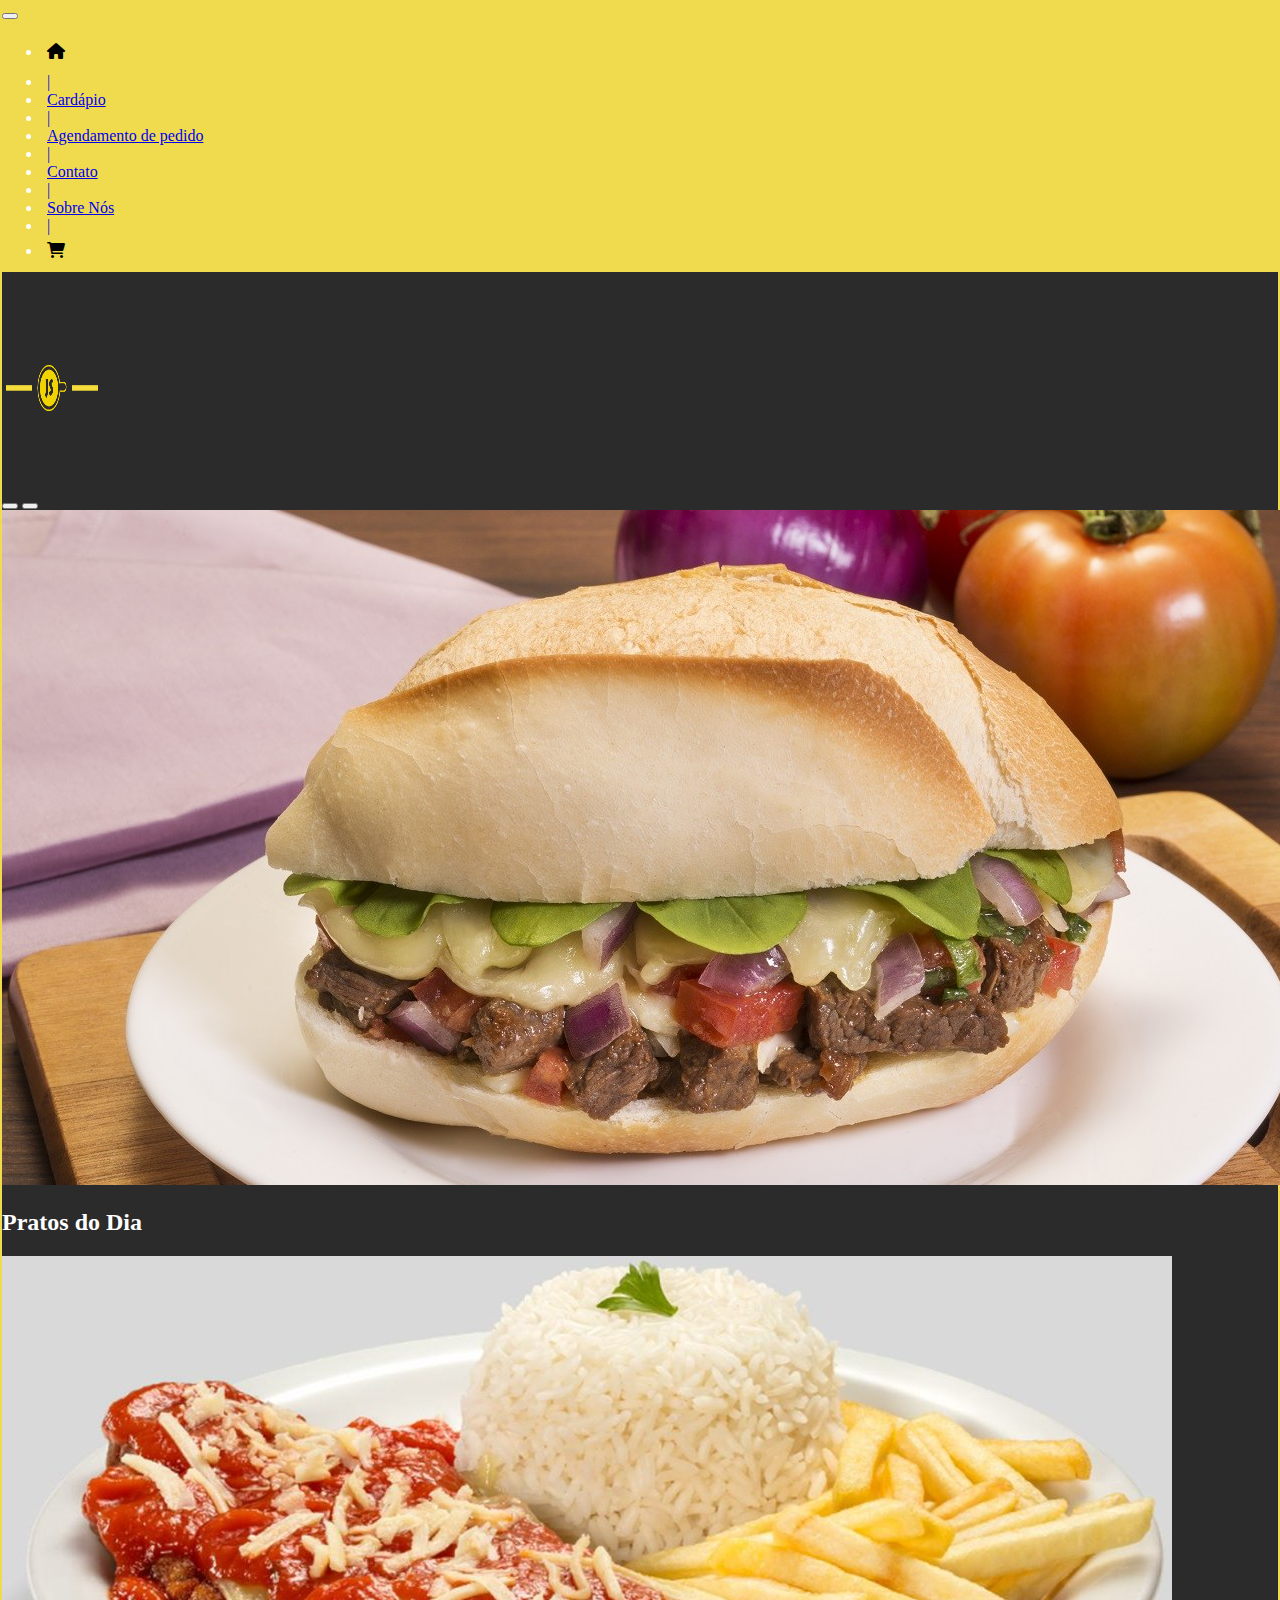
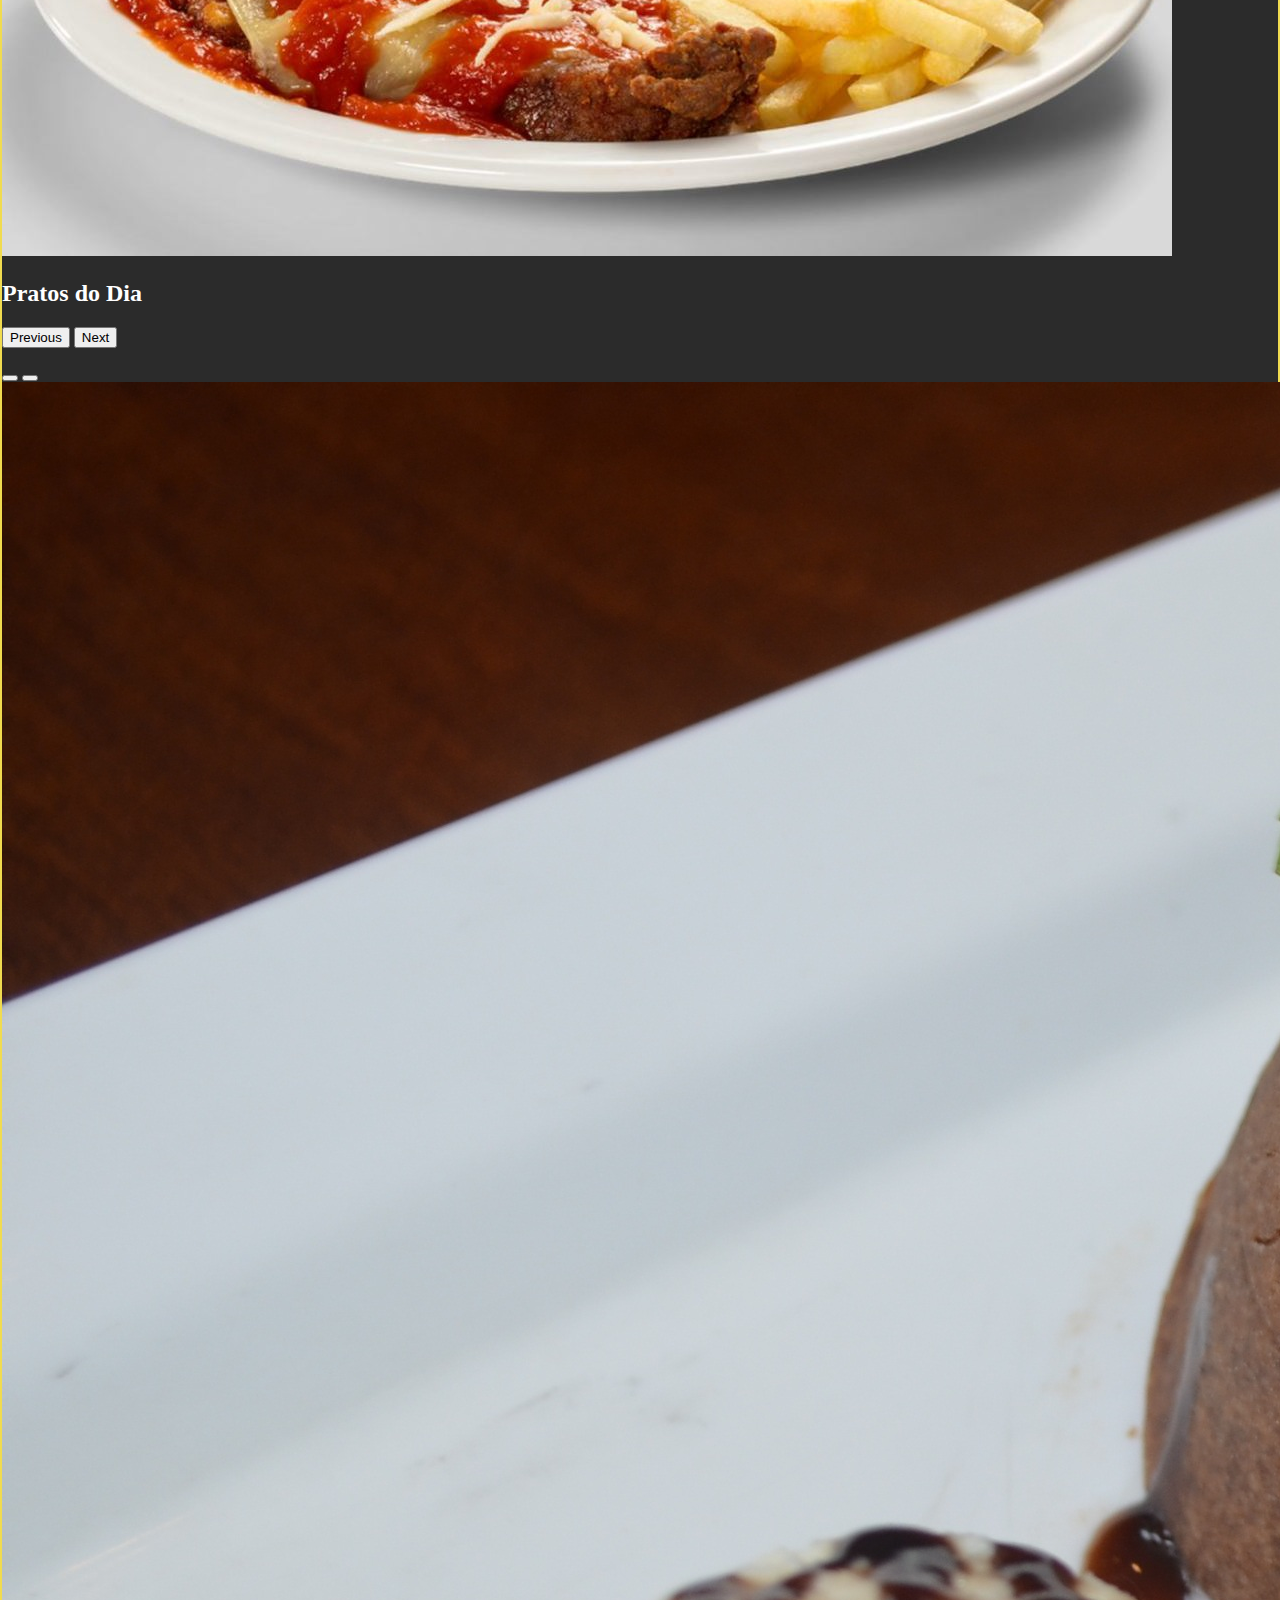
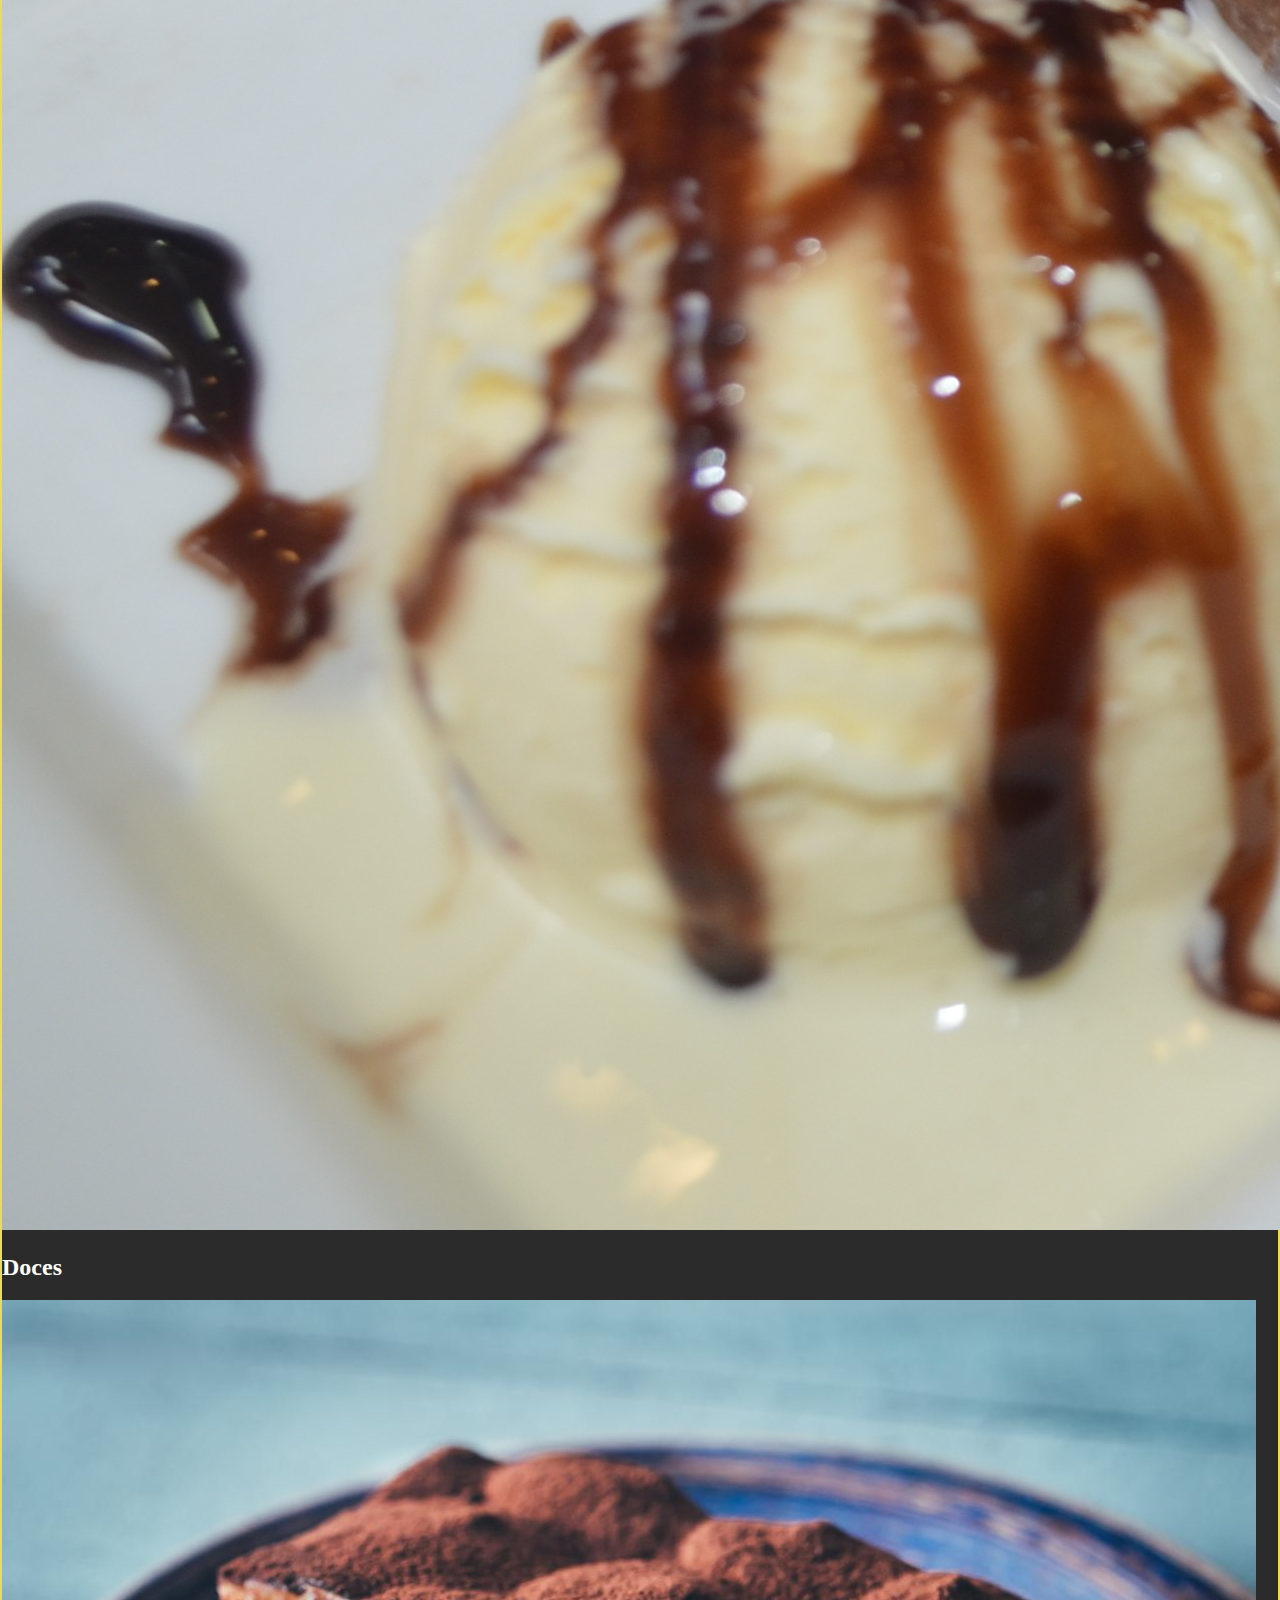
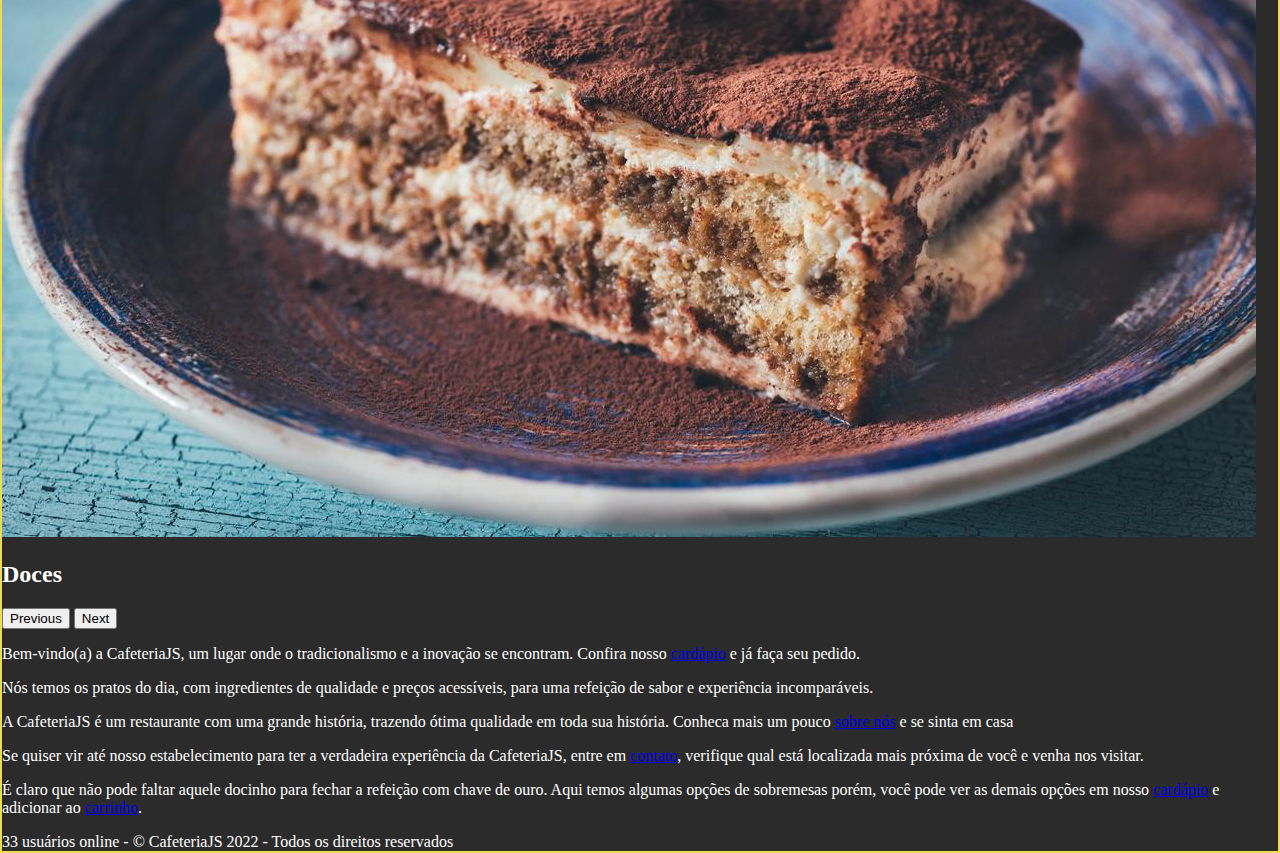
<file: index.html>
<!DOCTYPE html>
<html lang="pt-br">

<head>
  <meta charset="UTF-8" />
  <meta name="viewport" content="width=device-width, initial-scale=1.0" />
  <title>CafeteriaJS</title>
  <link href="https://cdn.jsdelivr.net/npm/bootstrap@5.2.2/dist/css/bootstrap.min.css" rel="stylesheet"
    integrity="sha384-Zenh87qX5JnK2Jl0vWa8Ck2rdkQ2Bzep5IDxbcnCeuOxjzrPF/et3URy9Bv1WTRi" crossorigin="anonymous">
  <!-- styles -->
  <link rel="stylesheet" href="../global-styles.css" />
  <link rel="stylesheet" href="https://cdnjs.cloudflare.com/ajax/libs/font-awesome/6.0.0/css/all.min.css" />
  <link rel="stylesheet" href="../pages-styles/tela-principal-style.css" />
  <link rel="icon" type="image/x-icon" href="/assets/logos/canecaa.png">
</head>

<body>
  <!-- NAVBAR ATT -->
  <nav class="navbar navbar-expand-lg navbar-custom fixed top">
    <div class="container-fluid">
      <button class="navbar-toggler" type="button" data-bs-toggle="collapse" data-bs-target="#navbarNav"
        aria-controls="navbarNav" aria-expanded="false" aria-label="Toggle navigation">
        <span class="navbar-toggler-icon"></span>
      </button>
      <div class="collapse navbar-collapse justify-content-around navbar-custom fixed top" id="navbarNav">
        <ul class="navbar-nav navbar-custom">
          <li>
            <a href="index.html">
              <div class="home-icon">
                <i class="fa fa-house" aria-hidden="true"></i>
              </div>
            </a>
          </li>
          <li class="nav-item">
            <a class="nav-link disabled d-none d-lg-block d-xl-block d-xxl-block" href="#">|</a>
          </li>
          <li class="nav-item">
            <a class="nav-link" href="/pages/cardapio.html">Cardápio</a>
          </li>
          <li class="nav-item">
            <a class="nav-link disabled d-none d-lg-block d-xl-block d-xxl-block" href="#">|</a>
          </li>
          <li class="nav-item">
            <a class="nav-link" href="/pages/pagamento.html">Agendamento de pedido</a>
          </li>
          <li class="nav-item">
            <a class="nav-link disabled d-none d-lg-block d-xl-block d-xxl-block" href="#">|</a>
          </li>
          <li class="nav-item">
            <a class="nav-link" href="/pages/contato.html">Contato</a>
          </li>
          <li class="nav-item">
            <a class="nav-link disabled d-none d-lg-block d-xl-block d-xxl-block" href="#">|</a>
          </li>
          <li class="nav-item">
            <a class="nav-link" href="/pages/sobre-nos.html">Sobre Nós</a>
          </li>
          <li class="nav-item">
            <a class="nav-link disabled d-none d-lg-block d-xl-block d-xxl-block" href="#">|</a>
          </li>
          <li>
            <a href="/pages/carrinho.html">
              <div class="home-icon">
                <i class="fa-solid fa-cart-shopping" aria-hidden="true"></i>
              </div>
            </a>
          </li>
        </ul>
      </div>
    </div>
  </nav>

  <!-- LOGO -->
  <div class="text-center">
    <img src="../assets/logos/logo_st.png" class="rounded-logo" alt="Logo da CafeteriaJS">
  </div>

  <!-- CARROSSEL PRATOS DO DIA-->

  <div class="container carroseis">
    <div class="row">
      <div class="col-12 col-sm-12 col-lg-6">

        <article class="carrossel-pratos-do-dia">
          <div id="carouselExampleCaptions" class="carousel slide" data-bs-ride="carousel">
            <div class="carousel-indicators">
              <button type="button" data-bs-target="#carouselExampleCaptions" data-bs-slide-to="0" class="active"
                aria-current="true" aria-label="Slide 1"></button>
              <button type="button" data-bs-target="#carouselExampleCaptions" data-bs-slide-to="1"
                aria-label="Slide 2"></button>
            </div>
            <div class="carousel-inner prato-do-dia">
              <div class="carousel-item active ">
                <img src="/assets/images/img1-carrosel1.jpg" class="d-block w-100 img-pratos-um" alt="...">
                <div class="carousel-caption d-none d-md-block h-100">
                  <h2 class="title-pratos">Pratos do Dia</h2>
                </div>
              </div>
              <div class="carousel-item">
                <img src="/assets/images/cardapio/modals/meals/parmegiana.jpg" class="d-block w-100 img-pratos-dois"
                  alt="...">
                <div class="carousel-caption d-none d-md-block h-100">
                  <h2 class="title-pratos">Pratos do Dia</h2>
                </div>
              </div>
              <button class="carousel-control-prev" type="button" data-bs-target="#carouselExampleCaptions"
                data-bs-slide="prev">
                <span class="carousel-control-prev-icon" aria-hidden="true"></span>
                <span class="visually-hidden">Previous</span>
              </button>
              <button class="carousel-control-next" type="button" data-bs-target="#carouselExampleCaptions"
                data-bs-slide="next">
                <span class="carousel-control-next-icon" aria-hidden="true"></span>
                <span class="visually-hidden">Next</span>
              </button>
            </div>
        </article>
        <p></p>
        <!-- CARROSSEL DOCES -->

        <article class="carrossel-doces">
          <div id="carouselExampleCaptions" class="carousel slide" data-bs-ride="carousel">
            <div class="carousel-indicators">
              <button type="button" data-bs-target="#carouselExampleCaptions" data-bs-slide-to="0" class="active"
                aria-current="true" aria-label="Slide 1"></button>
              <button type="button" data-bs-target="#carouselExampleCaptions" data-bs-slide-to="1"
                aria-label="Slide 2"></button>
            </div>
            <div class="carousel-inner doces">
              <div class="carousel-item active ">
                <img src="/assets/images/cardapio/modals/candies/petit_gateau.jpg" class="d-block w-100 img-doces-um"
                  alt="...">
                <div class="carousel-caption d-none d-md-block h-100">
                  <h2 class="title-pratos">Doces</h2>
                </div>
              </div>
              <div class="carousel-item">
                <img src="/assets/images/cardapio/modals/candies/tiramsu.jpg" class="d-block w-100 img-doces-dois"
                  alt="...">
                <div class="carousel-caption d-none d-md-block h-100">
                  <h2 class="title-pratos">Doces</h2>
                </div>
              </div>
              <button class="carousel-control-prev" type="button" data-bs-target="#carouselExampleCaptions"
                data-bs-slide="prev">
                <span class="carousel-control-prev-icon" aria-hidden="true"></span>
                <span class="visually-hidden">Previous</span>
              </button>
              <button class="carousel-control-next" type="button" data-bs-target="#carouselExampleCaptions"
                data-bs-slide="next">
                <span class="carousel-control-next-icon" aria-hidden="true"></span>
                <span class="visually-hidden">Next</span>
              </button>
            </div>
        </article>
      </div>
      <div class="col texto">
        <p>
          Bem-vindo(a) a CafeteriaJS, um lugar onde o tradicionalismo e a inovação se encontram. Confira nosso <a
            href="/pages/cardapio.html">cardápio</a> e já faça seu pedido.
        </p>
        <p>
          Nós temos os pratos do dia, com <grifado>ingredientes de qualidade e preços acessíveis</grifado>, para uma
          refeição de sabor e experiência incomparáveis.
        </p>
        <p>
          A CafeteriaJS é um restaurante com uma grande história, trazendo ótima qualidade em toda sua história. Conheca
          mais um pouco <a href="/pages/sobre-nos.html">sobre nós</a> e se sinta em casa
        </p>
        <p>
          Se quiser vir até nosso estabelecimento para ter a verdadeira experiência da CafeteriaJS, entre em <a
            href="/pages/contato.html">contato</a>, verifique qual está localizada mais próxima de você e venha nos
          visitar.
        </p>
        <p>
          É claro que não pode faltar aquele docinho para fechar a refeição com chave de ouro. Aqui temos algumas opções
          de sobremesas porém, você pode ver as demais opções em nosso <a href="/pages/cardapio.html">cardápio</a> e
          adicionar ao <a href="/pages/carrinho.html">carrinho</a>.
        </p>
      </div>
    </div>
  </div>
  <footer class="bg-dark text-center text-white">
    <div class="container justify-content-center text-center p-3">
      <span id="randomInt"></span> usuários online - &copy; CafeteriaJS 2022 - Todos os direitos reservados
    </div>
  </footer>
  <script src="../scripts/global.js"></script>
  <script src="https://cdn.jsdelivr.net/npm/bootstrap@5.2.2/dist/js/bootstrap.bundle.min.js"
    integrity="sha384-OERcA2EqjJCMA+/3y+gxIOqMEjwtxJY7qPCqsdltbNJuaOe923+mo//f6V8Qbsw3"
    crossorigin="anonymous"></script>
</body>

</html>
</file>
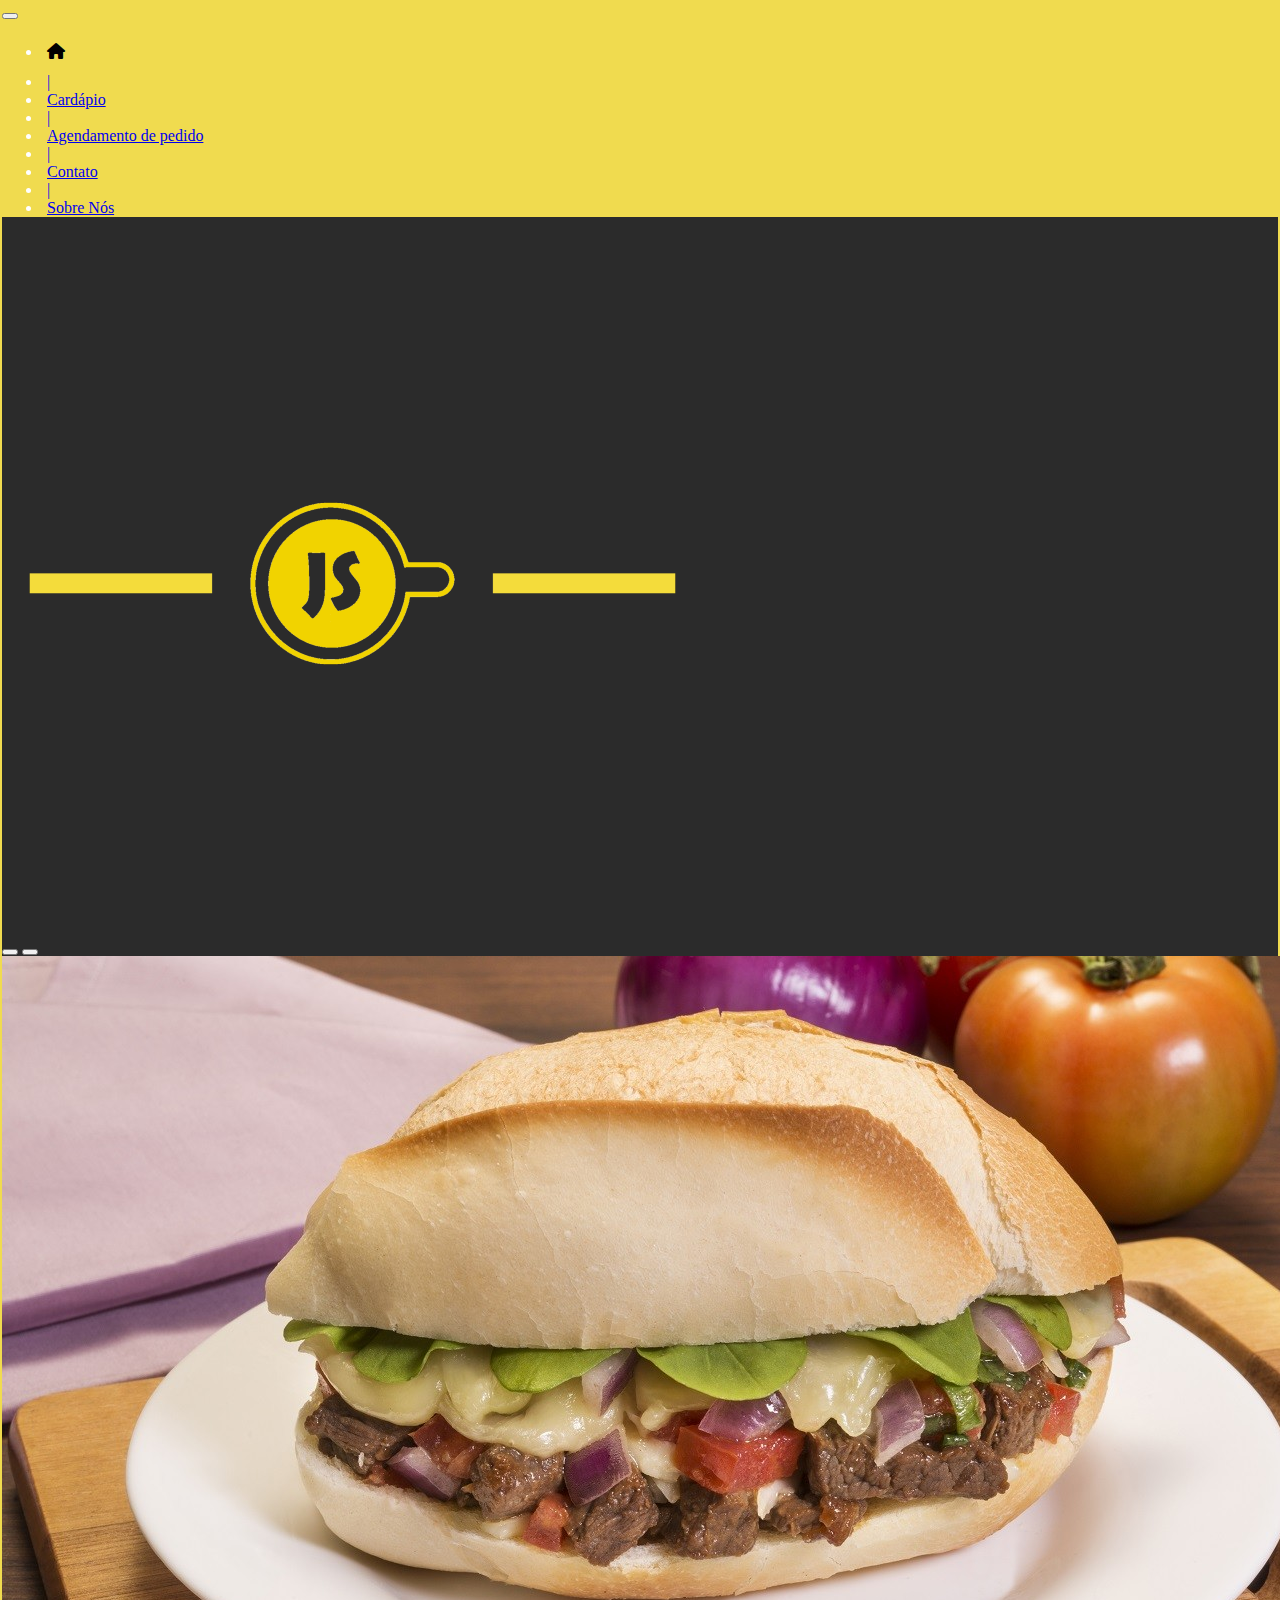
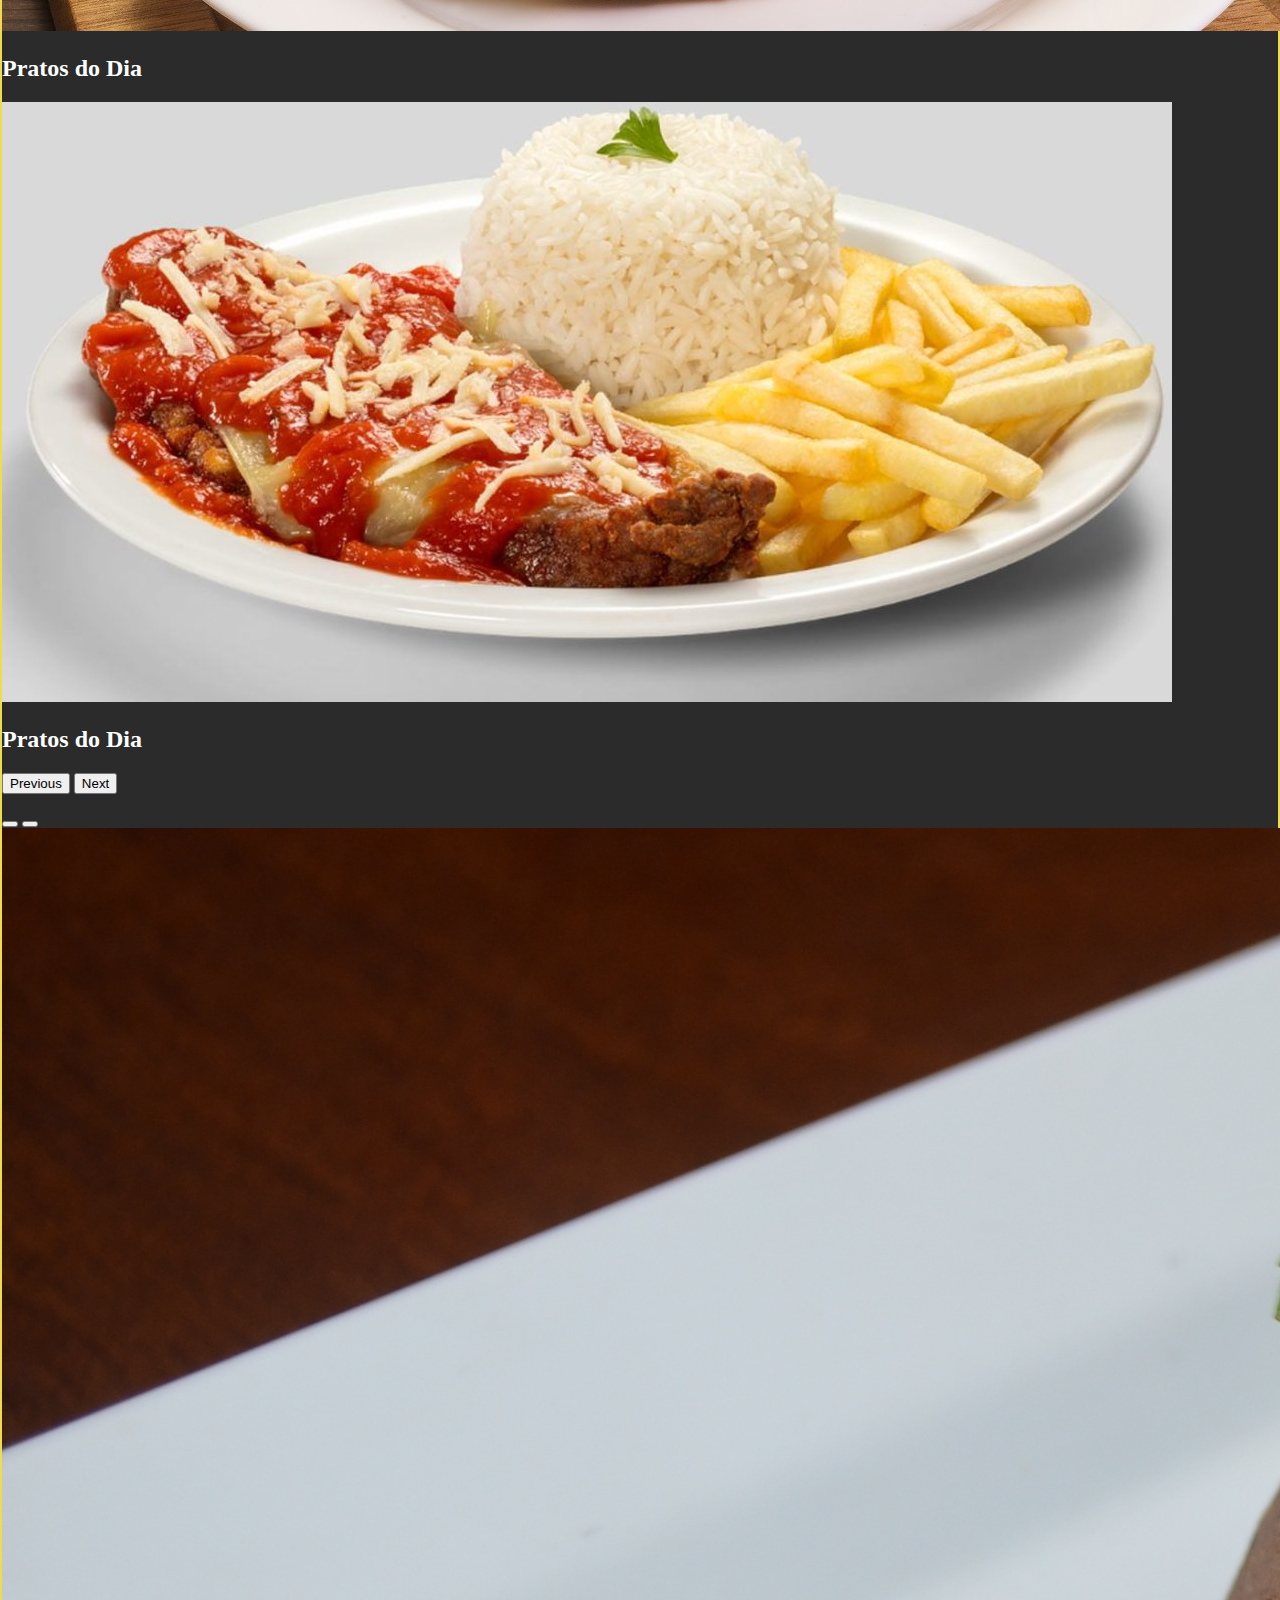
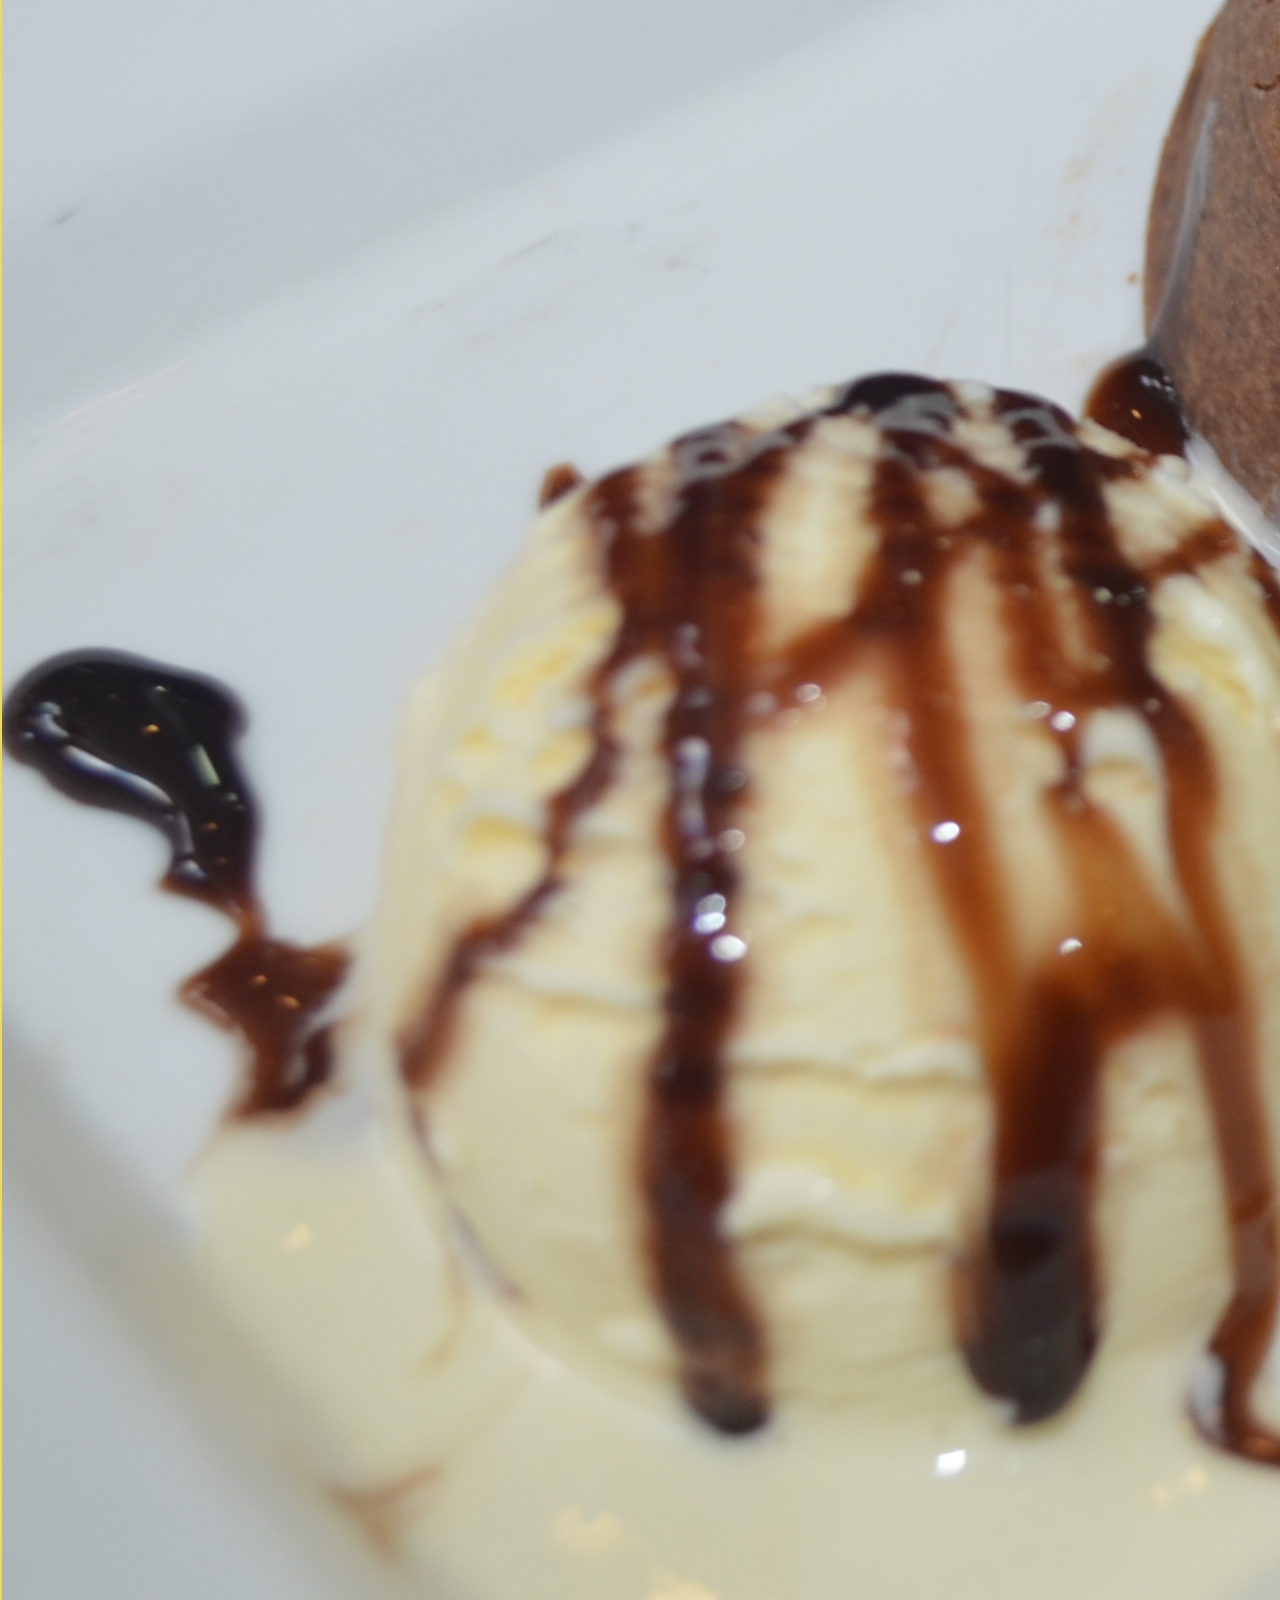
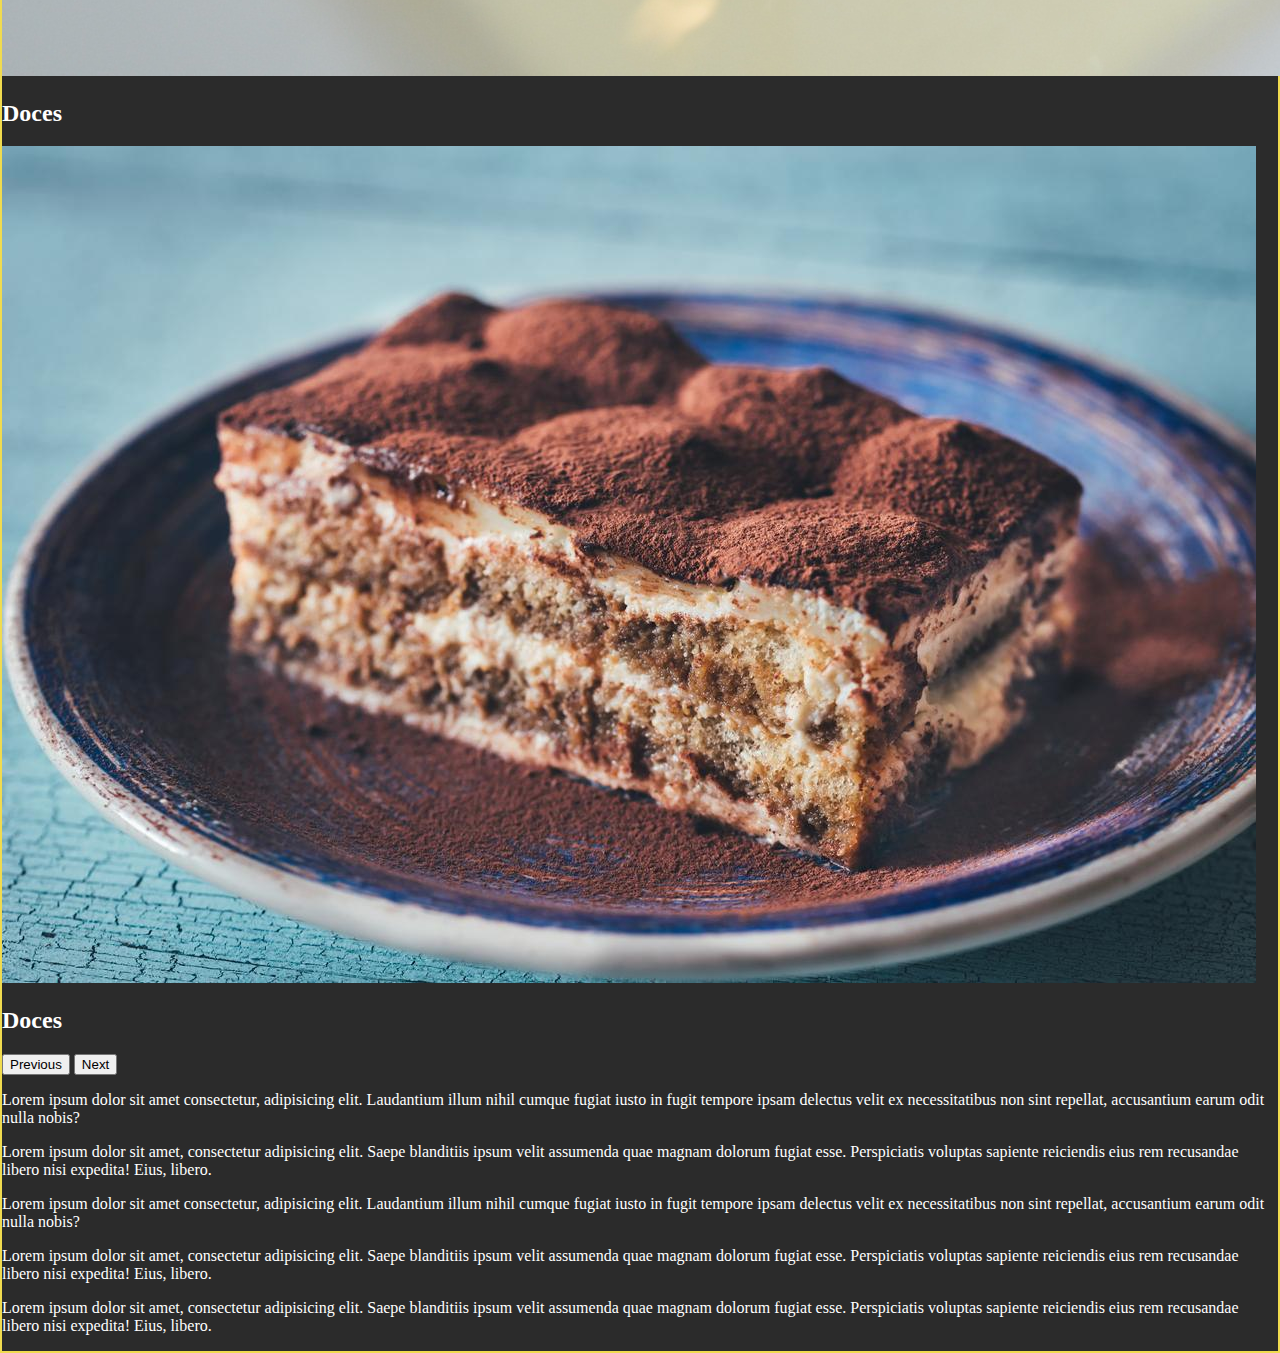
<file: pages/index.html>
<!DOCTYPE html>
<html lang="pt-br">

<head>
  <meta charset="UTF-8" />
  <meta name="viewport" content="width=device-width, initial-scale=1.0" />
  <title>CafeteriaJS</title>
  <link href="https://cdn.jsdelivr.net/npm/bootstrap@5.2.2/dist/css/bootstrap.min.css" rel="stylesheet"
    integrity="sha384-Zenh87qX5JnK2Jl0vWa8Ck2rdkQ2Bzep5IDxbcnCeuOxjzrPF/et3URy9Bv1WTRi" crossorigin="anonymous">
  <!-- styles -->
  <link rel="stylesheet" href="../global-styles.css" />
  <link rel="stylesheet" href="https://cdnjs.cloudflare.com/ajax/libs/font-awesome/6.0.0/css/all.min.css" />
  <link rel="stylesheet" href="../pages-styles/tela-principal-style.css" />
</head>

<body>
  <!-- NAVBAR ATT -->
  <nav class="navbar navbar-expand-lg navbar-custom fixed top">
    <div class="container-fluid">
      <button class="navbar-toggler" type="button" data-bs-toggle="collapse" data-bs-target="#navbarNav"
        aria-controls="navbarNav" aria-expanded="false" aria-label="Toggle navigation">
        <span class="navbar-toggler-icon"></span>
      </button>
      <div class="collapse navbar-collapse justify-content-around navbar-custom fixed top" id="navbarNav">
        <ul class="navbar-nav navbar-custom">
          <li>
            <a href="index.html">
              <div class="home-icon">
                <i class="fa fa-house" aria-hidden="true"></i>
              </div>
            </a>
          </li>
          <li class="nav-item">
            <a class="nav-link disabled d-none d-lg-block d-xl-block d-xxl-block" href="#">|</a>
          </li>
          <li class="nav-item">
            <a class="nav-link" href="/pages/cardapio.html">Cardápio</a>
          </li>
          <li class="nav-item">
            <a class="nav-link disabled d-none d-lg-block d-xl-block d-xxl-block" href="#">|</a>
          </li>
          <li class="nav-item">
            <a class="nav-link" href="#">Agendamento de pedido</a>
          </li>
          <li class="nav-item">
            <a class="nav-link disabled d-none d-lg-block d-xl-block d-xxl-block" href="#">|</a>
          </li>
          <li class="nav-item">
            <a class="nav-link" href="/pages/contato.html">Contato</a>
          </li>
          <li class="nav-item">
            <a class="nav-link disabled d-none d-lg-block d-xl-block d-xxl-block" href="#">|</a>
          </li>
          <li class="nav-item">
            <a class="nav-link" href="/pages/sobre-nos.html">Sobre Nós</a>
          </li>
        </ul>
      </div>
    </div>
  </nav>


  <!-- CARROSSEL PRATOS DO DIA-->

  <div class="container carroseis">
    
    <div class="text-center">
      <img src="../assets/logos/logo_st.png" class="rounded logo" alt="Logo da CafeteriaJS">
    </div>

    <div class="row">
      <div class="col-12 col-sm-12 col-lg-6">
        <article class="carrossel-pratos-do-dia">
          <div id="carouselExampleCaptions" class="carousel slide" data-bs-ride="carousel">
            <div class="carousel-indicators">
              <button type="button" data-bs-target="#carouselExampleCaptions" data-bs-slide-to="0" class="active"
                aria-current="true" aria-label="Slide 1"></button>
              <button type="button" data-bs-target="#carouselExampleCaptions" data-bs-slide-to="1"
                aria-label="Slide 2"></button>
            </div>
            <div class="carousel-inner prato-do-dia">
              <div class="carousel-item active ">
                <img src="/assets/images/img1-carrosel1.jpg" class="d-block w-100 img-pratos-um" alt="...">
                <div class="carousel-caption d-none d-md-block h-100">
                  <h2 class="title-pratos">Pratos do Dia</h2>
                </div>
              </div>
              <div class="carousel-item">
                <img src="/assets/images/parmegiana.jpg" class="d-block w-100 img-pratos-dois" alt="...">
                <div class="carousel-caption d-none d-md-block h-100">
                  <h2 class="title-pratos">Pratos do Dia</h2>
                </div>
              </div>
              <button class="carousel-control-prev" type="button" data-bs-target="#carouselExampleCaptions"
                data-bs-slide="prev">
                <span class="carousel-control-prev-icon" aria-hidden="true"></span>
                <span class="visually-hidden">Previous</span>
              </button>
              <button class="carousel-control-next" type="button" data-bs-target="#carouselExampleCaptions"
                data-bs-slide="next">
                <span class="carousel-control-next-icon" aria-hidden="true"></span>
                <span class="visually-hidden">Next</span>
              </button>
            </div>
        </article>
        <p></p>
        <!-- CARROSSEL DOCES -->

        <article class="carrossel-doces">
          <div id="carouselExampleCaptions" class="carousel slide" data-bs-ride="carousel">
            <div class="carousel-indicators">
              <button type="button" data-bs-target="#carouselExampleCaptions" data-bs-slide-to="0" class="active"
                aria-current="true" aria-label="Slide 1"></button>
              <button type="button" data-bs-target="#carouselExampleCaptions" data-bs-slide-to="1"
                aria-label="Slide 2"></button>
            </div>
            <div class="carousel-inner doces">
              <div class="carousel-item active ">
                <img src="/assets/images/petit_gateau.jpg" class="d-block w-100 img-doces-um" alt="...">
                <div class="carousel-caption d-none d-md-block h-100">
                  <h2 class="title-pratos">Doces</h2>
                </div>
              </div>
              <div class="carousel-item">
                <img src="/assets/images/tiramsu.jpg" class="d-block w-100 img-doces-dois" alt="...">
                <div class="carousel-caption d-none d-md-block h-100">
                  <h2 class="title-pratos">Doces</h2>
                </div>
              </div>
              <button class="carousel-control-prev" type="button" data-bs-target="#carouselExampleCaptions"
                data-bs-slide="prev">
                <span class="carousel-control-prev-icon" aria-hidden="true"></span>
                <span class="visually-hidden">Previous</span>
              </button>
              <button class="carousel-control-next" type="button" data-bs-target="#carouselExampleCaptions"
                data-bs-slide="next">
                <span class="carousel-control-next-icon" aria-hidden="true"></span>
                <span class="visually-hidden">Next</span>
              </button>
            </div>
        </article>
      </div>
      <div class="col">
        <p>
          Lorem ipsum dolor sit amet consectetur, adipisicing elit. Laudantium
          illum nihil cumque fugiat iusto in fugit tempore ipsam delectus velit
          ex necessitatibus non sint repellat, accusantium earum odit nulla
          nobis?
        </p>
        <p>
          Lorem ipsum dolor sit amet, consectetur adipisicing elit. Saepe
          blanditiis ipsum velit assumenda quae magnam dolorum fugiat esse.
          Perspiciatis voluptas sapiente reiciendis eius rem recusandae libero
          nisi expedita! Eius, libero.
        </p>
        <p>
          Lorem ipsum dolor sit amet consectetur, adipisicing elit. Laudantium
          illum nihil cumque fugiat iusto in fugit tempore ipsam delectus velit
          ex necessitatibus non sint repellat, accusantium earum odit nulla
          nobis?
        </p>
        <p>
          Lorem ipsum dolor sit amet, consectetur adipisicing elit. Saepe
          blanditiis ipsum velit assumenda quae magnam dolorum fugiat esse.
          Perspiciatis voluptas sapiente reiciendis eius rem recusandae libero
          nisi expedita! Eius, libero.
        </p>
        <p>
          Lorem ipsum dolor sit amet, consectetur adipisicing elit. Saepe
          blanditiis ipsum velit assumenda quae magnam dolorum fugiat esse.
          Perspiciatis voluptas sapiente reiciendis eius rem recusandae libero
          nisi expedita! Eius, libero.
        </p>
      </div>
    </div>
  </div>
  <script src="https://cdn.jsdelivr.net/npm/bootstrap@5.2.2/dist/js/bootstrap.bundle.min.js"
    integrity="sha384-OERcA2EqjJCMA+/3y+gxIOqMEjwtxJY7qPCqsdltbNJuaOe923+mo//f6V8Qbsw3"
    crossorigin="anonymous"></script>
</body>

</html>
</file>
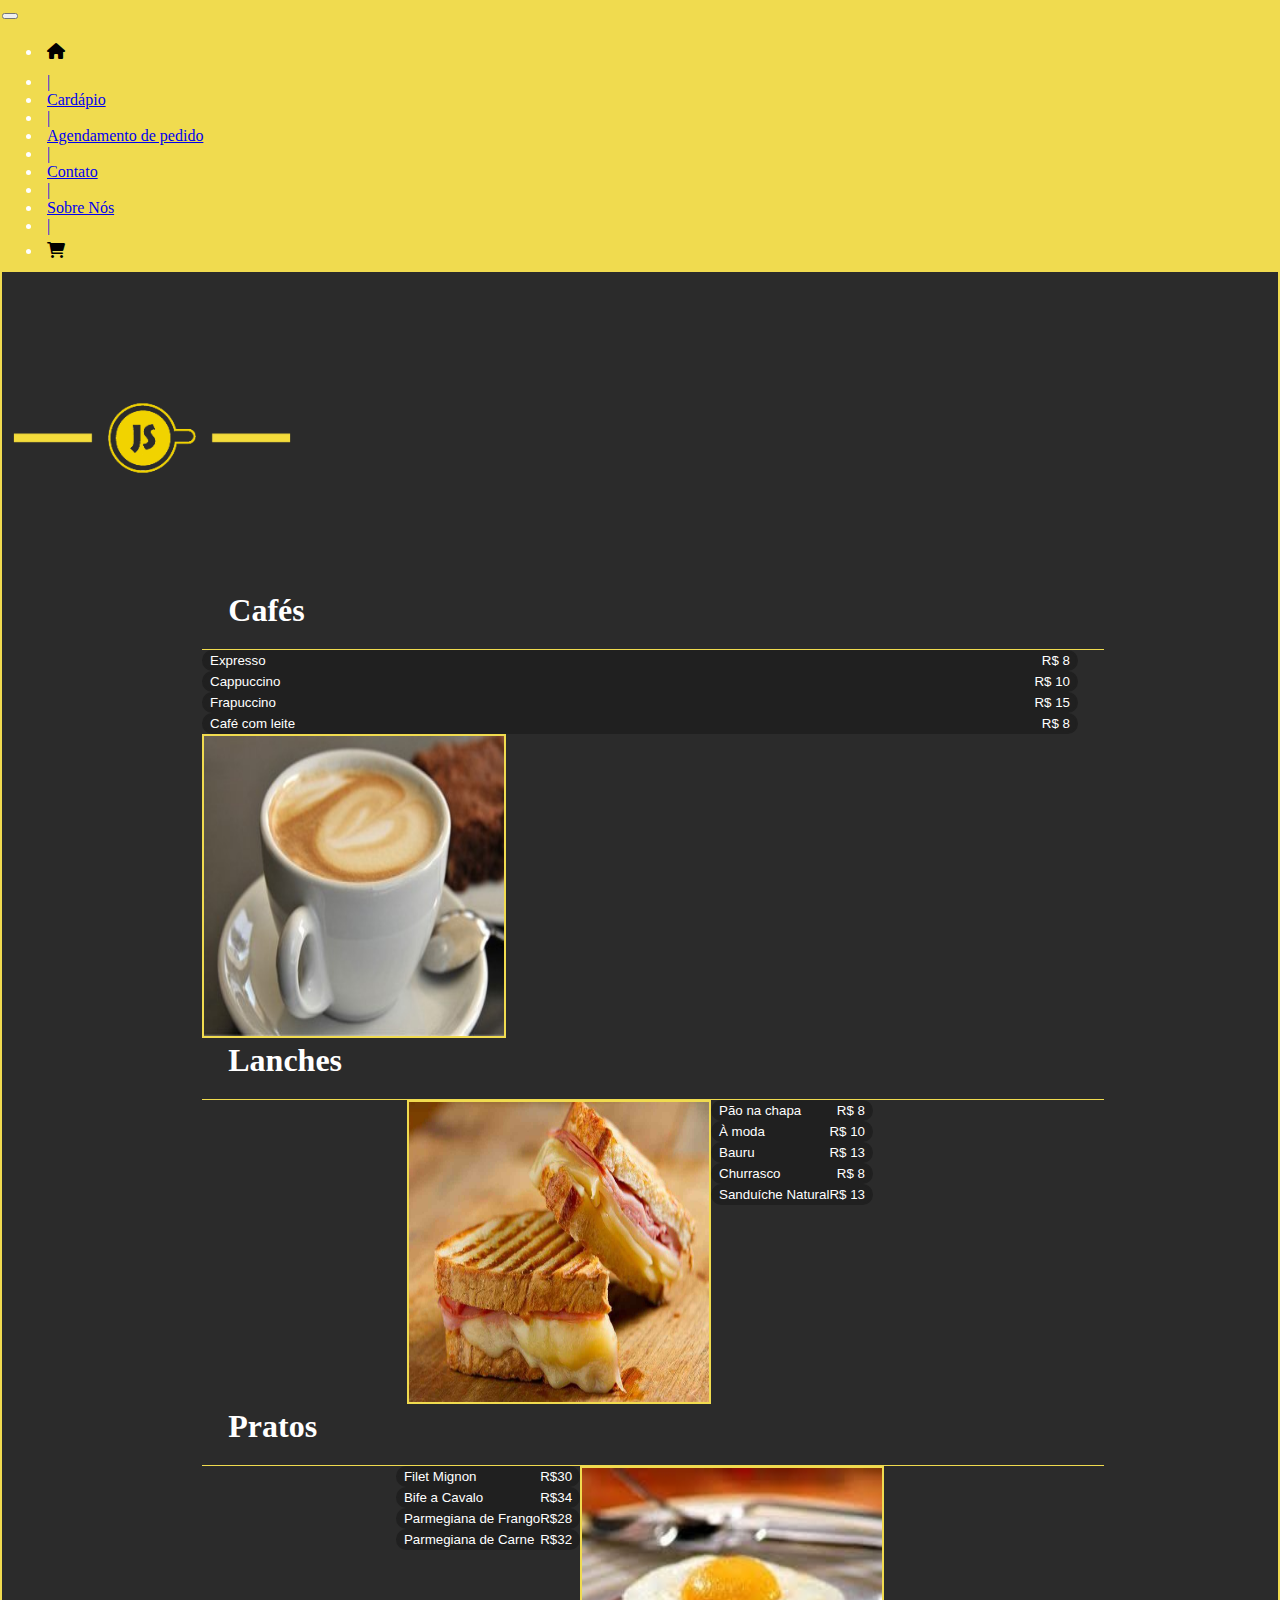
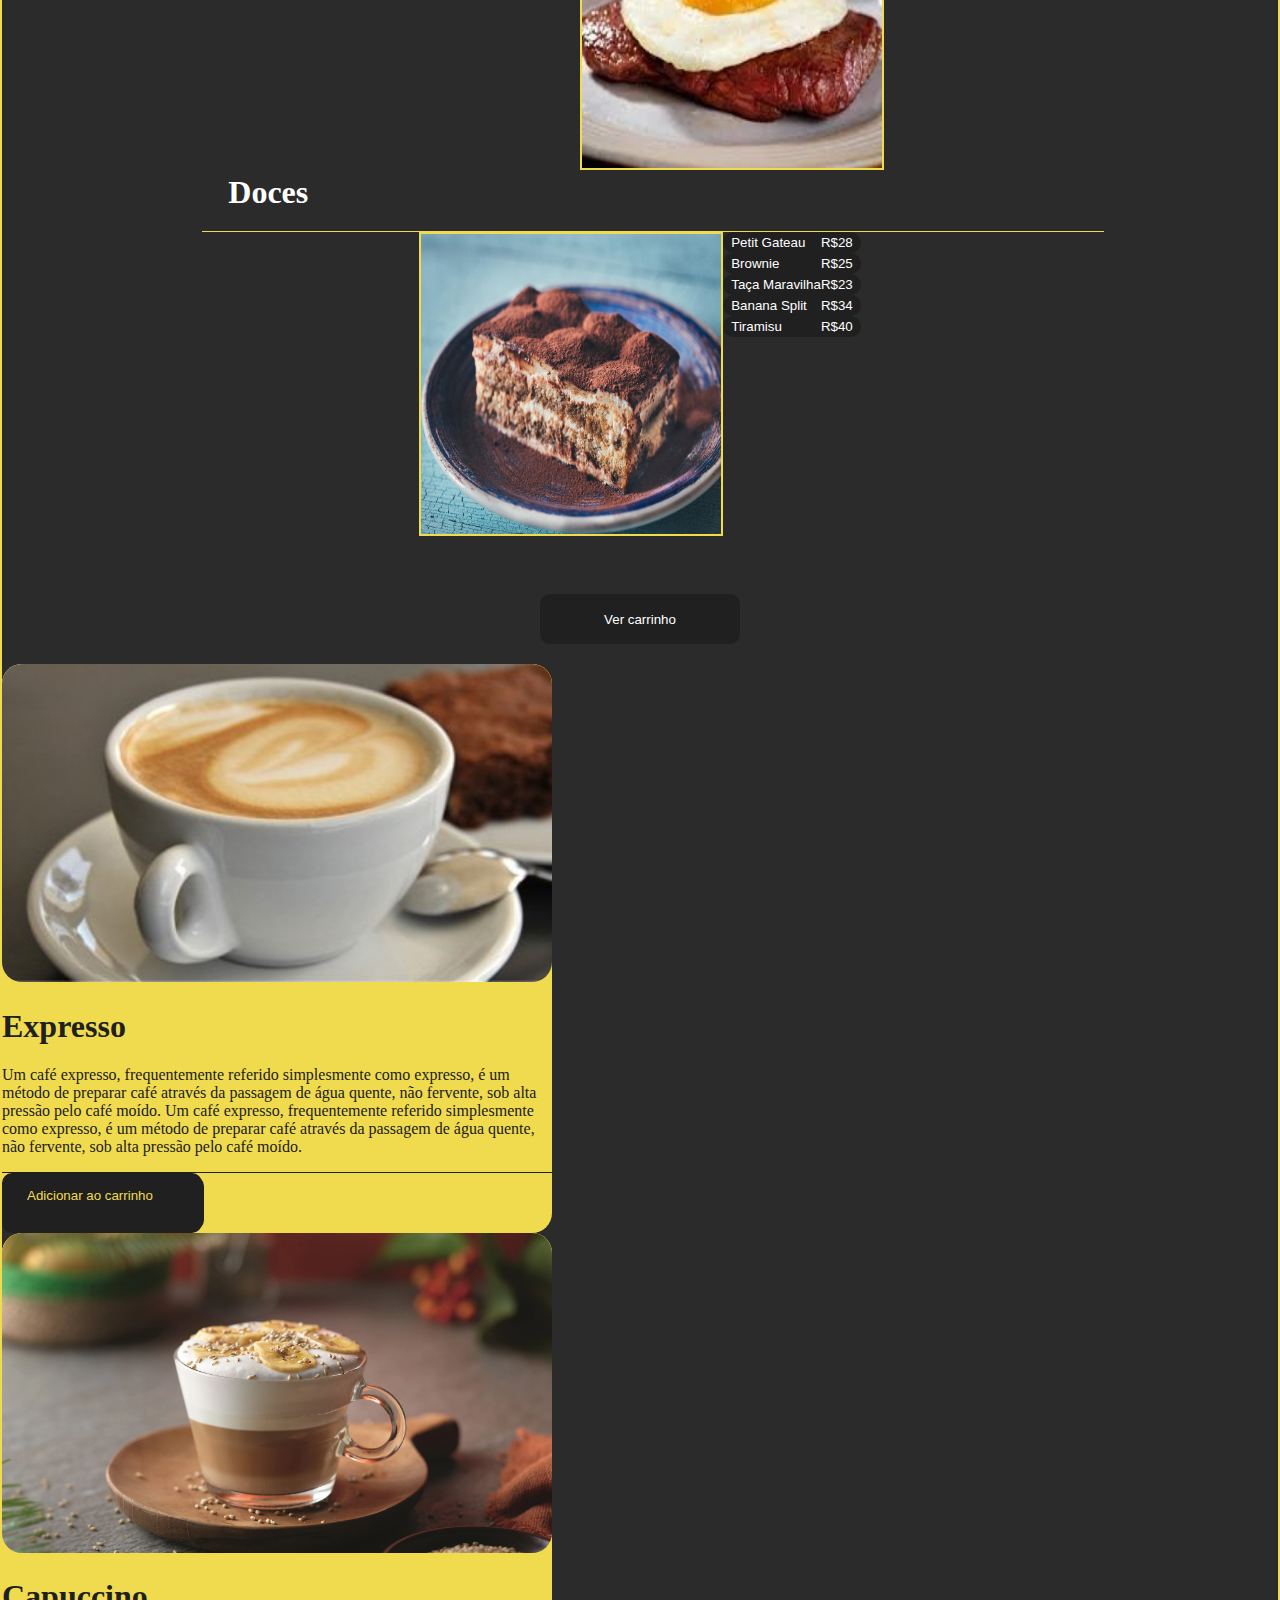
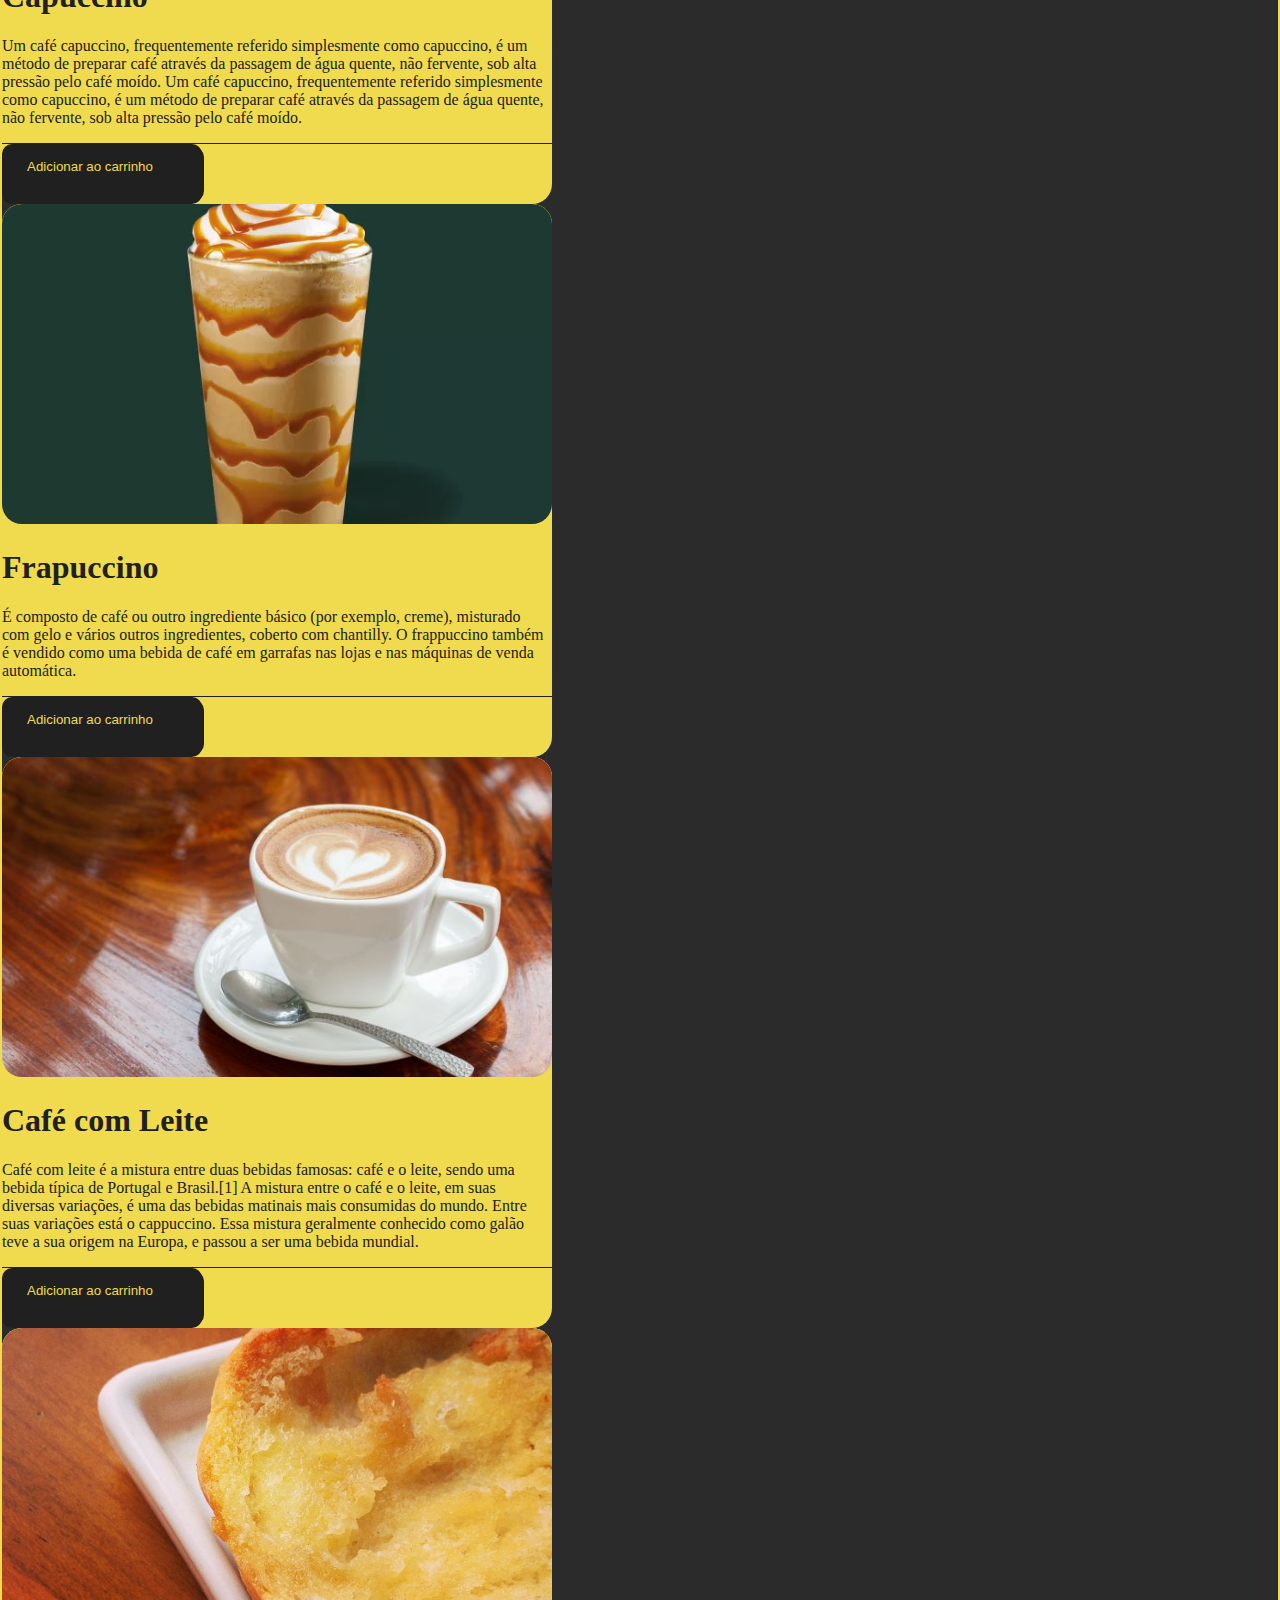
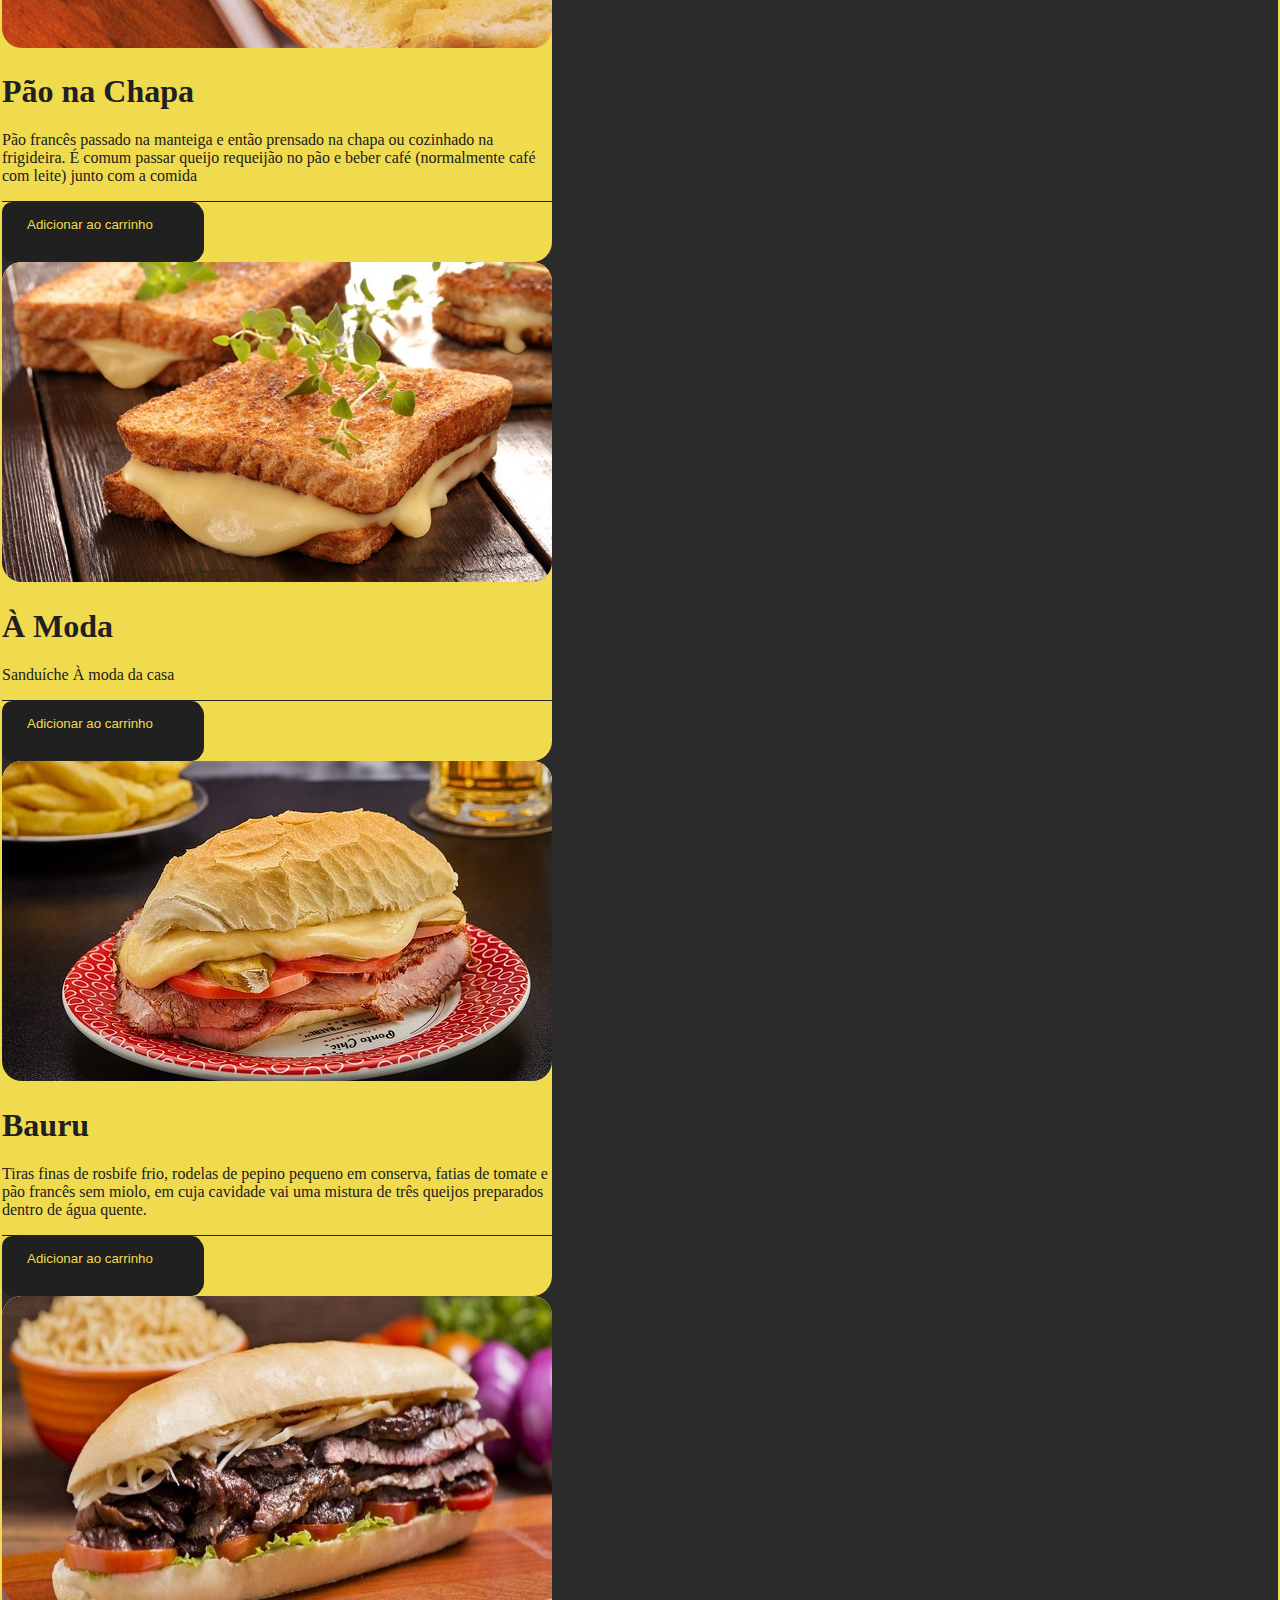
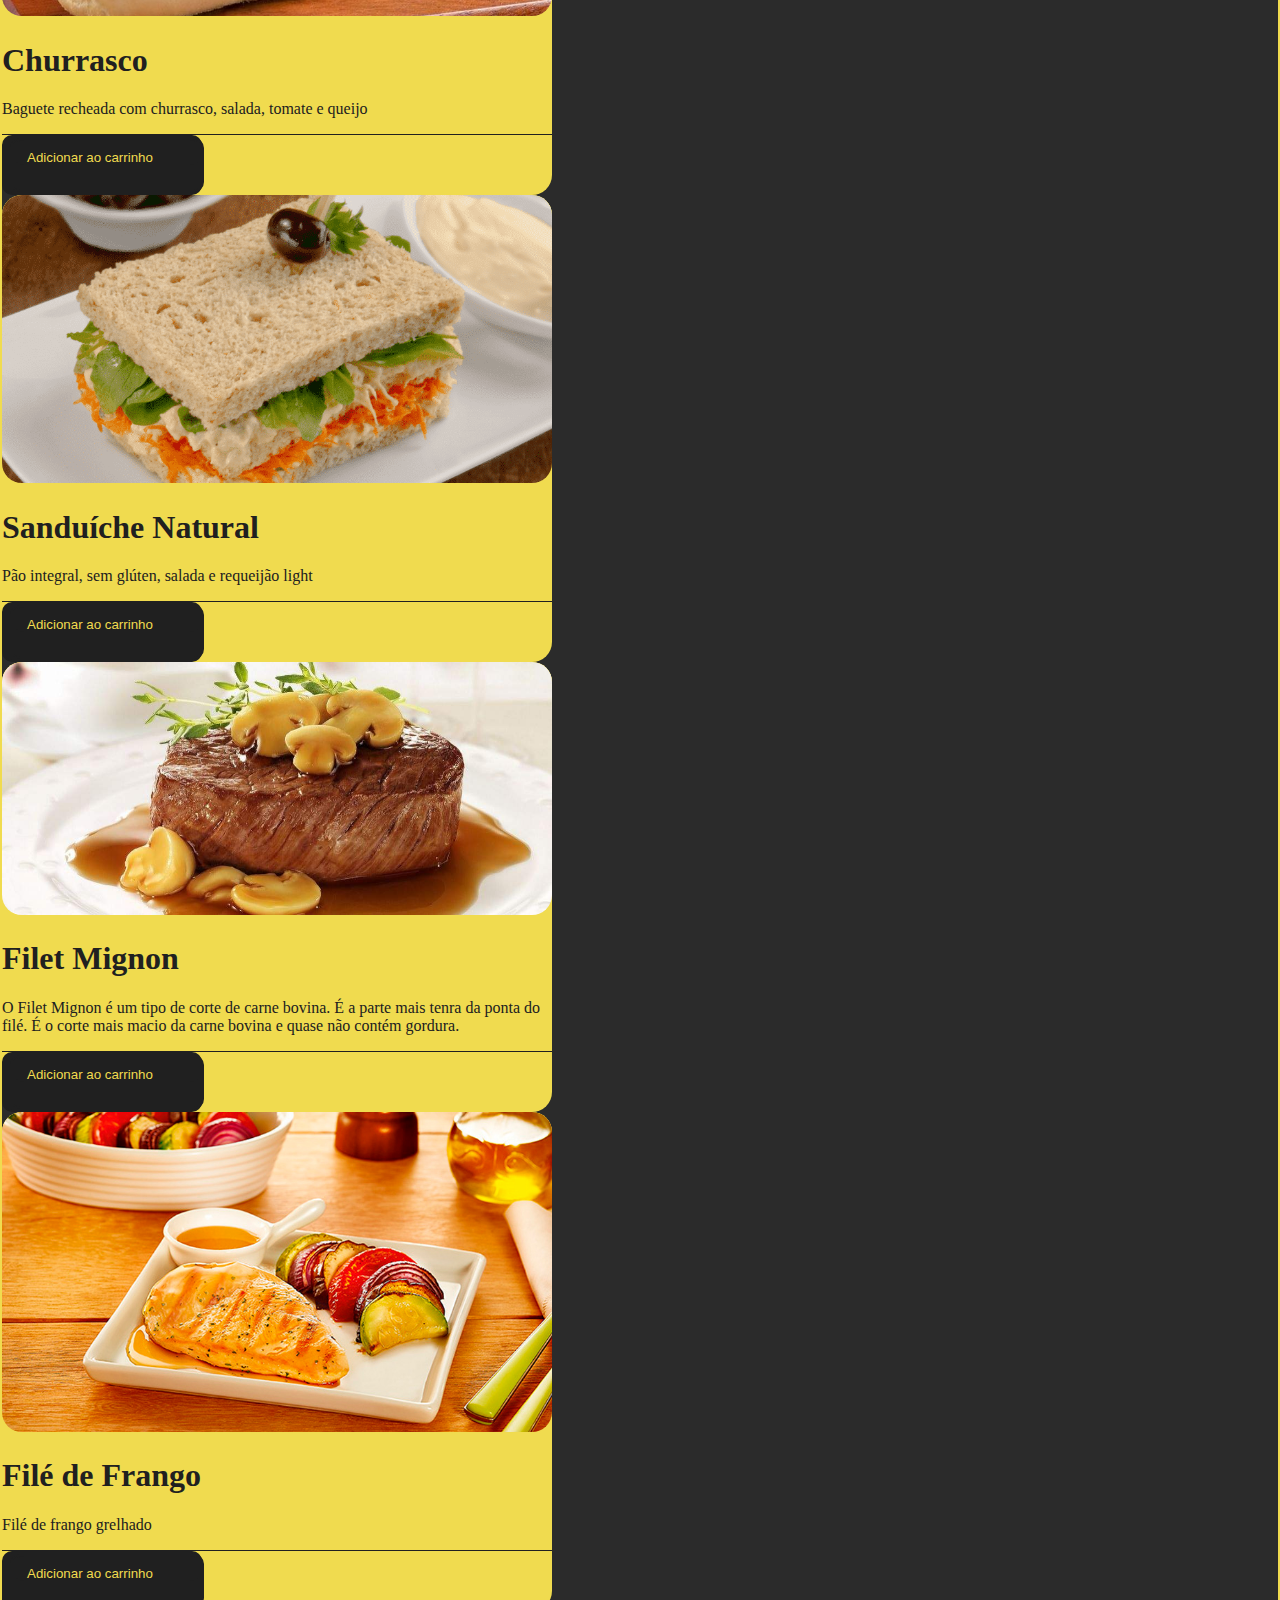
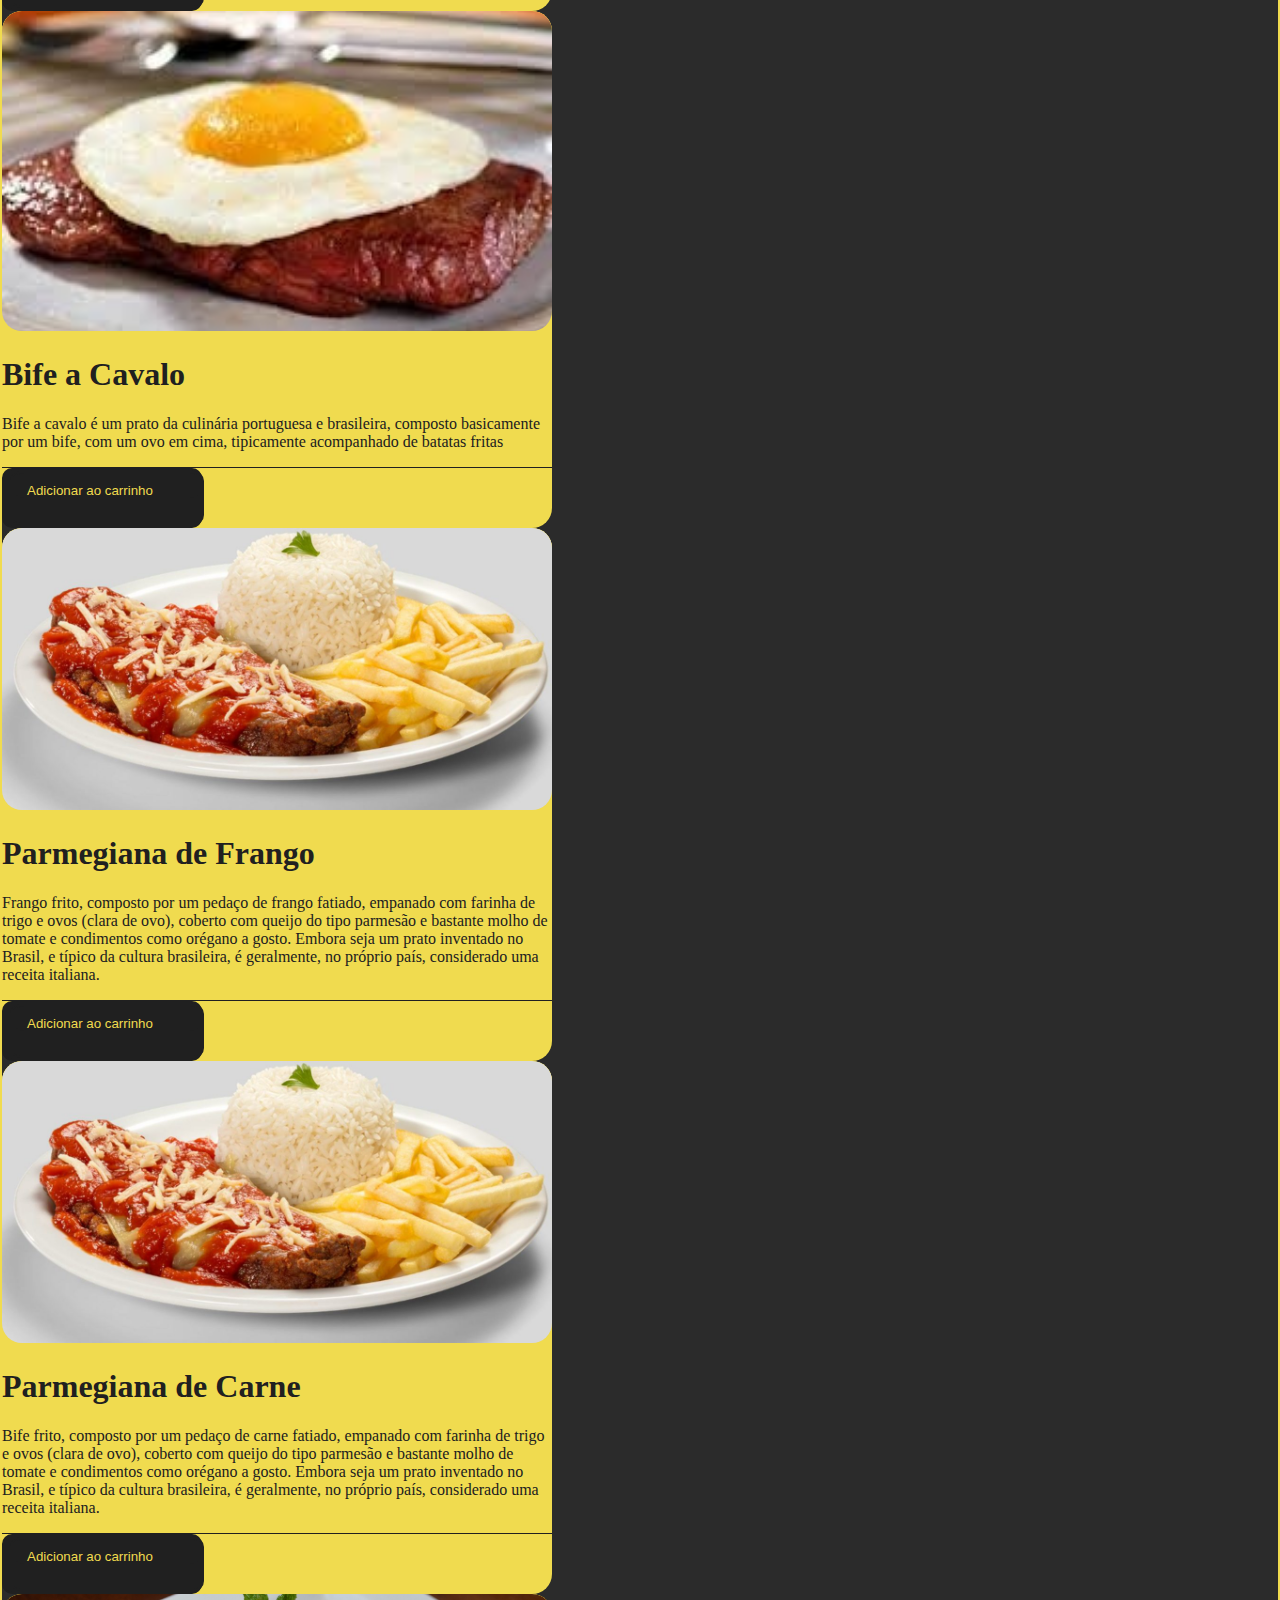
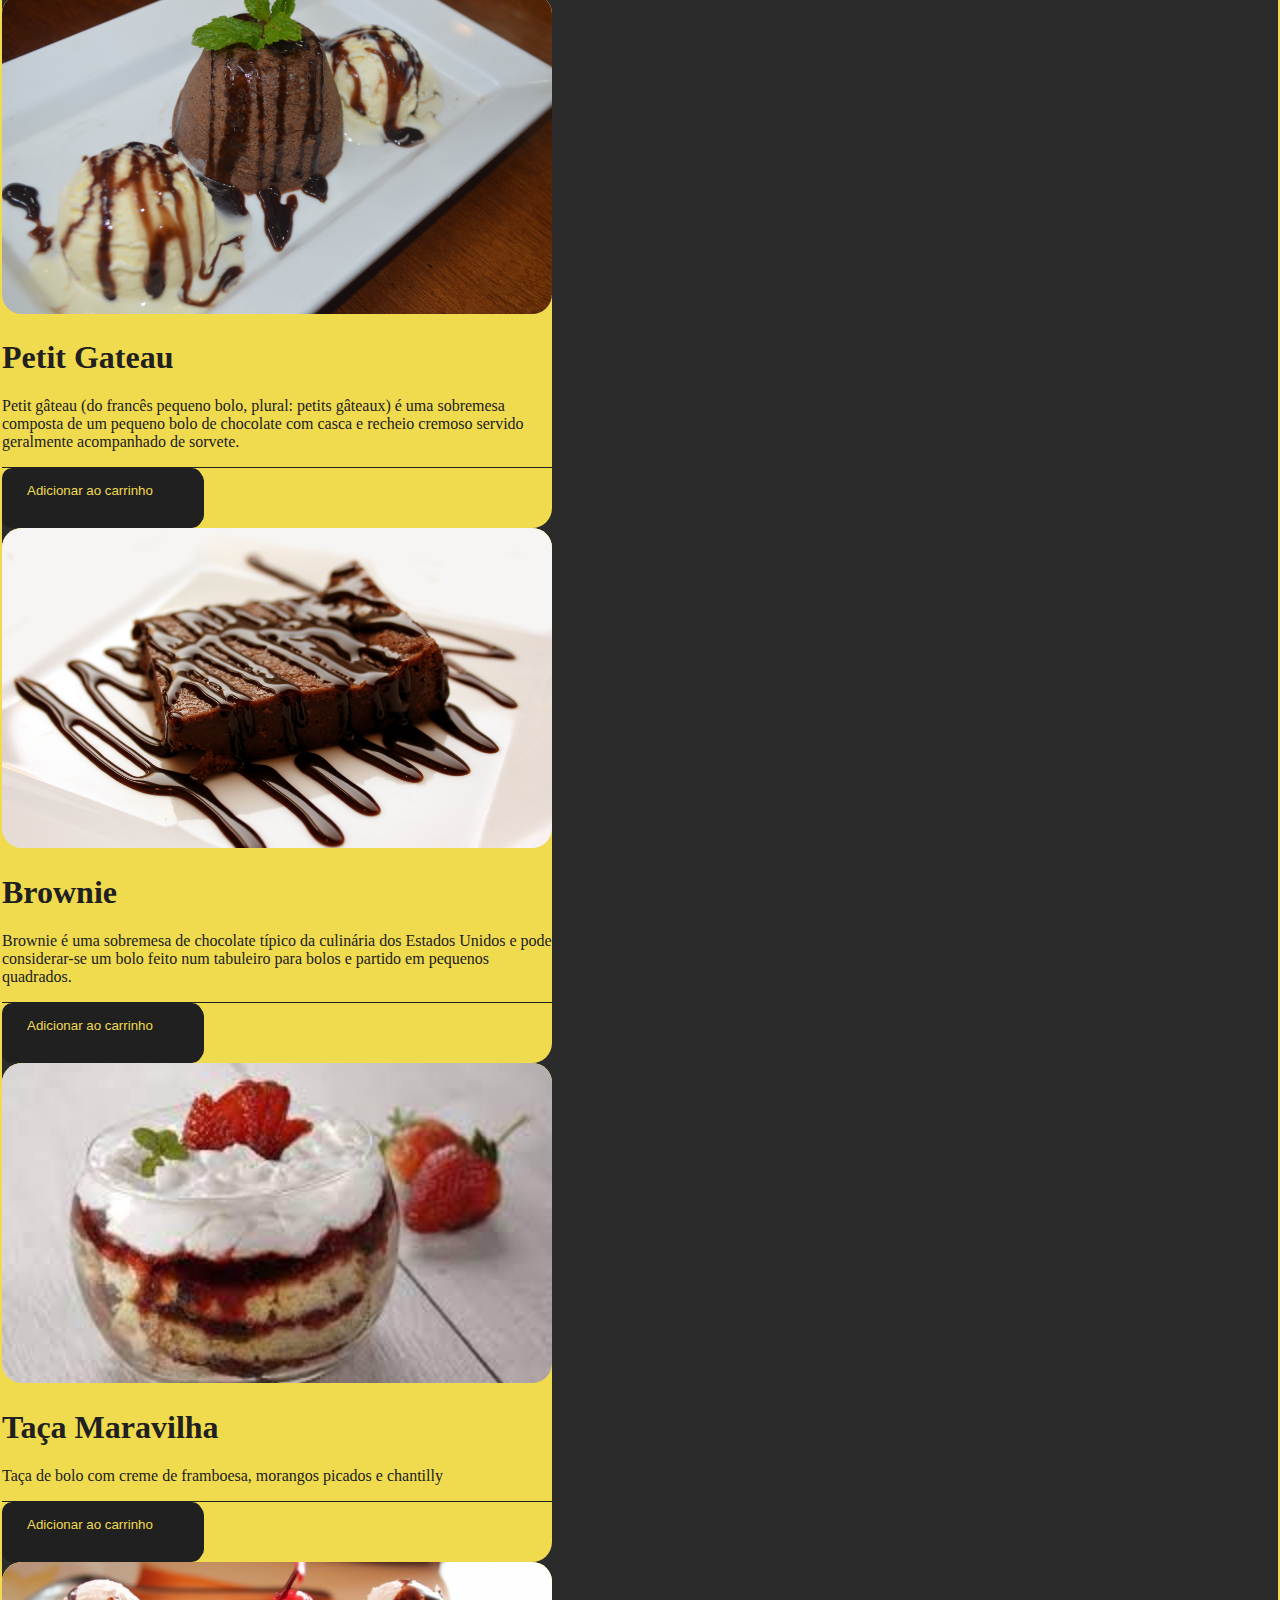
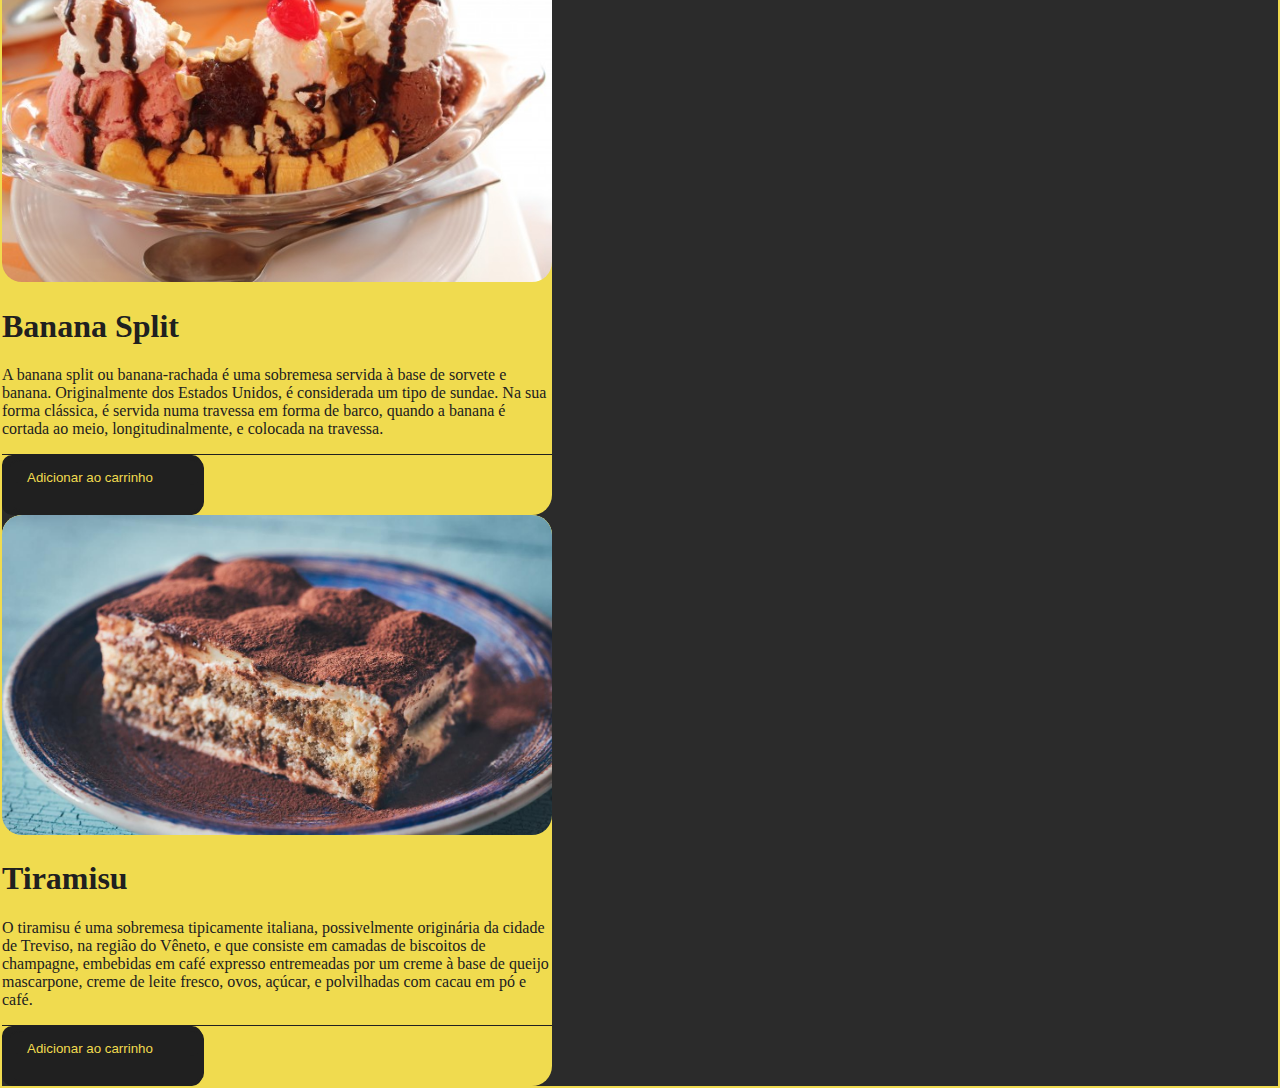
<file: pages/cardapio.html>
<!DOCTYPE html>
<html lang="pt-br">

<head>
    <meta charset="UTF-8">
    <meta http-equiv="X-UA-Compatible" content="IE=edge">
    <meta name="viewport" content="width=device-width, initial-scale=1.0">
    <link rel="stylesheet" href="https://cdnjs.cloudflare.com/ajax/libs/font-awesome/6.0.0/css/all.min.css">
    <link href="https://cdn.jsdelivr.net/npm/bootstrap@5.2.2/dist/css/bootstrap.min.css" rel="stylesheet"
        integrity="sha384-Zenh87qX5JnK2Jl0vWa8Ck2rdkQ2Bzep5IDxbcnCeuOxjzrPF/et3URy9Bv1WTRi" crossorigin="anonymous">
    <link rel="stylesheet" href="../global-styles.css">
    <link rel="stylesheet" href="../pages-styles/cardapio-style.css">
    <title>CafeteriaJS</title>
    <link rel="icon" type="image/x-icon" href="/assets/logos/canecaa.png">
</head>

<body>
    <!-- NAVBAR ATT -->
    <nav class="navbar navbar-expand-lg navbar-custom fixed top">
        <div class="container-fluid">
            <button class="navbar-toggler" type="button" data-bs-toggle="collapse" data-bs-target="#navbarNav"
                aria-controls="navbarNav" aria-expanded="false" aria-label="Toggle navigation">
                <span class="navbar-toggler-icon"></span>
            </button>
            <div class="collapse navbar-collapse justify-content-around navbar-custom fixed top" id="navbarNav">
                <ul class="navbar-nav navbar-custom">
                    <li>
                        <a href="index.html">
                            <div class="home-icon">
                                <i class="fa fa-house" aria-hidden="true"></i>
                            </div>
                        </a>
                    </li>
                    <li class="nav-item">
                        <a class="nav-link disabled d-none d-lg-block d-xl-block d-xxl-block" href="#">|</a>
                    </li>
                    <li class="nav-item">
                        <a class="nav-link" href="/pages/cardapio.html">Cardápio</a>
                    </li>
                    <li class="nav-item">
                        <a class="nav-link disabled d-none d-lg-block d-xl-block d-xxl-block" href="#">|</a>
                    </li>
                    <li class="nav-item">
                        <a class="nav-link" href="/pages/pagamento.html">Agendamento de pedido</a>
                    </li>
                    <li class="nav-item">
                        <a class="nav-link disabled d-none d-lg-block d-xl-block d-xxl-block" href="#">|</a>
                    </li>
                    <li class="nav-item">
                        <a class="nav-link" href="/pages/contato.html">Contato</a>
                    </li>
                    <li class="nav-item">
                        <a class="nav-link disabled d-none d-lg-block d-xl-block d-xxl-block" href="#">|</a>
                    </li>
                    <li class="nav-item">
                        <a class="nav-link" href="/pages/sobre-nos.html">Sobre Nós</a>
                    </li>
                    <li class="nav-item">
                        <a class="nav-link disabled d-none d-lg-block d-xl-block d-xxl-block" href="#">|</a>
                    </li>
                    <li>
                        <a href="/pages/carrinho.html">
                            <div class="home-icon">
                                <i class="fa-solid fa-cart-shopping" aria-hidden="true"></i>
                            </div>
                        </a>
                    </li>
                </ul>
            </div>
        </div>
    </nav>
    <!-- LOGO -->
    <article>
        <div class="container">
            <div class="row">
                <div class="col-sm col-md-12 text-center">
                    <img src="/assets/logos/logo_st.png" alt="Logo da CafeteriaJS" class="logo">
                </div>
            </div>
        </div>
    </article>
    <main>
        <!-- CAFÉS -->
        <div class="margin-h1">
            <h1 class="h1-title">Cafés</h1>

            <div class="bebidas">
                <div class="row">
                    <div class="container-comidas col mx-4">
                        <div class="col mt-3">
                            <button type="button" class="button-card" onclick="expressoModal()">
                                <div class="container-card d-flex justify-content-start">
                                    <div class="card-body">
                                        <span>Expresso</span>
                                        <div class="price-cifrao">
                                            <span>R$</span>
                                            <span class="price-expresso">8</span>
                                        </div>
                                    </div>
                                </div>
                            </button>
                        </div>
                        <div class="col mt-3">
                            <button type="button" class="button-card" onclick="capuccinoModal()">
                                <div class="container-card d-flex justify-content-start">
                                    <div class="card-body">
                                        <span>Cappuccino</span>
                                        <div class="price-cifrao">
                                            <span>R$</span>
                                            <span class="price-capuccino">10</span>
                                        </div>
                                    </div>
                                </div>
                            </button>
                        </div>
                        <div class="col mt-3">
                            <button type="button" class="button-card" onclick="frapuccinoModal()">
                                <div class="container-card d-flex justify-content-start">
                                    <div class="card-body">
                                        <span>Frapuccino</span>
                                        <div class="price-cifrao">
                                            <span>R$</span>
                                            <span class="price-frapuccino">15</span>
                                        </div>
                                    </div>
                                </div>
                            </button>
                        </div>
                        <div class="col mt-3">
                            <button type="button" class="button-card" onclick="cafe_com_leiteModal()">
                                <div class="container-card d-flex justify-content-start">
                                    <div class="card-body">
                                        <span>Café com leite</span>
                                        <div class="price-cifrao">
                                            <span>R$</span>
                                            <span class="price-cafe-com-leite">8</span>
                                        </div>
                                    </div>
                                </div>
                            </button>
                        </div>
                    </div>
                    <div class="container-foto d-flex justify-content-end col-auto ">
                        <img src="../assets/images/cardapio/modals/coffees/cafe_expresso.png" alt="cafe-expresso"
                            class="cafe_img">
                    </div>
                </div>

            </div>
        </div>

        <!-- LANCHES -->
        <div class="margin-h1">
            <h1 class="h1-title">Lanches</h1>

            <div class="row">
                <div class="lanches">
                    <div class="container-foto mb-4 col-auto d-flex justify-content-start">
                        <img src="../assets/images/cardapio/modals/snacks/misto-quente.jpg" alt="bauru"
                            class="lanche_img">
                    </div>
                    <div class="container-comidas mx-4 col">
                        <div class="col mt-3">
                            <button type="button" class="button-card" onclick="pao_na_chapaModal()">
                                <div class="container-card d-flex justify-content-start">
                                    <div class="card-body">
                                        <span>Pão na chapa</span>
                                        <div class="price-cifrao">
                                            <span>R$</span>
                                            <span class="price-expresso">8</span>
                                        </div>
                                    </div>
                                </div>
                            </button>
                        </div>
                        <div class="col mt-3">
                            <button type="button" class="button-card" onclick="a_modaModal()">
                                <div class="container-card d-flex justify-content-start">
                                    <div class="card-body">
                                        <span>À moda</span>
                                        <div class="price-cifrao">
                                            <span>R$</span>
                                            <span class="price-capuccino">10</span>
                                        </div>
                                    </div>
                                </div>
                            </button>
                        </div>
                        <div class="col mt-3">
                            <button type="button" class="button-card" onclick="bauruModal()">
                                <div class="container-card d-flex justify-content-start">
                                    <div class="card-body">
                                        <span>Bauru</span>
                                        <div class="price-cifrao">
                                            <span>R$</span>
                                            <span class="price-frapuccino">13</span>
                                        </div>
                                    </div>
                                </div>
                            </button>
                        </div>
                        <div class="col mt-3">
                            <button type="button" class="button-card" onclick="churrascoModal()">
                                <div class="container-card d-flex justify-content-start">
                                    <div class="card-body">
                                        <span>Churrasco</span>
                                        <div class="price-cifrao">
                                            <span>R$</span>
                                            <span class="price-cafe-com-leite">8</span>
                                        </div>
                                    </div>
                                </div>
                            </button>
                        </div>
                        <div class="col mt-3">
                            <button type="button" class="button-card" onclick="sanduiche_naturalModal()">
                                <div class="container-card d-flex justify-content-start">
                                    <div class="card-body">
                                        <span>Sanduíche Natural</span>
                                        <div class="price-cifrao">
                                            <span>R$</span>
                                            <span class="price-cafe-com-leite">13</span>
                                        </div>
                                    </div>
                                </div>
                            </button>
                        </div>
                    </div>
                </div>
            </div>
        </div>
        <!-- PRATOS -->
        <div class="margin-h1">
            <h1 class="h1-title">Pratos</h1>

            <div class="row">
                <div class="pratos">
                    <div class="container-comidas mx-4 col">
                        <div class="col mt-3">
                            <button type="button" class="button-card" onclick="filet_mignonModal()">
                                <div class="container-card d-flex justify-content-start">
                                    <div class="card-body">
                                        <span>Filet Mignon</span>
                                        <div class="price-cifrao">
                                            <span>R$30</span>
                                        </div>
                                    </div>
                                </div>
                            </button>
                        </div>
                        <div class="col mt-3">
                            <button type="button" class="button-card" onclick="bife_a_cavaloModal()">
                                <div class="container-card d-flex justify-content-start">
                                    <div class="card-body">
                                        <span>Bife a Cavalo</span>
                                        <div class="price-cifrao">
                                            <span>R$34</span>
                                        </div>
                                    </div>
                                </div>
                            </button>
                        </div>
                        <div class="col mt-3">
                            <button type="button" class="button-card" onclick="parmegiana_de_frangoModal()">
                                <div class="container-card d-flex justify-content-start">
                                    <div class="card-body">
                                        <span>Parmegiana de Frango</span>
                                        <div class="price-cifrao">
                                            <span>R$28</span>
                                        </div>
                                    </div>
                                </div>
                            </button>
                        </div>
                        <div class="col mt-3">
                            <button type="button" class="button-card" onclick="parmegiana_de_carneModal()">
                                <div class="container-card d-flex justify-content-start">
                                    <div class="card-body">
                                        <span>Parmegiana de Carne</span>
                                        <div class="price-cifrao">
                                            <span>R$32</span>
                                        </div>
                                    </div>
                                </div>
                            </button>
                        </div>
                        
                    </div>
                    <div class="container-foto col-auto d-flex justify-content-end">
                        <img src="../assets/images/cardapio/modals/meals/bife_a_cavalo.jpg" alt="bife-a-cavalo"
                            class="prato_img">
                    </div>
                </div>
            </div>
        </div>
        <!-- DOCES -->
        <div class="margin-h1">
            <h1 class="h1-title">Doces</h1>

            <div class="row">
                <div class="pratos">
                    <div class="container-foto col-auto d-flex justify-content-end">
                        <img src="../assets/images/cardapio/modals/candies/tiramsu.jpg" alt="bauru" class="doce_img">
                    </div>

                    <div class="container-comidas mx-4 col">
                        <div class="col mt-3">
                            <button type="button" class="button-card" onclick="petit_gateauModal()">
                                <div class="container-card d-flex justify-content-start">
                                    <div class="card-body">
                                        <span>Petit Gateau</span>
                                        <div class="price-cifrao">
                                            <span>R$28</span>
                                        </div>
                                    </div>
                                </div>
                            </button>
                        </div>
                        <div class="col mt-3">
                            <button type="button" class="button-card" onclick="brownieModal()">
                                <div class="container-card d-flex justify-content-start">
                                    <div class="card-body">
                                        <span>Brownie</span>
                                        <div class="price-cifrao">
                                            <span>R$25</span>
                                        </div>
                                    </div>
                                </div>
                            </button>
                        </div>
                        <div class="col mt-3">
                            <button type="button" class="button-card" onclick="taca_maravilhaModal()">
                                <div class="container-card d-flex justify-content-start">
                                    <div class="card-body">
                                        <span>Taça Maravilha</span>
                                        <div class="price-cifrao">
                                            <span>R$23</span>
                                        </div>
                                    </div>
                                </div>
                            </button>
                        </div>
                        <div class="col mt-3">
                            <button type="button" class="button-card" onclick="banana_splitModal()">
                                <div class="container-card d-flex justify-content-start">
                                    <div class="card-body">
                                        <span>Banana Split</span>
                                        <div class="price-cifrao">
                                            <span>R$34</span>
                                        </div>
                                    </div>
                                </div>
                            </button>
                        </div>
                        <div class="col mt-3">
                            <button type="button" class="button-card" onclick="tiramisuModal()">
                                <div class="container-card d-flex justify-content-start">
                                    <div class="card-body">
                                        <span>Tiramisu</span>
                                        <div class="price-cifrao">
                                            <span>R$40</span>
                                        </div>
                                    </div>
                                </div>
                            </button>
                        </div>
                    </div>
                </div>
            </div>
        </div>

    </main>
    <br>
    <br>
    <br>
    <footer>
        <button class="cart-button" onclick="window.location.href='http://127.0.0.1:5501/pages/carrinho.html'">Ver
            carrinho</button>
    </footer>
    <section>
        <!-- Modal -->
        <!-- EXPRESSO POP UP -->
        <div class="modal fade" id="expressoModal" tabindex="-1">
            <div class="modal-dialog modal-dialog-centered">
                <div class="modal-content">
                    <div class="modal-header">
                        <img class="img-pop-up" src="/assets/images/cardapio/modals/coffees/cafe_expresso.png" alt="">
                        <!-- <button type="button" class="btn-close" data-bs-dismiss="modal"
                            aria-label="Close"></button> -->
                    </div>
                    <div class="modal-body pop-up-main">
                        <h1>Expresso</h1>
                        <p>Um café expresso, frequentemente referido simplesmente como expresso, é um
                            método de preparar café através da passagem de água quente, não fervente, sob
                            alta pressão pelo café moído. Um café expresso, frequentemente referido
                            simplesmente como expresso, é um método de preparar café através da passagem de
                            água quente, não fervente, sob alta pressão pelo café moído.</p>
                    </div>
                    <div class="modal-footer">
                        <!-- ADD TO CART BUTTON -->
                        <button type="button" class="button-card-add"
                            onclick="$('#expressoModal').modal('hide');addToCart('Expresso', 8, '/assets/images/cardapio/modals/coffees/cafe_expresso.png')">
                            <div class="container-card add-card-container">
                                <div class="card add-card">
                                    <div class="card-body add-card-body">
                                        <span>Adicionar ao carrinho</span>
                                    </div>
                                </div>
                            </div>
                        </button>
                    </div>
                </div>
            </div>
        </div>
        <!-- / EXPRESSO POP UP -->

        <!-- CAPUCCINO POP UP -->
        <div class="modal fade" id="capuccinoModal" tabindex="-1">
            <div class="modal-dialog modal-dialog-centered">
                <div class="modal-content">
                    <div class="modal-header">
                        <img class="img-pop-up" src="/assets/images/cardapio/modals/coffees/capuccino.png" alt="">
                        <!-- <button type="button" class="btn-close" data-bs-dismiss="modal"
                            aria-label="Close"></button> -->
                    </div>
                    <div class="modal-body pop-up-main">
                        <h1>Capuccino</h1>
                        <p>Um café capuccino, frequentemente referido simplesmente como capuccino, é um
                            método de preparar café através da passagem de água quente, não fervente, sob
                            alta pressão pelo café moído. Um café capuccino, frequentemente referido
                            simplesmente como capuccino, é um método de preparar café através da passagem de
                            água quente, não fervente, sob alta pressão pelo café moído. </p>
                    </div>
                    <div class="modal-footer">
                        <!-- ADD TO CART BUTTON -->
                        <button type="button" class="button-card-add"
                            onclick="$('#capuccinoModal').modal('hide');addToCart('Cappuccino', 10, '/assets/images/cardapio/modals/coffees/capuccino.png')">
                            <div class="container-card add-card-container">
                                <div class="card add-card">
                                    <div class="card-body add-card-body">
                                        <span>Adicionar ao carrinho</span>
                                    </div>
                                </div>
                            </div>
                        </button>
                    </div>
                </div>
            </div>
        </div>
        <!-- CAPUCCINO POP UP -->

        <!-- FRAPUCCINO POP UP -->
        <div class="modal fade" id="frapuccinoModal" tabindex="-1">
            <div class="modal-dialog modal-dialog-centered">
                <div class="modal-content">
                    <div class="modal-header">
                        <img class="img-pop-up" src="/assets/images/cardapio/modals/coffees/frapuccino.jpeg" alt="">
                        <!-- <button type="button" class="btn-close" data-bs-dismiss="modal"
                            aria-label="Close"></button> -->
                    </div>
                    <div class="modal-body pop-up-main">
                        <h1>Frapuccino</h1>
                        <p>É composto de café ou outro ingrediente básico (por exemplo, creme),
                            misturado com gelo e vários outros ingredientes, coberto com chantilly. O frappuccino também
                            é vendido como uma
                            bebida de café em garrafas nas lojas e nas máquinas de venda automática.</p>
                    </div>
                    <div class="modal-footer">
                        <!-- ADD TO CART BUTTON -->
                        <button type="button" class="button-card-add"
                            onclick="$('#frapuccinoModal').modal('hide');addToCart('Frappuccino', 15, '/assets/images/cardapio/modals/coffees/frapuccino.jpeg')">
                            <div class="container-card add-card-container">
                                <div class="card add-card">
                                    <div class="card-body add-card-body">
                                        <span>Adicionar ao carrinho</span>
                                    </div>
                                </div>
                            </div>
                        </button>
                    </div>
                </div>
            </div>
        </div>
        <!-- FRAPUCCINO POP UP -->

        <!-- CAFE COM LEITE POP UP -->
        <div class="modal fade" id="cafe_com_leiteModal" tabindex="-1">
            <div class="modal-dialog modal-dialog-centered">
                <div class="modal-content">
                    <div class="modal-header">
                        <img class="img-pop-up" src="/assets/images/cardapio/modals/coffees/cafe_com_leite.jpg" alt="">
                        <!-- <button type="button" class="btn-close" data-bs-dismiss="modal"
                            aria-label="Close"></button> -->
                    </div>
                    <div class="modal-body pop-up-main">
                        <h1>Café com Leite</h1>
                        <p>Café com leite é a mistura entre duas bebidas famosas: café e o leite,
                            sendo uma bebida típica de Portugal e Brasil.[1] A mistura entre o café e o leite,
                            em suas diversas variações, é uma das bebidas matinais mais consumidas do mundo.
                            Entre suas variações está o cappuccino. Essa mistura geralmente conhecido como
                            galão teve a sua origem na Europa, e passou a ser uma bebida mundial.</p>
                    </div>
                    <div class="modal-footer">
                        <!-- ADD TO CART BUTTON -->
                        <button type="button" class="button-card-add"
                            onclick="$('#cafe_com_leiteModal').modal('hide');addToCart('Café com leite', 8, '/assets/images/cardapio/modals/coffees/cafe_com_leite.jpg')">
                            <div class="container-card add-card-container">
                                <div class="card add-card">
                                    <div class="card-body add-card-body">
                                        <span>Adicionar ao carrinho</span>
                                    </div>
                                </div>
                            </div>
                        </button>
                    </div>
                </div>
            </div>
        </div>
        <!-- CAFE COM LEITE POP UP -->

        <!-- PÃO NA CHAPA POP UP -->
        <div class="modal fade" id="pao_na_chapaModal" tabindex="-1">
            <div class="modal-dialog modal-dialog-centered">
                <div class="modal-content">
                    <div class="modal-header">
                        <img class="img-pop-up" src="/assets/images/cardapio/modals/snacks/pao_na_chapa.jpg" alt="">
                        <!-- <button type="button" class="btn-close" data-bs-dismiss="modal"
                            aria-label="Close"></button> -->
                    </div>
                    <div class="modal-body pop-up-main">
                        <h1>Pão na Chapa</h1>
                        <p>Pão francês passado na manteiga e então prensado na chapa ou cozinhado na frigideira.
                            É comum passar queijo requeijão no pão e beber café (normalmente café com leite) junto com a
                            comida</p>
                    </div>
                    <div class="modal-footer">
                        <!-- ADD TO CART BUTTON -->
                        <button type="button" class="button-card-add"
                            onclick="$('#pao_na_chapaModal').modal('hide');addToCart('Pão na chapa', 8, '/assets/images/cardapio/modals/snacks/pao_na_chapa.jpg')">
                            <div class="container-card add-card-container">
                                <div class="card add-card">
                                    <div class="card-body add-card-body">
                                        <span>Adicionar ao carrinho</span>
                                    </div>
                                </div>
                            </div>
                        </button>
                    </div>
                </div>
            </div>
        </div>
        <!-- PÃO NA CHAPA POP UP -->

        <!-- À MODA POP UP -->
        <div class="modal fade" id="a_modaModal" tabindex="-1">
            <div class="modal-dialog modal-dialog-centered">
                <div class="modal-content">
                    <div class="modal-header">
                        <img class="img-pop-up" src="/assets/images/cardapio/modals/snacks/a_moda.jpg" alt="">
                        <!-- <button type="button" class="btn-close" data-bs-dismiss="modal"
                            aria-label="Close"></button> -->
                    </div>
                    <div class="modal-body pop-up-main">
                        <h1>À Moda</h1>
                        <p>Sanduíche À moda da casa </p>
                    </div>
                    <div class="modal-footer">
                        <!-- ADD TO CART BUTTON -->
                        <button type="button" class="button-card-add"
                            onclick="$('#a_modaModal').modal('hide');addToCart('À moda', 10, '/assets/images/cardapio/modals/snacks/a_moda.jpg')">
                            <div class="container-card add-card-container">
                                <div class="card add-card">
                                    <div class="card-body add-card-body">
                                        <span>Adicionar ao carrinho</span>
                                    </div>
                                </div>
                            </div>
                        </button>
                    </div>
                </div>
            </div>
        </div>
        <!-- À MODA POP UP -->

        <!-- BAURU POP UP -->
        <div class="modal fade" id="bauruModal" tabindex="-1">
            <div class="modal-dialog modal-dialog-centered">
                <div class="modal-content">
                    <div class="modal-header">
                        <img class="img-pop-up" src="/assets/images/cardapio/modals/snacks/bauru.jpg" alt="">
                        <!-- <button type="button" class="btn-close" data-bs-dismiss="modal"
                            aria-label="Close"></button> -->
                    </div>
                    <div class="modal-body pop-up-main">
                        <h1>Bauru</h1>
                        <p>Tiras finas de rosbife frio, rodelas de pepino pequeno em conserva,
                            fatias de tomate e pão francês sem miolo, em cuja cavidade vai uma mistura
                            de três queijos preparados dentro de água quente.</p>
                    </div>
                    <div class="modal-footer">
                        <!-- ADD TO CART BUTTON -->
                        <button type="button" class="button-card-add"
                            onclick="$('#bauruModal').modal('hide');addToCart('Bauru', 13, '/assets/images/cardapio/modals/snacks/bauru.jpg')">
                            <div class="container-card add-card-container">
                                <div class="card add-card">
                                    <div class="card-body add-card-body">
                                        <span>Adicionar ao carrinho</span>
                                    </div>
                                </div>
                            </div>
                        </button>
                    </div>
                </div>
            </div>
        </div>
        <!-- BAURU POP UP -->

        <!-- CHURRASCO POP UP -->
        <div class="modal fade" id="churrascoModal" tabindex="-1">
            <div class="modal-dialog modal-dialog-centered">
                <div class="modal-content">
                    <div class="modal-header">
                        <img class="img-pop-up" src="/assets/images/cardapio/modals/snacks/churrasco.jpg" alt="">
                        <!-- <button type="button" class="btn-close" data-bs-dismiss="modal"
                            aria-label="Close"></button> -->
                    </div>
                    <div class="modal-body pop-up-main">
                        <h1>Churrasco</h1>
                        <p>Baguete recheada com churrasco, salada, tomate e queijo</p>
                    </div>
                    <div class="modal-footer">
                        <!-- ADD TO CART BUTTON -->
                        <button type="button" class="button-card-add"
                            onclick="$('#churrascoModal').modal('hide');addToCart('Churrasco', 8, '/assets/images/cardapio/modals/snacks/churrasco.jpg')">
                            <div class="container-card add-card-container">
                                <div class="card add-card">
                                    <div class="card-body add-card-body">
                                        <span>Adicionar ao carrinho</span>
                                    </div>
                                </div>
                            </div>
                        </button>
                    </div>
                </div>
            </div>
        </div>
        <!-- CHURRASCO POP UP -->

        <!-- SANDUÍCHE NATURAL POP UP -->
        <div class="modal fade" id="sanduiche_naturalModal" tabindex="-1">
            <div class="modal-dialog modal-dialog-centered">
                <div class="modal-content">
                    <div class="modal-header">
                        <img class="img-pop-up" src="/assets/images/cardapio/modals/snacks/sanduiche_natural.png"
                            alt="">
                        <!-- <button type="button" class="btn-close" data-bs-dismiss="modal"
                            aria-label="Close"></button> -->
                    </div>
                    <div class="modal-body pop-up-main">
                        <h1>Sanduíche Natural</h1>
                        <p>Pão integral, sem glúten, salada e requeijão light</p>
                    </div>
                    <div class="modal-footer">
                        <!-- ADD TO CART BUTTON -->
                        <button type="button" class="button-card-add"
                            onclick="$('#sanduiche_naturalModal').modal('hide');addToCart('Sanduíche Natural', 13, '/assets/images/cardapio/modals/snacks/sanduiche_natural.png')">
                            <div class="container-card add-card-container">
                                <div class="card add-card">
                                    <div class="card-body add-card-body">
                                        <span>Adicionar ao carrinho</span>
                                    </div>
                                </div>
                            </div>
                        </button>
                    </div>
                </div>
            </div>
        </div>
        <!-- SANDUÍCHE NATURAL POP UP -->

        <!-- FILET MIGNON POP UP -->
        <div class="modal fade" id="filet_mignonModal" tabindex="-1">
            <div class="modal-dialog modal-dialog-centered">
                <div class="modal-content">
                    <div class="modal-header">
                        <img class="img-pop-up" src="/assets/images/cardapio/modals/meals/filet_mignon.jpg" alt="">
                        <!-- <button type="button" class="btn-close" data-bs-dismiss="modal"
                            aria-label="Close"></button> -->
                    </div>
                    <div class="modal-body pop-up-main">
                        <h1>Filet Mignon</h1>
                        <p>O Filet Mignon é um tipo de corte de carne bovina. É a parte mais tenra da ponta do filé.
                            É o corte mais macio da carne bovina e quase não contém gordura.</p>
                    </div>
                    <div class="modal-footer">
                        <!-- ADD TO CART BUTTON -->
                        <button type="button" class="button-card-add"
                            onclick="$('#filet_mignonModal').modal('hide');addToCart('Filet Mignon', 30, '/assets/images/cardapio/modals/meals/filet_mignon.jpg')">
                            <div class="container-card add-card-container">
                                <div class="card add-card">
                                    <div class="card-body add-card-body">
                                        <span>Adicionar ao carrinho</span>
                                    </div>
                                </div>
                            </div>
                        </button>
                    </div>
                </div>
            </div>
        </div>
        <!-- FILET MIGNON POP UP -->

        <!-- FILÉ DE FRANGO POP UP -->
        <div class="modal fade" id="file_de_frangoModal" tabindex="-1">
            <div class="modal-dialog modal-dialog-centered">
                <div class="modal-content">
                    <div class="modal-header">
                        <img class="img-pop-up" src="/assets/images/cardapio/modals/meals/file_de_frango.jpg" alt="">
                        <!-- <button type="button" class="btn-close" data-bs-dismiss="modal"
                            aria-label="Close"></button> -->
                    </div>
                    <div class="modal-body pop-up-main">
                        <h1>Filé de Frango</h1>
                        <p>Filé de frango grelhado</p>
                    </div>
                    <div class="modal-footer">
                        <!-- ADD TO CART BUTTON -->
                        <button type="button" class="button-card-add"
                            onclick="$('#file_de_frangoModal').modal('hide');addToCart('Filé de frango', 25, '/assets/images/cardapio/modals/meals/file_de_frango.jpg')">
                            <div class="container-card add-card-container">
                                <div class="card add-card">
                                    <div class="card-body add-card-body">
                                        <span>Adicionar ao carrinho</span>
                                    </div>
                                </div>
                            </div>
                        </button>
                    </div>
                </div>
            </div>
        </div>
        <!-- FILÉ DE FRANGO POP UP -->

        <!-- BIFE A CAVALO POP UP -->
        <div class="modal fade" id="bife_a_cavaloModal" tabindex="-1">
            <div class="modal-dialog modal-dialog-centered">
                <div class="modal-content">
                    <div class="modal-header">
                        <img class="img-pop-up" src="/assets/images/cardapio/modals/meals/bife_a_cavalo.jpg" alt="">
                        <!-- <button type="button" class="btn-close" data-bs-dismiss="modal"
                            aria-label="Close"></button> -->
                    </div>
                    <div class="modal-body pop-up-main">
                        <h1>Bife a Cavalo</h1>
                        <p>Bife a cavalo é um prato da culinária portuguesa e brasileira, composto basicamente por um
                            bife,
                            com um ovo em cima, tipicamente acompanhado de batatas fritas</p>
                    </div>
                    <div class="modal-footer">
                        <!-- ADD TO CART BUTTON -->
                        <button type="button" class="button-card-add"
                            onclick="$('#bife_a_cavaloModal').modal('hide');addToCart('Bife a Cavalo', 34, '/assets/images/cardapio/modals/meals/bife_a_cavalo.jpg')">
                            <div class="container-card add-card-container">
                                <div class="card add-card">
                                    <div class="card-body add-card-body">
                                        <span>Adicionar ao carrinho</span>
                                    </div>
                                </div>
                            </div>
                        </button>
                    </div>
                </div>
            </div>
        </div>
        <!-- BIFE A CAVALO POP UP -->

        <!-- PARMEGIANA DE FRANGO POP UP -->
        <div class="modal fade" id="parmegiana_de_frangoModal" tabindex="-1">
            <div class="modal-dialog modal-dialog-centered">
                <div class="modal-content">
                    <div class="modal-header">
                        <img class="img-pop-up" src="/assets/images/cardapio/modals/meals/parmegiana.jpg" alt="">
                        <!-- <button type="button" class="btn-close" data-bs-dismiss="modal"
                            aria-label="Close"></button> -->
                    </div>
                    <div class="modal-body pop-up-main">
                        <h1>Parmegiana de Frango</h1>
                        <p> Frango frito, composto por um pedaço de frango fatiado, empanado com farinha de trigo e ovos
                            (clara de ovo),
                            coberto com queijo do tipo parmesão e bastante molho de tomate e condimentos como orégano a
                            gosto.
                            Embora seja um prato inventado no Brasil, e típico da cultura brasileira, é geralmente, no
                            próprio país, considerado uma receita italiana.</p>
                    </div>
                    <div class="modal-footer">
                        <!-- ADD TO CART BUTTON -->
                        <button type="button" class="button-card-add"
                            onclick="$('#parmegiana_de_frangoModal').modal('hide');addToCart('Parmegiana de Frango', 28, '/assets/images/cardapio/modals/meals/parmegiana.jpg')">
                            <div class="container-card add-card-container">
                                <div class="card add-card">
                                    <div class="card-body add-card-body">
                                        <span>Adicionar ao carrinho</span>
                                    </div>
                                </div>
                            </div>
                        </button>
                    </div>
                </div>
            </div>
        </div>
        <!-- PARMEGIANA DE FRANGO POP UP -->

        <!-- PARMEGIANA DE CARNE POP UP -->
        <div class="modal fade" id="parmegiana_de_carneModal" tabindex="-1">
            <div class="modal-dialog modal-dialog-centered">
                <div class="modal-content">
                    <div class="modal-header">
                        <img class="img-pop-up" src="/assets/images/cardapio/modals/meals/parmegiana.jpg" alt="">
                        <!-- <button type="button" class="btn-close" data-bs-dismiss="modal"
                            aria-label="Close"></button> -->
                    </div>
                    <div class="modal-body pop-up-main">
                        <h1>Parmegiana de Carne</h1>
                        <p>Bife frito, composto por um pedaço de carne fatiado, empanado com farinha de trigo e ovos
                            (clara de ovo),
                            coberto com queijo do tipo parmesão e bastante molho de tomate e condimentos como orégano a
                            gosto.
                            Embora seja um prato inventado no Brasil, e típico da cultura brasileira, é geralmente, no
                            próprio país, considerado uma receita italiana.</p>
                    </div>
                    <div class="modal-footer">
                        <!-- ADD TO CART BUTTON -->
                        <button type="button" class="button-card-add"
                            onclick="$('#parmegiana_de_carneModal').modal('hide');addToCart('Parmegiana de Carne', 32, '/assets/images/cardapio/modals/meals/parmegiana.jpg')">
                            <div class="container-card add-card-container">
                                <div class="card add-card">
                                    <div class="card-body add-card-body">
                                        <span>Adicionar ao carrinho</span>
                                    </div>
                                </div>
                            </div>
                        </button>
                    </div>
                </div>
            </div>
        </div>
        <!-- PARMEGIANA DE CARNE POP UP -->

        <!-- PETIT GATEAU POP UP -->
        <div class="modal fade" id="petit_gateauModal" tabindex="-1">
            <div class="modal-dialog modal-dialog-centered">
                <div class="modal-content">
                    <div class="modal-header">
                        <img class="img-pop-up" src="/assets/images/cardapio/modals/candies/petit_gateau.jpg" alt="">
                        <!-- <button type="button" class="btn-close" data-bs-dismiss="modal"
                            aria-label="Close"></button> -->
                    </div>
                    <div class="modal-body pop-up-main">
                        <h1>Petit Gateau</h1>
                        <p>Petit gâteau (do francês pequeno bolo, plural: petits gâteaux)
                            é uma sobremesa composta de um pequeno bolo de chocolate com
                            casca e recheio cremoso servido geralmente acompanhado de sorvete.</p>
                    </div>
                    <div class="modal-footer">
                        <!-- ADD TO CART BUTTON -->
                        <button type="button" class="button-card-add"
                            onclick="$('#petit_gateauModal').modal('hide');addToCart('Petit Gateau', 28, '/assets/images/cardapio/modals/candies/petit_gateau.jpg')">
                            <div class="container-card add-card-container">
                                <div class="card add-card">
                                    <div class="card-body add-card-body">
                                        <span>Adicionar ao carrinho</span>
                                    </div>
                                </div>
                            </div>
                        </button>
                    </div>
                </div>
            </div>
        </div>
        <!-- PETIT GATEAU POP UP -->

        <!-- BROWNIE POP UP -->
        <div class="modal fade" id="brownieModal" tabindex="-1">
            <div class="modal-dialog modal-dialog-centered">
                <div class="modal-content">
                    <div class="modal-header">
                        <img class="img-pop-up" src="/assets/images/cardapio/modals/candies/brownie.jpg" alt="">
                        <!-- <button type="button" class="btn-close" data-bs-dismiss="modal"
                            aria-label="Close"></button> -->
                    </div>
                    <div class="modal-body pop-up-main">
                        <h1>Brownie</h1>
                        <p>Brownie é uma sobremesa de chocolate típico da culinária dos Estados Unidos e
                            pode considerar-se um bolo feito num tabuleiro para bolos e partido em pequenos quadrados.
                        </p>
                    </div>
                    <div class="modal-footer">
                        <!-- ADD TO CART BUTTON -->
                        <button type="button" class="button-card-add"
                            onclick="$('#brownieModal').modal('hide');addToCart('Brownie', 25, '/assets/images/cardapio/modals/candies/brownie.jpg')">
                            <div class="container-card add-card-container">
                                <div class="card add-card">
                                    <div class="card-body add-card-body">
                                        <span>Adicionar ao carrinho</span>
                                    </div>
                                </div>
                            </div>
                        </button>
                    </div>
                </div>
            </div>
        </div>
        <!-- BROWNIE POP UP -->

        <!-- TAÇA MARAVILHA POP UP -->
        <div class="modal fade" id="taca_maravilhaModal" tabindex="-1">
            <div class="modal-dialog modal-dialog-centered">
                <div class="modal-content">
                    <div class="modal-header">
                        <img class="img-pop-up" src="/assets/images/cardapio/modals/candies/taca_maravilha.jpg" alt="">
                        <!-- <button type="button" class="btn-close" data-bs-dismiss="modal"
                            aria-label="Close"></button> -->
                    </div>
                    <div class="modal-body pop-up-main">
                        <h1>Taça Maravilha</h1>
                        <p>Taça de bolo com creme de framboesa, morangos picados e chantilly</p>
                    </div>
                    <div class="modal-footer">
                        <!-- ADD TO CART BUTTON -->
                        <button type="button" class="button-card-add"
                            onclick="$('#taca_maravilhaModal').modal('hide');addToCart('Taça Maravilha', 23, '/assets/images/cardapio/modals/candies/taca_maravilha.jpg')">
                            <div class="container-card add-card-container">
                                <div class="card add-card">
                                    <div class="card-body add-card-body">
                                        <span>Adicionar ao carrinho</span>
                                    </div>
                                </div>
                            </div>
                        </button>
                    </div>
                </div>
            </div>
        </div>
        <!-- TAÇA MARAVILHA POP UP -->

        <!-- BANANA SPLIT POP UP -->
        <div class="modal fade" id="banana_splitModal" tabindex="-1">
            <div class="modal-dialog modal-dialog-centered">
                <div class="modal-content">
                    <div class="modal-header">
                        <img class="img-pop-up" src="/assets/images/cardapio/modals/candies/banana_split.jpg" alt="">
                        <!-- <button type="button" class="btn-close" data-bs-dismiss="modal"
                            aria-label="Close"></button> -->
                    </div>
                    <div class="modal-body pop-up-main">
                        <h1>Banana Split</h1>
                        <p>A banana split ou banana-rachada é uma sobremesa servida à base de sorvete e banana.
                            Originalmente dos Estados Unidos, é considerada um tipo de sundae.
                            Na sua forma clássica, é servida numa travessa em forma de barco, quando a banana é cortada
                            ao meio,
                            longitudinalmente, e colocada na travessa.</p>
                    </div>
                    <div class="modal-footer">
                        <!-- ADD TO CART BUTTON -->
                        <button type="button" class="button-card-add"
                            onclick="$('#banana_splitModal').modal('hide');addToCart('Banana Split', 34, '/assets/images/cardapio/modals/candies/banana_split.jpg')">
                            <div class="container-card add-card-container">
                                <div class="card add-card">
                                    <div class="card-body add-card-body">
                                        <span>Adicionar ao carrinho</span>
                                    </div>
                                </div>
                            </div>
                        </button>
                    </div>
                </div>
            </div>
        </div>
        <!-- BANANA SPLIT POP UP -->

        <!-- TIRAMISU POP UP -->
        <div class="modal fade" id="tiramisuModal" tabindex="-1">
            <div class="modal-dialog modal-dialog-centered">
                <div class="modal-content">
                    <div class="modal-header">
                        <img class="img-pop-up" src="/assets/images/cardapio/modals/candies/tiramsu.jpg" alt="">
                        <!-- <button type="button" class="btn-close" data-bs-dismiss="modal"
                            aria-label="Close"></button> -->
                    </div>
                    <div class="modal-body pop-up-main">
                        <h1>Tiramisu</h1>
                        <p>O tiramisu é uma sobremesa tipicamente italiana,
                            possivelmente originária da cidade de Treviso, na região do Vêneto, e que consiste em
                            camadas de biscoitos de champagne,
                            embebidas em café expresso entremeadas por um creme à base de queijo mascarpone,
                            creme de leite fresco, ovos, açúcar, e polvilhadas com cacau em pó e café.</p>
                    </div>
                    <div class="modal-footer">
                        <!-- ADD TO CART BUTTON -->
                        <button type="button" class="button-card-add"
                            onclick="$('#tiramisuModal').modal('hide');addToCart('Tiramisu', 40, '/assets/images/cardapio/modals/candies/tiramsu.jpg')">
                            <div class="container-card add-card-container">
                                <div class="card add-card">
                                    <div class="card-body add-card-body">
                                        <span>Adicionar ao carrinho</span>
                                    </div>
                                </div>
                            </div>
                        </button>
                    </div>
                </div>
            </div>
        </div>
        <!-- TIRAMISU POP UP -->



    </section>
    <section>
        <div class="alert alert-success" id="k" role="alert">
            Produto adicionado ao carrinho! <a href="/pages/carrinho.html" class="alert-link">Ver Carrinho</a>
        </div>
    </section>

    <script src="https://cdn.jsdelivr.net/npm/bootstrap@5.0.0-beta3/dist/js/bootstrap.min.js"
        integrity="sha384-j0CNLUeiqtyaRmlzUHCPZ+Gy5fQu0dQ6eZ/xAww941Ai1SxSY+0EQqNXNE6DZiVc" crossorigin="anonymous">
        </script>
    <script src="https://ajax.googleapis.com/ajax/libs/jquery/3.6.0/jquery.min.js"></script>
    <script src="/scripts/cardapio.js"></script>
</body>

</html>
</file>
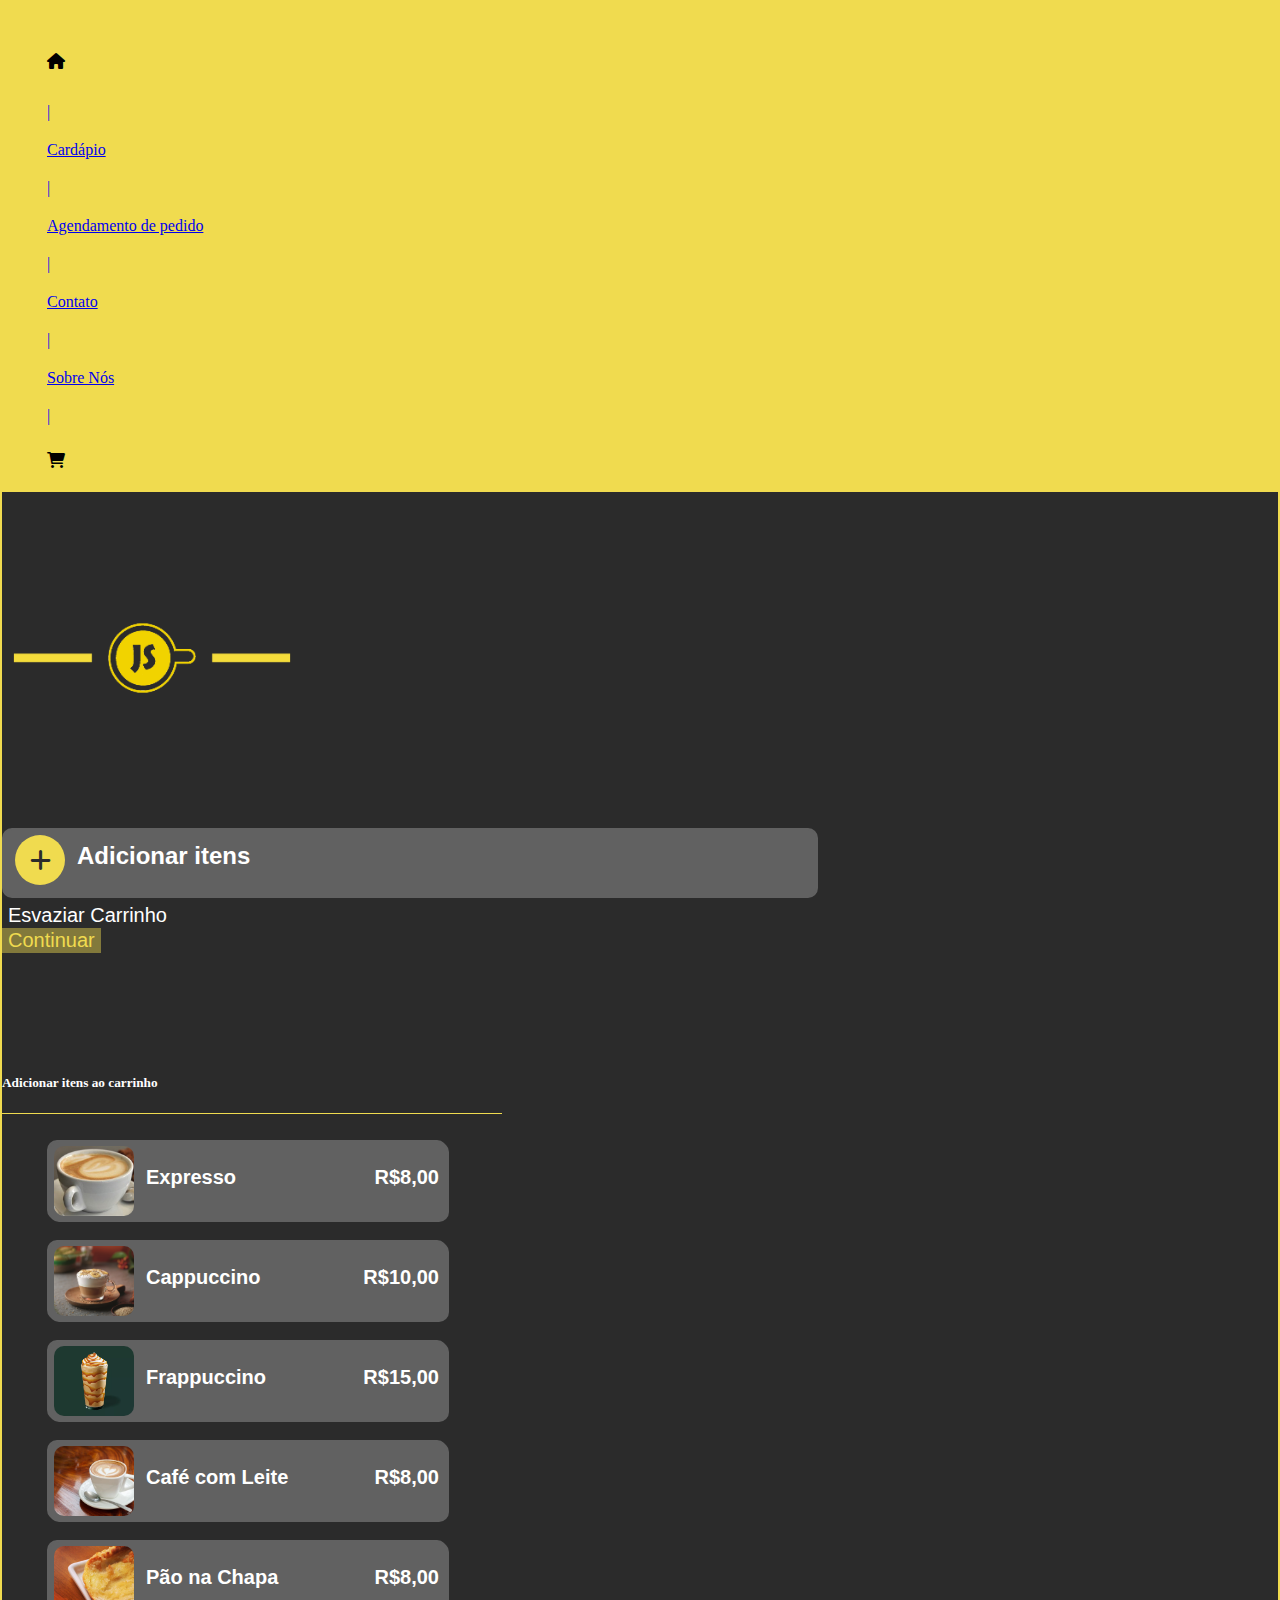
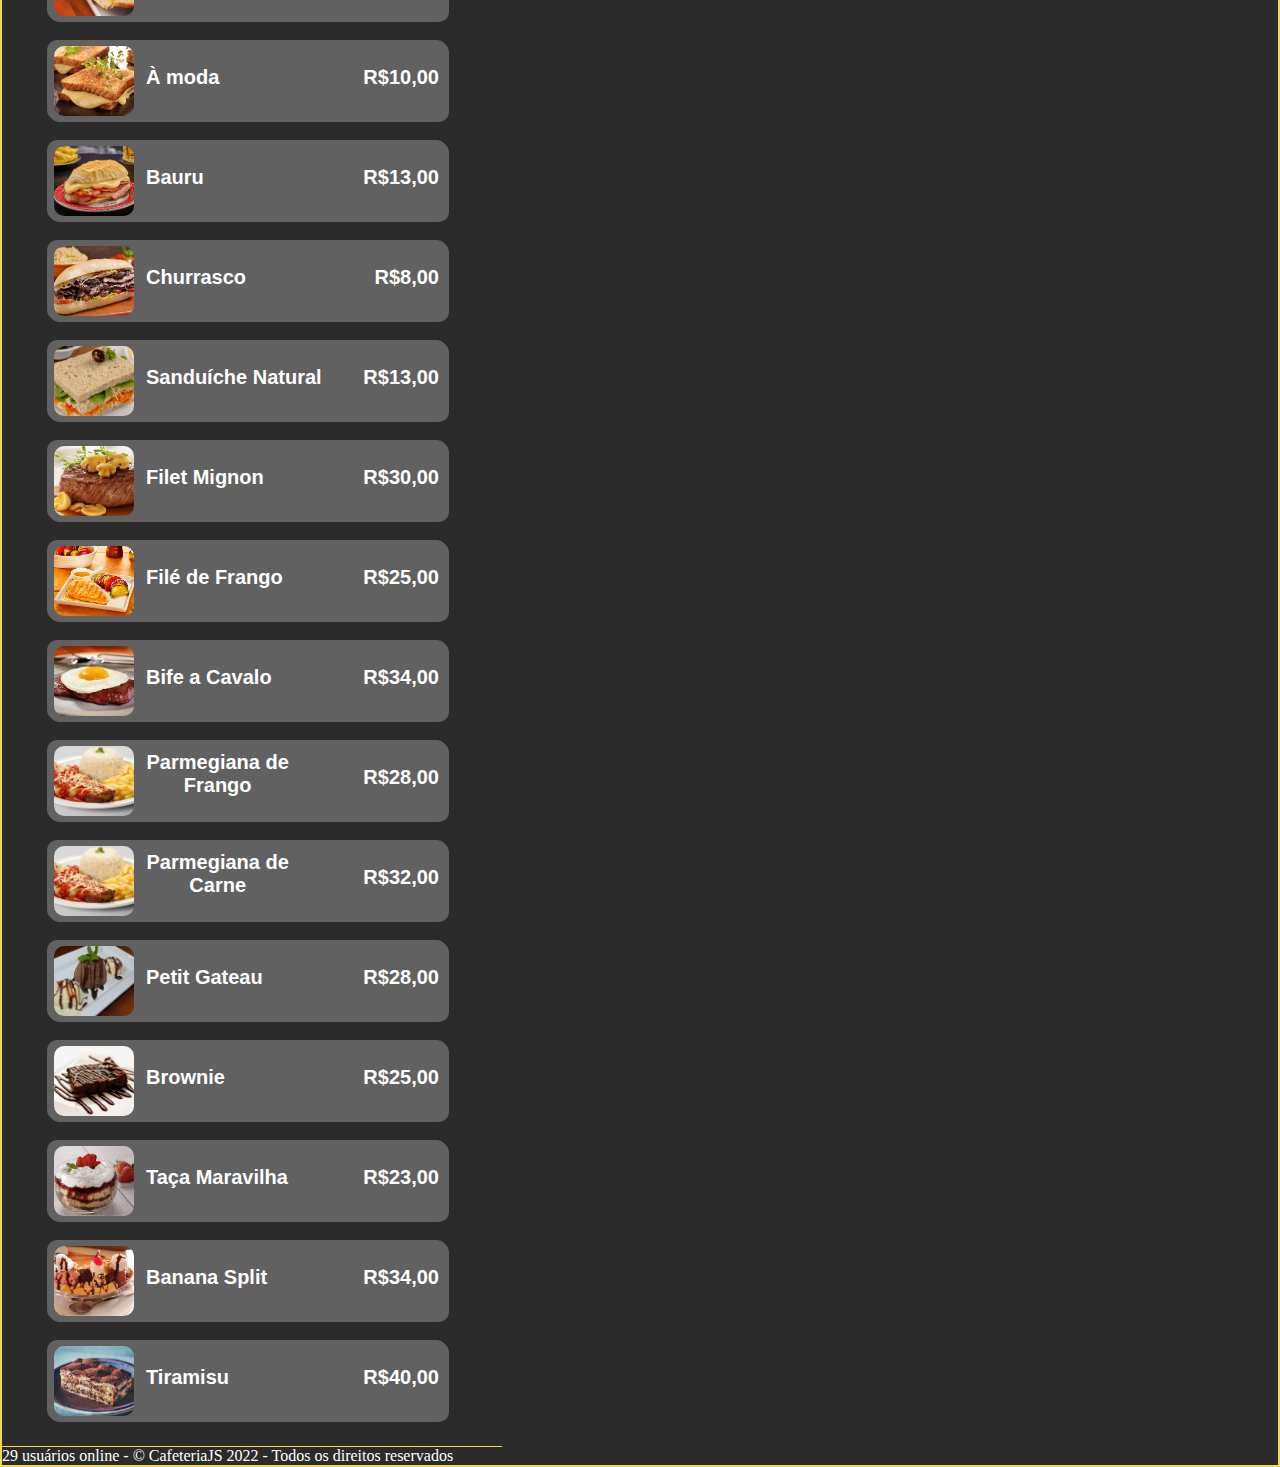
<file: pages/carrinho.html>
<!DOCTYPE html>
<html lang="en">

<head>
    <meta charset="UTF-8">
    <meta http-equiv="X-UA-Compatible" content="IE=edge">
    <meta name="viewport" content="width=device-width, initial-scale=1.0">
    <link href="https://cdn.jsdelivr.net/npm/bootstrap@5.2.2/dist/css/bootstrap.min.css" rel="stylesheet"
        integrity="sha384-Zenh87qX5JnK2Jl0vWa8Ck2rdkQ2Bzep5IDxbcnCeuOxjzrPF/et3URy9Bv1WTRi" crossorigin="anonymous">
    <link rel="stylesheet" href="https://cdnjs.cloudflare.com/ajax/libs/font-awesome/6.0.0/css/all.min.css" />

    <!-- styles -->
    <link rel="stylesheet" href="../global-styles.css" />
    <link rel="stylesheet" href="../pages-styles/carrinho-style.css">
    <title>Carrinho</title>
    <link rel="icon" type="image/x-icon" href="/assets/logos/canecaa.png">
</head>

<body>
    <header>
        <nav class="navbar navbar-expand-lg navbar-custom fixed top">
            <div class="container-fluid">
                <button class="navbar-toggler" type="button" data-bs-toggle="collapse" data-bs-target="#navbarNav"
                    aria-controls="navbarNav" aria-expanded="false" aria-label="Toggle navigation">
                    <span class="navbar-toggler-icon"></span>
                </button>
                <div class="collapse navbar-collapse justify-content-around navbar-custom fixed top" id="navbarNav">
                    <ul class="navbar-nav navbar-custom">
                        <li>
                            <a href="index.html">
                                <div class="home-icon">
                                    <i class="fa fa-house" aria-hidden="true"></i>
                                </div>
                            </a>
                        </li>
                        <li class="nav-item">
                            <a class="nav-link disabled d-none d-lg-block d-xl-block d-xxl-block" href="#">|</a>
                        </li>
                        <li class="nav-item">
                            <a class="nav-link" href="/pages/cardapio.html">Cardápio</a>
                        </li>
                        <li class="nav-item">
                            <a class="nav-link disabled d-none d-lg-block d-xl-block d-xxl-block" href="#">|</a>
                        </li>
                        <li class="nav-item">
                            <a class="nav-link" href="/pages/pagamento.html">Agendamento de pedido</a>
                        </li>
                        <li class="nav-item">
                            <a class="nav-link disabled d-none d-lg-block d-xl-block d-xxl-block" href="#">|</a>
                        </li>
                        <li class="nav-item">
                            <a class="nav-link" href="/pages/contato.html">Contato</a>
                        </li>
                        <li class="nav-item">
                            <a class="nav-link disabled d-none d-lg-block d-xl-block d-xxl-block" href="#">|</a>
                        </li>
                        <li class="nav-item">
                            <a class="nav-link" href="/pages/sobre-nos.html">Sobre Nós</a>
                        </li>
                        <li class="nav-item">
                            <a class="nav-link disabled d-none d-lg-block d-xl-block d-xxl-block" href="#">|</a>
                        </li>
                        <li>
                            <a href="/pages/carrinho.html">
                                <div class="home-icon">
                                    <i class="fa-solid fa-cart-shopping" aria-hidden="true"></i>
                                </div>
                            </a>
                        </li>
                    </ul>
                </div>
            </div>
        </nav>
    </header>

    <main>
        <div class="container img-container">
            <div class="text-center">
                <img src="../assets/logos/logo_st.png" class="rounded-logo" alt="Logo da CafeteriaJS">
            </div>
        </div>
        <template id="card-produto-template">
            <div class="container-div-card-cart">
                <div class="container-card container-card-cart">
                    <div class="card card-cart">
                        <div class="card-body card-cart-body">
                            <div class="start-card">
                                <img class="img-card-cart img-produto" src="" alt="">
                                <h3 class="nome-produto"></h3>
                            </div>
                            <div class="end-card">
                                <span>R$</span>
                                <span class="preco-produto"></span>
                            </div>
                        </div>
                    </div>
                </div>
            </div>
            <div class="change-quantity-btn container">
                <div class="row d-flex justify-content-center">
                    <div class="col-1">
                        <button onclick="AddQuantityItens(this, -1)">-</button>
        
                    </div>
                    <div class="col quantidade-itens" id="quantidade-itens">1</div>
                    <div class="col">
                        <button onclick="AddQuantityItens(this, 1)">+</button>
                    </div>
                </div>
            </div>
        </template>
        <div id="itens-da-lista" class="d-flex justify-content-start">
            <ul id="lista-produtos-carrinho"></ul>
        </div>
        <div class="d-flex justify-content-center">
            <button type="button" class="button-card" onclick="itensPopUp()">
                <div class="container-card add-btn">
                    <div class="card">
                        <div class="card-body add-itens-body">
                            <div class="icon-add">
                                <i class="fa-sharp fa-solid fa-plus content-icon"></i>
                            </div>
                            <div class="add-itens-text">
                                Adicionar itens
                            </div>
                        </div>
                    </div>
                </div>
            </button>
        </div>
        <div class="container footer-buttons">
            <div class="d-flex justify-content-center">
                <div class="row teste">
                    <div class="col-auto">
                        <button type="button" class="btn btn-esvaziar" onclick="cleanProductsCart()">Esvaziar
                            Carrinho</button>
                    </div>
                    <div class="col-auto">
                        <button type="button" class="btn btn-continuar" onclick="goToPagamentoPage()">Continuar</button>
                    </div>
                </div>
            </div>
        </div>
    </main>
    <section>
        <!-- MODAL FOR ITENS TO CART -->
        <div class="modal fade" id="itens-pop-up" tabindex="-1">
            <div class="modal-dialog modal-dialog-centered modal-dialog-scrollable">
                <div class="modal-content pop-up-itens-modal">
                    <div class="modal-header">
                        <h5 class="modal-title">Adicionar itens ao carrinho</h5>
                        <!-- <button type="button" class="btn-close" data-bs-dismiss="modal"
                            aria-label="Close"></button> -->
                    </div>
                    <div class="modal-body pop-up-main">
                        <ul>
                            <!-- LIST OF ITENS -->
                            <!-- COFFEES ITENS -->
                            <li>
                                <div class="container-item-card-list">
                                    <button type="button" class="button-card-item"
                                        onclick="addToCart('Expresso', 8, '/assets/images/cardapio/modals/coffees/cafe_expresso.png',1)">
                                        <div class="card-item-list">
                                            <div class="card">
                                                <div class="card-body item-body">
                                                    <div class="img-and-title-item">
                                                        <img class="img-item-list"
                                                            src="/assets/images/cardapio/modals/coffees/cafe_expresso.png"
                                                            alt="">
                                                        <div class="title-item"><span>Expresso</span></div>
                                                    </div>
                                                    <div class="item-desc">
                                                        <div class="price-item">
                                                            <span>R$</span>
                                                            <span>8,00</span>
                                                        </div>
                                                    </div>
                                                </div>
                                            </div>
                                        </div>
                                    </button>
                                </div>
                            </li>
                            <li>
                                <div class="container-item-card-list">
                                    <button type="button" class="button-card-item"
                                        onclick="addToCart('Cappuccino', 10, '/assets/images/cardapio/modals/coffees/capuccino.png',1)">
                                        <div class="card-item-list">
                                            <div class="card">
                                                <div class="card-body item-body">
                                                    <div class="img-and-title-item">
                                                        <img class="img-item-list"
                                                            src="/assets/images/cardapio/modals/coffees/capuccino.png"
                                                            alt="">
                                                        <div class="title-item"><span>Cappuccino</span></div>
                                                    </div>
                                                    <div class="item-desc">
                                                        <div class="price-item">
                                                            <span>R$</span>
                                                            <span>10,00</span>
                                                        </div>
                                                    </div>
                                                </div>
                                            </div>
                                        </div>
                                    </button>
                                </div>
                            </li>
                            <li>
                                <div class="container-item-card-list">
                                    <button type="button" class="button-card-item"
                                        onclick="addToCart('Frappuccino', 15, '/assets/images/cardapio/modals/coffees/frapuccino.jpeg',1)">
                                        <div class="card-item-list">
                                            <div class="card">
                                                <div class="card-body item-body">
                                                    <div class="img-and-title-item">
                                                        <img class="img-item-list"
                                                            src="/assets/images/cardapio/modals/coffees/frapuccino.jpeg"
                                                            alt="">
                                                        <div class="title-item"><span>Frappuccino</span></div>
                                                    </div>
                                                    <div class="item-desc">
                                                        <div class="price-item">
                                                            <span>R$</span>
                                                            <span>15,00</span>
                                                        </div>
                                                    </div>
                                                </div>
                                            </div>
                                        </div>
                                    </button>
                                </div>
                            </li>
                            <li>
                                <div class="container-item-card-list">
                                    <button type="button" class="button-card-item"
                                        onclick="addToCart('Café com leite', 8, '/assets/images/cardapio/modals/coffees/cafe_com_leite.jpg',1)">
                                        <div class="card-item-list">
                                            <div class="card">
                                                <div class="card-body item-body">
                                                    <div class="img-and-title-item">
                                                        <img class="img-item-list"
                                                            src="/assets/images/cardapio/modals/coffees/cafe_com_leite.jpg"
                                                            alt="">
                                                        <div class="title-item"><span>Café com Leite</span></div>
                                                    </div>
                                                    <div class="item-desc">
                                                        <div class="price-item">
                                                            <span>R$</span>
                                                            <span>8,00</span>
                                                        </div>
                                                    </div>
                                                </div>
                                            </div>
                                        </div>
                                    </button>
                                </div>
                            </li>
                            <!-- LANCHES ITENS -->
                            <li>
                                <div class="container-item-card-list">
                                    <button type="button" class="button-card-item"
                                        onclick="addToCart('Pão na chapa', 8, '/assets/images/cardapio/modals/snacks/pao_na_chapa.jpg',1)">
                                        <div class="card-item-list">
                                            <div class="card">
                                                <div class="card-body item-body">
                                                    <div class="img-and-title-item">
                                                        <img class="img-item-list"
                                                            src="/assets/images/cardapio/modals/snacks/pao_na_chapa.jpg"
                                                            alt="">
                                                        <div class="title-item"><span>Pão na Chapa</span></div>
                                                    </div>
                                                    <div class="item-desc">
                                                        <div class="price-item">
                                                            <span>R$</span>
                                                            <span>8,00</span>
                                                        </div>
                                                    </div>
                                                </div>
                                            </div>
                                        </div>
                                    </button>
                                </div>
                            </li>
                            <li>
                                <div class="container-item-card-list">
                                    <button type="button" class="button-card-item"
                                        onclick="addToCart('À moda', 10, '/assets/images/cardapio/modals/snacks/a_moda.jpg',1)">
                                        <div class="card-item-list">
                                            <div class="card">
                                                <div class="card-body item-body">
                                                    <div class="img-and-title-item">
                                                        <img class="img-item-list"
                                                            src="/assets/images/cardapio/modals/snacks/a_moda.jpg"
                                                            alt="">
                                                        <div class="title-item"><span>À moda</span></div>
                                                    </div>
                                                    <div class="item-desc">
                                                        <div class="price-item">
                                                            <span>R$</span>
                                                            <span>10,00</span>
                                                        </div>
                                                    </div>
                                                </div>
                                            </div>
                                        </div>
                                    </button>
                                </div>
                            </li>
                            <li>
                                <div class="container-item-card-list">
                                    <button type="button" class="button-card-item"
                                        onclick="addToCart('Bauru', 13, '/assets/images/cardapio/modals/snacks/bauru.jpg',1)">
                                        <div class="card-item-list">
                                            <div class="card">
                                                <div class="card-body item-body">
                                                    <div class="img-and-title-item">
                                                        <img class="img-item-list"
                                                            src="/assets/images/cardapio/modals/snacks/bauru.jpg"
                                                            alt="">
                                                        <div class="title-item"><span>Bauru</span></div>
                                                    </div>
                                                    <div class="item-desc">
                                                        <div class="price-item">
                                                            <span>R$</span>
                                                            <span>13,00</span>
                                                        </div>
                                                    </div>
                                                </div>
                                            </div>
                                        </div>
                                    </button>
                                </div>
                            </li>
                            <li>
                                <div class="container-item-card-list">
                                    <button type="button" class="button-card-item"
                                        onclick="addToCart('Churrasco', 8, '/assets/images/cardapio/modals/snacks/churrasco.jpg',1)">
                                        <div class="card-item-list">
                                            <div class="card">
                                                <div class="card-body item-body">
                                                    <div class="img-and-title-item">
                                                        <img class="img-item-list"
                                                            src="/assets/images/cardapio/modals/snacks/churrasco.jpg"
                                                            alt="">
                                                        <div class="title-item"><span>Churrasco</span></div>
                                                    </div>
                                                    <div class="item-desc">
                                                        <div class="price-item">
                                                            <span>R$</span>
                                                            <span>8,00</span>
                                                        </div>
                                                    </div>
                                                </div>
                                            </div>
                                        </div>
                                    </button>
                                </div>
                            </li>
                            <li>
                                <div class="container-item-card-list">
                                    <button type="button" class="button-card-item"
                                        onclick="addToCart('Sanduíche Natural', 13, '/assets/images/cardapio/modals/snacks/sanduiche_natural.png',1)">
                                        <div class="card-item-list">
                                            <div class="card">
                                                <div class="card-body item-body">
                                                    <div class="img-and-title-item">
                                                        <img class="img-item-list"
                                                            src="/assets/images/cardapio/modals/snacks/sanduiche_natural.png"
                                                            alt="">
                                                        <div class="title-item"><span>Sanduíche Natural</span></div>
                                                    </div>
                                                    <div class="item-desc">
                                                        <div class="price-item">
                                                            <span>R$</span>
                                                            <span>13,00</span>
                                                        </div>
                                                    </div>
                                                </div>
                                            </div>
                                        </div>
                                    </button>
                                </div>
                            </li>
                            <!-- PRATOS ITENS -->
                            <li>
                                <div class="container-item-card-list">
                                    <button type="button" class="button-card-item"
                                        onclick="addToCart('Filet Mignon', 30, '/assets/images/cardapio/modals/meals/filet_mignon.jpg',1)">
                                        <div class="card-item-list">
                                            <div class="card">
                                                <div class="card-body item-body">
                                                    <div class="img-and-title-item">
                                                        <img class="img-item-list"
                                                            src="/assets/images/cardapio/modals/meals/filet_mignon.jpg"
                                                            alt="">
                                                        <div class="title-item"><span>Filet Mignon</span></div>
                                                    </div>
                                                    <div class="item-desc">
                                                        <div class="price-item">
                                                            <span>R$</span>
                                                            <span>30,00</span>
                                                        </div>
                                                    </div>
                                                </div>
                                            </div>
                                        </div>
                                    </button>
                                </div>
                            </li>
                            <li>
                                <div class="container-item-card-list">
                                    <button type="button" class="button-card-item"
                                        onclick="addToCart('Filé de frango', 25, '/assets/images/cardapio/modals/meals/file_de_frango.jpg',1)">
                                        <div class="card-item-list">
                                            <div class="card">
                                                <div class="card-body item-body">
                                                    <div class="img-and-title-item">
                                                        <img class="img-item-list"
                                                            src="/assets/images/cardapio/modals/meals/file_de_frango.jpg"
                                                            alt="">
                                                        <div class="title-item"><span>Filé de Frango</span></div>
                                                    </div>
                                                    <div class="item-desc">
                                                        <div class="price-item">
                                                            <span>R$</span>
                                                            <span>25,00</span>
                                                        </div>
                                                    </div>
                                                </div>
                                            </div>
                                        </div>
                                    </button>
                                </div>
                            </li>
                            <li>
                                <div class="container-item-card-list">
                                    <button type="button" class="button-card-item"
                                        onclick="addToCart('Bife a Cavalo', 34, '/assets/images/cardapio/modals/meals/bife_a_cavalo.jpg',1)">
                                        <div class=" card-item-list">
                                        <div class="card">
                                            <div class="card-body item-body">
                                                <div class="img-and-title-item">
                                                    <img class="img-item-list"
                                                        src="/assets/images/cardapio/modals/meals/bife_a_cavalo.jpg"
                                                        alt="">
                                                    <div class="title-item"><span>Bife a Cavalo</span></div>
                                                </div>
                                                <div class="item-desc">
                                                    <div class="price-item">
                                                        <span>R$</span>
                                                        <span>34,00</span>
                                                    </div>
                                                </div>
                                            </div>
                                        </div>
                                </div>
                                </button>
                    </div>
                    </li>
                    <li>
                        <div class="container-item-card-list">
                            <button type="button" class="button-card-item"
                                onclick="addToCart('Parmegiana de Frango', 28, '/assets/images/cardapio/modals/meals/parmegiana.jpg',1)">
                                <div class="card-item-list">
                                    <div class="card">
                                        <div class="card-body item-body">
                                            <div class="img-and-title-item">
                                                <img class="img-item-list"
                                                    src="/assets/images/cardapio/modals/meals/parmegiana.jpg" alt="">
                                                <div class="title-item-fix"><span>Parmegiana de Frango</span>
                                                </div>
                                            </div>
                                            <div class="item-desc">
                                                <div class="price-item">
                                                    <span>R$</span>
                                                    <span>28,00</span>
                                                </div>
                                            </div>
                                        </div>
                                    </div>
                                </div>
                            </button>
                        </div>
                    </li>
                    <li>
                        <div class="container-item-card-list">
                            <button type="button" class="button-card-item"
                                onclick="addToCart('Parmegiana de Carne', 32, '/assets/images/cardapio/modals/meals/parmegiana.jpg',1)">
                                <div class="card-item-list">
                                    <div class="card">
                                        <div class="card-body item-body">
                                            <div class="img-and-title-item">
                                                <img class="img-item-list"
                                                    src="/assets/images/cardapio/modals/meals/parmegiana.jpg" alt="">
                                                <div class="title-item-fix"><span>Parmegiana de Carne</span>
                                                </div>
                                            </div>
                                            <div class="item-desc">
                                                <div class="price-item">
                                                    <span>R$</span>
                                                    <span>32,00</span>
                                                </div>
                                            </div>
                                        </div>
                                    </div>
                                </div>
                            </button>
                        </div>
                    </li>
                    <!-- DOCES ITENS -->
                    <li>
                        <div class="container-item-card-list">
                            <button type="button" class="button-card-item"
                                onclick="addToCart('Petit Gateau', 28, '/assets/images/cardapio/modals/candies/petit_gateau.jpg',1)">
                                <div class="card-item-list">
                                    <div class="card">
                                        <div class="card-body item-body">
                                            <div class="img-and-title-item">
                                                <img class="img-item-list"
                                                    src="/assets/images/cardapio/modals/candies/petit_gateau.jpg"
                                                    alt="">
                                                <div class="title-item"><span>Petit Gateau</span></div>
                                            </div>
                                            <div class="item-desc">
                                                <div class="price-item">
                                                    <span>R$</span>
                                                    <span>28,00</span>
                                                </div>
                                            </div>
                                        </div>
                                    </div>
                                </div>
                            </button>
                        </div>
                    </li>
                    <li>
                        <div class="container-item-card-list">
                            <button type="button" class="button-card-item"
                                onclick="addToCart('Brownie', 25, '/assets/images/cardapio/modals/candies/brownie.jpg',1)">
                                <div class="card-item-list">
                                    <div class="card">
                                        <div class="card-body item-body">
                                            <div class="img-and-title-item">
                                                <img class="img-item-list"
                                                    src="/assets/images/cardapio/modals/candies/brownie.jpg" alt="">
                                                <div class="title-item"><span>Brownie</span></div>
                                            </div>
                                            <div class="item-desc">
                                                <div class="price-item">
                                                    <span>R$</span>
                                                    <span>25,00</span>
                                                </div>
                                            </div>
                                        </div>
                                    </div>
                                </div>
                            </button>
                        </div>
                    </li>
                    <li>
                        <div class="container-item-card-list">
                            <button type="button" class="button-card-item"
                                onclick="addToCart('Taça Maravilha', 23, '/assets/images/cardapio/modals/candies/taca_maravilha.jpg',1)">
                                <div class="card-item-list">
                                    <div class="card">
                                        <div class="card-body item-body">
                                            <div class="img-and-title-item">
                                                <img class="img-item-list"
                                                    src="/assets/images/cardapio/modals/candies/taca_maravilha.jpg"
                                                    alt="">
                                                <div class="title-item"><span>Taça Maravilha</span></div>
                                            </div>
                                            <div class="item-desc">
                                                <div class="price-item">
                                                    <span>R$</span>
                                                    <span>23,00</span>
                                                </div>
                                            </div>
                                        </div>
                                    </div>
                                </div>
                            </button>
                        </div>
                    </li>
                    <li>
                        <div class="container-item-card-list">
                            <button type="button" class="button-card-item"
                                onclick="addToCart('Banana Split', 34, '/assets/images/cardapio/modals/candies/banana_split.jpg',1)">
                                <div class="card-item-list">
                                    <div class="card">
                                        <div class="card-body item-body">
                                            <div class="img-and-title-item">
                                                <img class="img-item-list"
                                                    src="/assets/images/cardapio/modals/candies/banana_split.jpg"
                                                    alt="">
                                                <div class="title-item"><span>Banana Split</span></div>
                                            </div>
                                            <div class="item-desc">
                                                <div class="price-item">
                                                    <span>R$</span>
                                                    <span>34,00</span>
                                                </div>
                                            </div>
                                        </div>
                                    </div>
                                </div>
                            </button>
                        </div>
                    </li>
                    <li>
                        <div class="container-item-card-list">
                            <button type="button" class="button-card-item"
                                onclick="addToCart('Tiramisu', 40, '/assets/images/cardapio/modals/candies/tiramsu.jpg',1)">
                                <div class="card-item-list">
                                    <div class="card">
                                        <div class="card-body item-body">
                                            <div class="img-and-title-item">
                                                <img class="img-item-list"
                                                    src="/assets/images/cardapio/modals/candies/tiramsu.jpg" alt="">
                                                <div class="title-item"><span>Tiramisu</span></div>
                                            </div>
                                            <div class="item-desc">
                                                <div class="price-item">
                                                    <span>R$</span>
                                                    <span>40,00</span>
                                                </div>
                                            </div>
                                        </div>
                                    </div>
                                </div>
                            </button>
                        </div>
                    </li>
                    </ul>
                </div>
                <div class="modal-footer"></div>
            </div>
        </div>
        </div>
        <!-- MODAL FOR ITENS TO CART -->
    </section>
    <footer class="bg-dark text-center text-white">
        <div class="container justify-content-center text-center p-3">
            <span id="randomInt"></span> usuários online - &copy; CafeteriaJS 2022 - Todos os direitos reservados
        </div>
      </footer>
      <script src="../scripts/global.js"></script>
    <script src="https://cdn.jsdelivr.net/npm/bootstrap@5.0.0-beta3/dist/js/bootstrap.min.js"
        integrity="sha384-j0CNLUeiqtyaRmlzUHCPZ+Gy5fQu0dQ6eZ/xAww941Ai1SxSY+0EQqNXNE6DZiVc"
        crossorigin="anonymous"></script>
    <script src="/scripts/carrinho.js"></script>
</body>

</html>
</file>
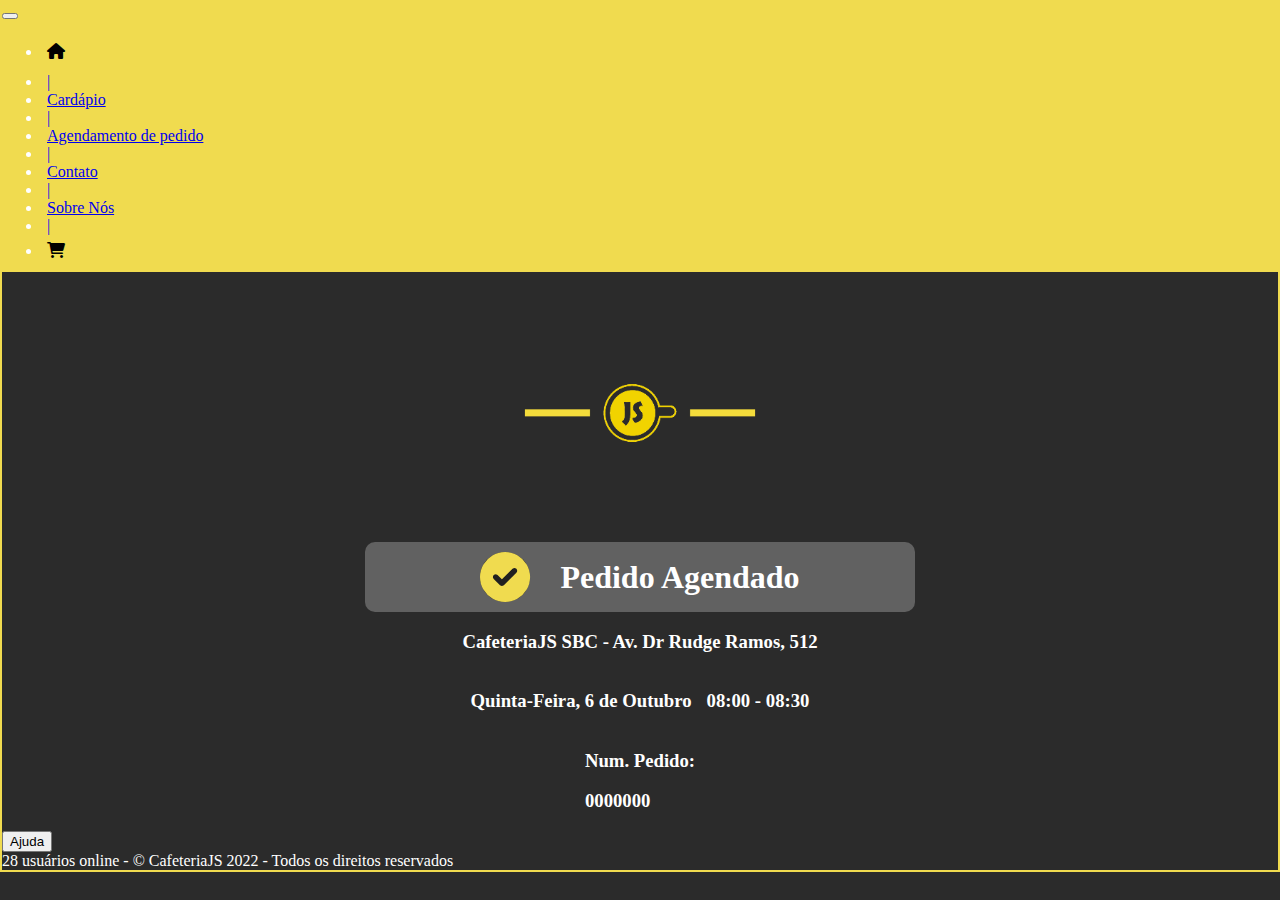
<file: pages/confirmacao_pedido.html>
<!DOCTYPE html>
<html lang="pt-br">

<head>
    <meta charset="UTF-8">
    <meta http-equiv="X-UA-Compatible" content="IE=edge">
    <meta name="viewport" content="width=device-width, initial-scale=1.0">
    <link href="https://cdn.jsdelivr.net/npm/bootstrap@5.2.2/dist/css/bootstrap.min.css" rel="stylesheet"
        integrity="sha384-Zenh87qX5JnK2Jl0vWa8Ck2rdkQ2Bzep5IDxbcnCeuOxjzrPF/et3URy9Bv1WTRi" crossorigin="anonymous">
    <link rel="stylesheet" href="https://cdnjs.cloudflare.com/ajax/libs/font-awesome/6.0.0/css/all.min.css" />

    <!-- styles -->
    <link rel="stylesheet" href="../global-styles.css" />
    <link rel="stylesheet" href="../pages-styles/confirmacao_pedido.css">
    <title>Confirmação</title>
    <link rel="icon" type="image/x-icon" href="/assets/logos/canecaa.png">
</head>

<body>
    <header>
        <nav class="navbar navbar-expand-lg navbar-custom fixed top">
            <div class="container-fluid">
                <button class="navbar-toggler" type="button" data-bs-toggle="collapse" data-bs-target="#navbarNav"
                    aria-controls="navbarNav" aria-expanded="false" aria-label="Toggle navigation">
                    <span class="navbar-toggler-icon"></span>
                </button>
                <div class="collapse navbar-collapse justify-content-around navbar-custom fixed top" id="navbarNav">
                    <ul class="navbar-nav navbar-custom">
                        <li>
                            <a href="index.html">
                                <div class="home-icon">
                                    <i class="fa fa-house" aria-hidden="true"></i>
                                </div>
                            </a>
                        </li>
                        <li class="nav-item">
                            <a class="nav-link disabled d-none d-lg-block d-xl-block d-xxl-block" href="#">|</a>
                        </li>
                        <li class="nav-item">
                            <a class="nav-link" href="/pages/cardapio.html">Cardápio</a>
                        </li>
                        <li class="nav-item">
                            <a class="nav-link disabled d-none d-lg-block d-xl-block d-xxl-block" href="#">|</a>
                        </li>
                        <li class="nav-item">
                            <a class="nav-link" href="/pages/pagamento.html">Agendamento de pedido</a>
                        </li>
                        <li class="nav-item">
                            <a class="nav-link disabled d-none d-lg-block d-xl-block d-xxl-block" href="#">|</a>
                        </li>
                        <li class="nav-item">
                            <a class="nav-link" href="/pages/contato.html">Contato</a>
                        </li>
                        <li class="nav-item">
                            <a class="nav-link disabled d-none d-lg-block d-xl-block d-xxl-block" href="#">|</a>
                        </li>
                        <li class="nav-item">
                            <a class="nav-link" href="/pages/sobre-nos.html">Sobre Nós</a>
                        </li>
                        <li class="nav-item">
                            <a class="nav-link disabled d-none d-lg-block d-xl-block d-xxl-block" href="#">|</a>
                        </li>
                        <li>
                            <a href="/pages/carrinho.html">
                                <div class="home-icon">
                                    <i class="fa-solid fa-cart-shopping" aria-hidden="true"></i>
                                </div>
                            </a>
                        </li>
                    </ul>
                </div>
            </div>
        </nav>
    </header>
    <article>
        <div class="container">
            <div class="row">
                <div class="col-sm col-md-12 text-center">
                    <img src="/assets/logos/logo_st.png" alt="Logo da CafeteriaJS" class="rounded-logo">
                </div>
            </div>
        </div>
    </article>
    <main>
        <div class="container">
            <div class="container-confirmation">
                <i class="fa-sharp fa-solid fa-circle-check"></i>
                <h1>Pedido Agendado</h1>
            </div>
            <div class="unity-ordered">
                <h3 class="adress-cafeteria">CafeteriaJS SBC - Av. Dr Rudge Ramos, 512</h3>
            </div>
            <div class="date-time-ordered">
                <h3 class="date-ordered">Quinta-Feira, 6 de Outubro</h3>
                <h3 class="time-ordered">08:00 - 08:30</h3>
            </div>
            <div class="num-pedido">
                <h3 class="label">Num. Pedido:</h3>
                <h3 class="randomInt">0000000</h3>
            </div>
    </main>
    <div class="justify-content-center d-flex">
        <button type="button" class="btn btn-ajuda" onclick="">Ajuda</button>
    </div>
    </div>
    <footer class="bg-dark text-center text-white">
        <div class=" justify-content-center text-center p-3">
            <span id="randomInt"></span> usuários online - &copy; CafeteriaJS 2022 - Todos os direitos reservados
        </div>
    </footer>
    <script src="../scripts/global.js"></script>

    <script src="https://cdn.jsdelivr.net/npm/bootstrap@5.0.0-beta3/dist/js/bootstrap.min.js"
        integrity="sha384-j0CNLUeiqtyaRmlzUHCPZ+Gy5fQu0dQ6eZ/xAww941Ai1SxSY+0EQqNXNE6DZiVc"
        crossorigin="anonymous"></script>
    <script src="/scripts/confirmacao_pedido.js"></script>

</body>

</html>
</file>
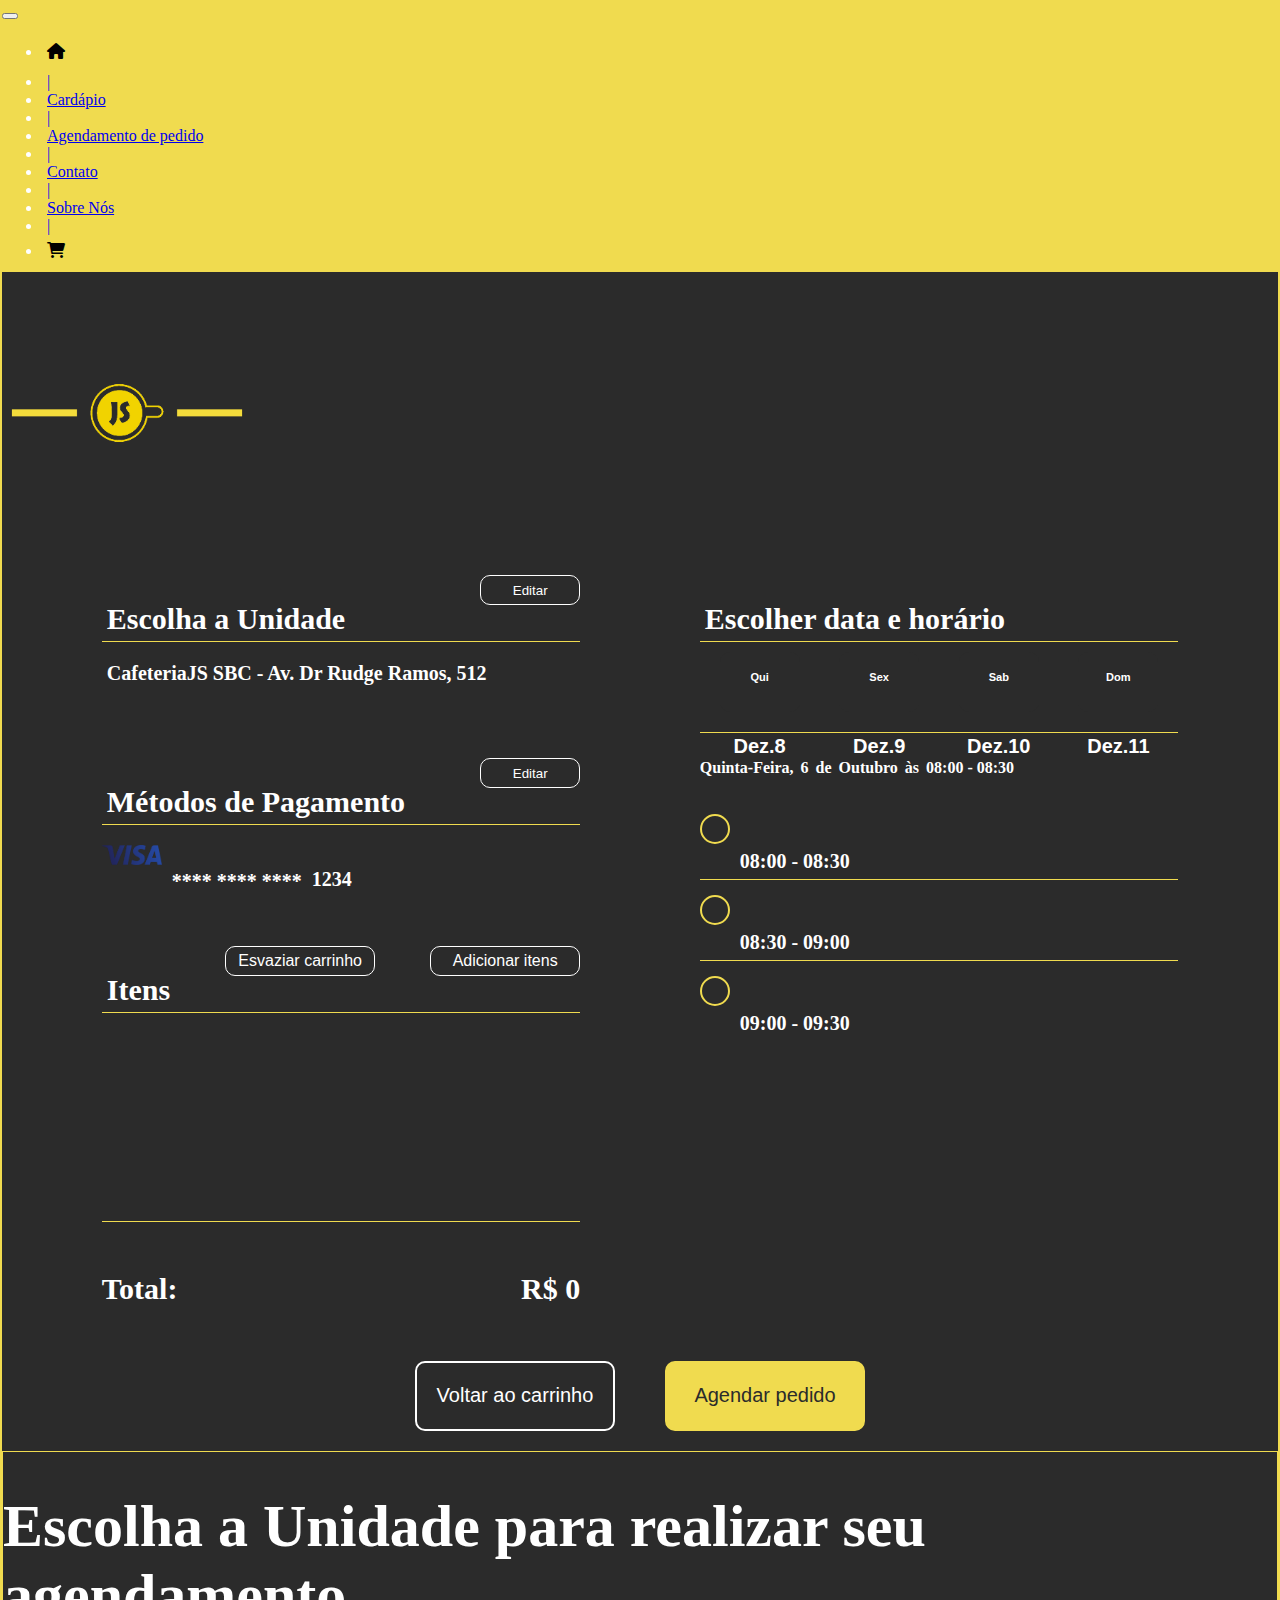
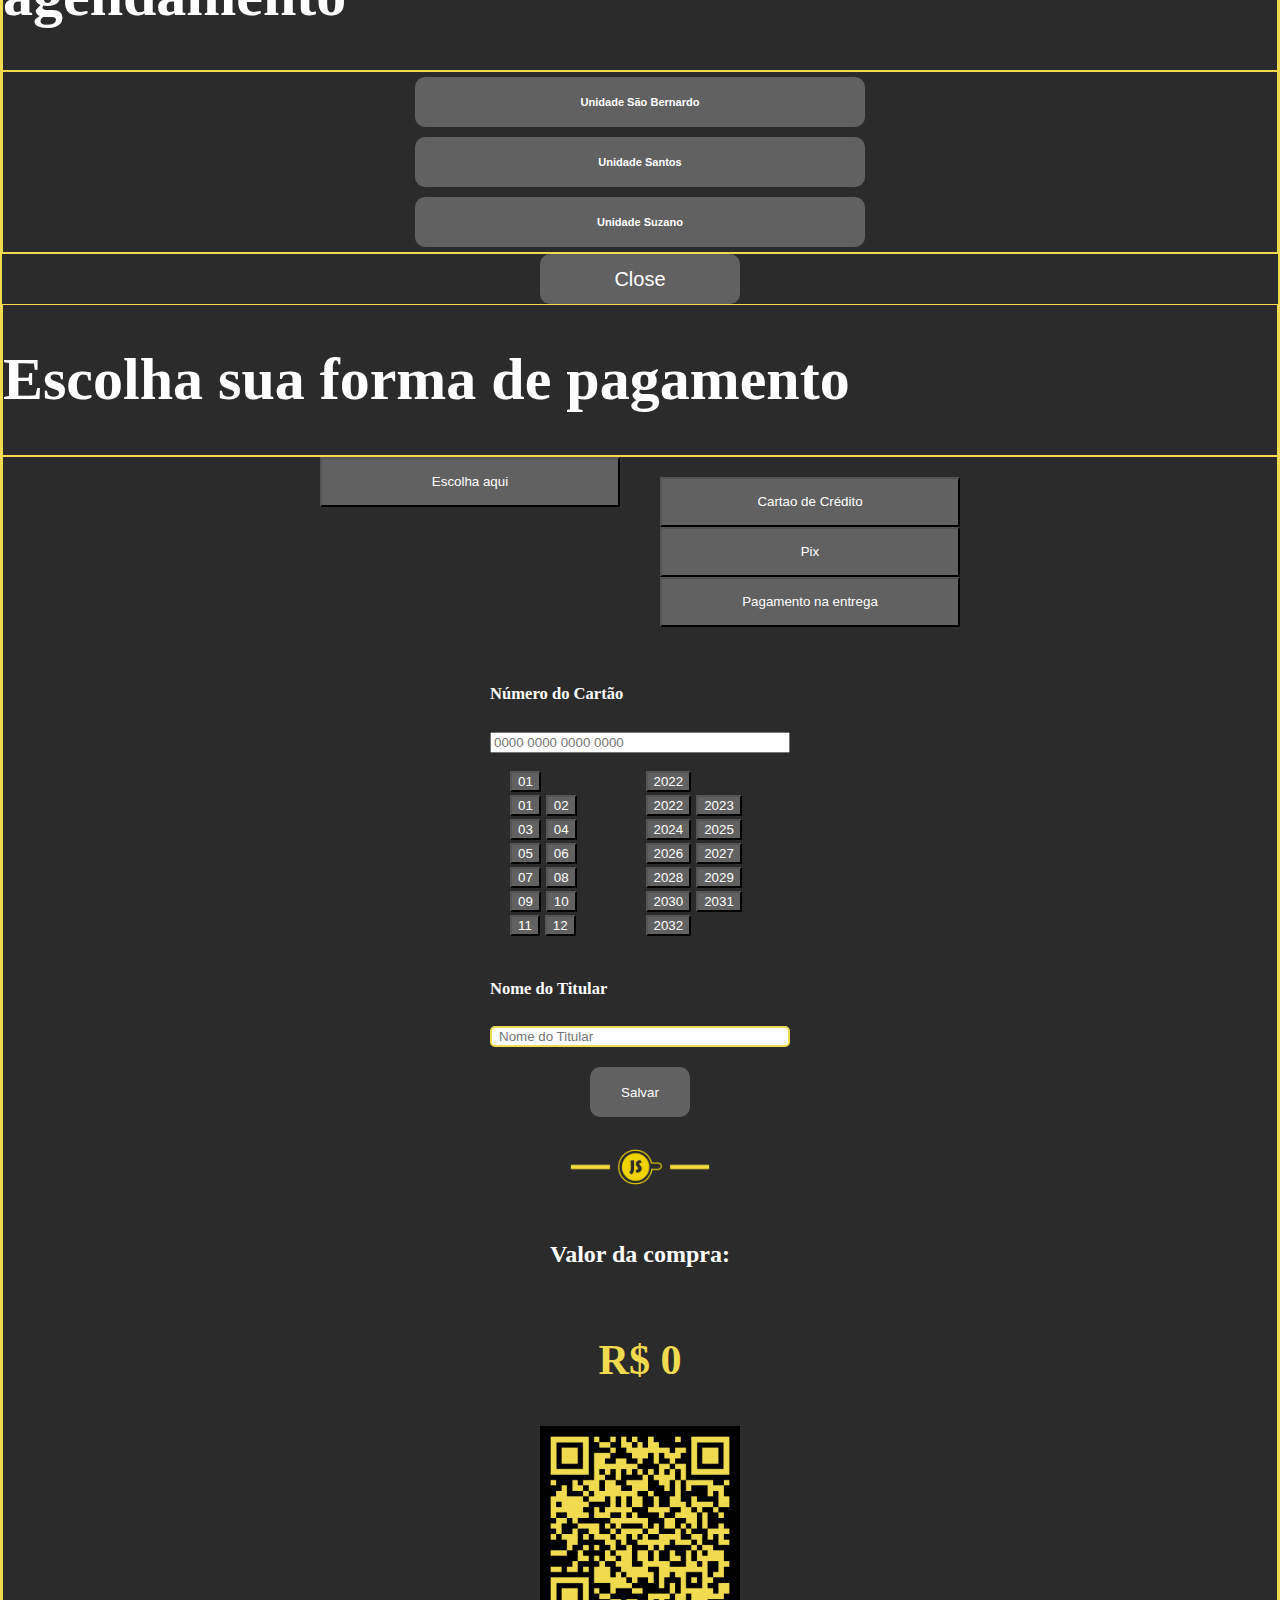
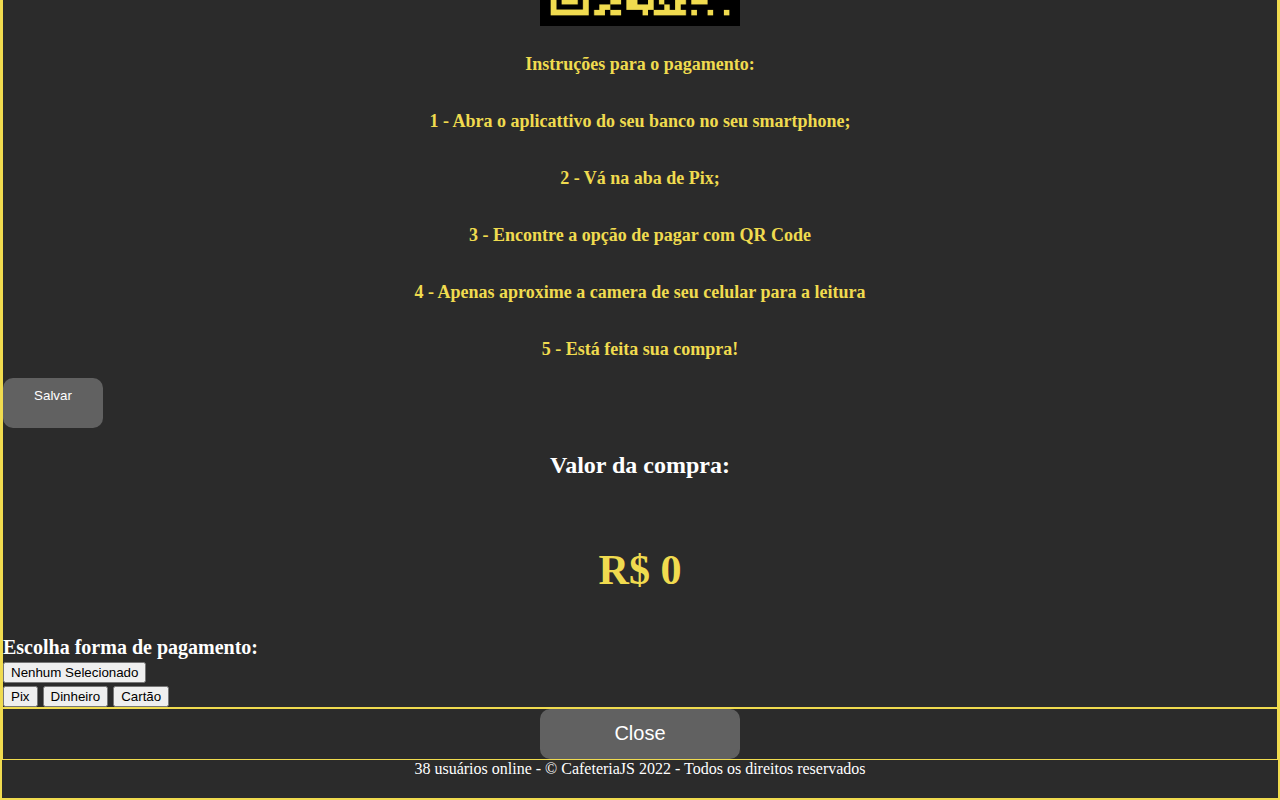
<file: pages/pagamento.html>
<!DOCTYPE html>
<html lang="pt-br">

<head>
    <meta charset="UTF-8">
    <meta http-equiv="X-UA-Compatible" content="IE=edge">
    <meta name="viewport" content="width=device-width, initial-scale=1.0">
    <link rel="stylesheet" href="https://cdnjs.cloudflare.com/ajax/libs/font-awesome/6.0.0/css/all.min.css">
    <link href="https://cdn.jsdelivr.net/npm/bootstrap@5.2.2/dist/css/bootstrap.min.css" rel="stylesheet"
        integrity="sha384-Zenh87qX5JnK2Jl0vWa8Ck2rdkQ2Bzep5IDxbcnCeuOxjzrPF/et3URy9Bv1WTRi" crossorigin="anonymous">
    <link rel="stylesheet" href="../global-styles.css">
    <link rel="stylesheet" href="../pages-styles/pagamento.css">
    <title>Pagamento</title>
    <link rel="icon" type="image/x-icon" href="/assets/logos/canecaa.png">
</head>

<body>

    <nav class="navbar navbar-expand-lg navbar-custom fixed top">
        <div class="container-fluid">
            <button class="navbar-toggler" type="button" data-bs-toggle="collapse" data-bs-target="#navbarNav"
                aria-controls="navbarNav" aria-expanded="false" aria-label="Toggle navigation">
                <span class="navbar-toggler-icon"></span>
            </button>
            <div class="collapse navbar-collapse justify-content-around navbar-custom fixed top" id="navbarNav">
                <ul class="navbar-nav navbar-custom">
                    <li>
                        <a href="index.html">
                            <div class="home-icon">
                                <i class="fa fa-house" aria-hidden="true"></i>
                            </div>
                        </a>
                    </li>
                    <li class="nav-item">
                        <a class="nav-link disabled d-none d-lg-block d-xl-block d-xxl-block" href="#">|</a>
                    </li>
                    <li class="nav-item">
                        <a class="nav-link" href="/pages/cardapio.html">Cardápio</a>
                    </li>
                    <li class="nav-item">
                        <a class="nav-link disabled d-none d-lg-block d-xl-block d-xxl-block" href="#">|</a>
                    </li>
                    <li class="nav-item">
                        <a class="nav-link" href="/pages/pagamento.html">Agendamento de pedido</a>
                    </li>
                    <li class="nav-item">
                        <a class="nav-link disabled d-none d-lg-block d-xl-block d-xxl-block" href="#">|</a>
                    </li>
                    <li class="nav-item">
                        <a class="nav-link" href="/pages/contato.html">Contato</a>
                    </li>
                    <li class="nav-item">
                        <a class="nav-link disabled d-none d-lg-block d-xl-block d-xxl-block" href="#">|</a>
                    </li>
                    <li class="nav-item">
                        <a class="nav-link" href="/pages/sobre-nos.html">Sobre Nós</a>
                    </li>
                    <li class="nav-item">
                        <a class="nav-link disabled d-none d-lg-block d-xl-block d-xxl-block" href="#">|</a>
                    </li>
                    <li>
                        <a href="/pages/carrinho.html">
                            <div class="home-icon">
                                <i class="fa-solid fa-cart-shopping" aria-hidden="true"></i>
                            </div>
                        </a>
                    </li>
                </ul>
            </div>
        </div>
    </nav>
    <article>
        <div class="container">
            <div class="row">
                <div class="col-sm col-md-12 text-center">
                    <img src="/assets/logos/logo_st.png" alt="Logo da CafeteriaJS" class="rounded-logo">
                </div>
            </div>
        </div>
    </article>
    <main>
        <div class="container-content">
            <div class="container-left">
                <div class="unidade-container">
                    <div class="up-line-content">
                        <h3 class="title-h3">Escolha a Unidade</h3>
                        <button class="edit-button" onclick="unityModal()">Editar</button>
                    </div>
                    <h3 id="cafeteriajs-adress" class="visually-hidden adress-cafeteria">CafeteriaJS SBC - Av. Dr Rudge
                        Ramos, 512</h3>
                </div>
                <div class="pagamento-container">
                    <div class="up-line-content">
                        <h3 class="title-h3">Métodos de Pagamento</h3>
                        <button class="edit-button" onclick="paymentModal()">Editar</button>
                    </div>
                    <div class="payment-information">

                        <!-- Mostrar infos do cartão caso ele seja selecionado -->
                        <img src="/assets/images/pagamento/visa_logo.png" class="visa-img visually-hidden" alt="">
                        <div class="card-information">
                            <h3 class="card-number card-number-hidden visually-hidden">**** **** ****</h3>
                            <h3 class="final-card-number visually-hidden">1234</h3>
                        </div>
                        <!-- Mostrar infos do cartão caso ele seja selecionado -->

                        <!-- Mostrar infos caso outra opção seja selecionada -->
                        <div id="infos-forma-pagamento"></div>
                        <!-- Mostrar infos caso outra opção seja selecionada -->


                    </div>
                </div>
                <div class="itens-container">
                    <div class="up-line-content itens-up-line">
                        <div class="right-itens">
                            <h3 class="title-h3">Itens</h3>
                        </div>
                        <button class="add-itens-button" onclick="CleanCart()">Esvaziar carrinho</button>
                        <button class="add-itens-button" onclick="goToMenuPage()">Adicionar itens</button>
                    </div>
                    <div class="quantity-information">
                        <div class="container-dropdown-itens" id="itens-container">

                            <template id="item-template">
                                <div class="item-quantity-container">
                                    <div class="itens-right-side">
                                        <div class="dropdown">
                                            <button class="btn btn-secondary dropdown-toggle dropdown-button-item"
                                                type="button" data-bs-toggle="dropdown" aria-expanded="false"
                                                id="quantity-button">

                                            </button>
                                            <ul class="dropdown-menu">
                                                <li>
                                                    <a class="dropdown-item" href="#"
                                                        onclick="ChangeQuantityButton(this, 1)">1</a>
                                                </li>
                                                <li>
                                                    <a class="dropdown-item" href="#"
                                                        onclick="ChangeQuantityButton(this, 2)">2</a>
                                                </li>
                                                <li>
                                                    <a class="dropdown-item" href="#"
                                                        onclick="ChangeQuantityButton(this, 3)">3</a>
                                                </li>
                                                <li>
                                                    <a class="dropdown-item" href="#"
                                                        onclick="ChangeQuantityButton(this, 4)">4</a>
                                                </li>
                                                <li>
                                                    <a class="dropdown-item" href="#"
                                                        onclick="ChangeQuantityButton(this, 5)">5</a>
                                                </li>
                                            </ul>
                                        </div>
                                        <h5 id="item-name"></h5>
                                    </div>
                                    <div class="price">
                                        <h5>R$</h5>
                                        <h5 id="price-item-quantity"></h5>
                                    </div>
                                </div>
                            </template>

                        </div>
                    </div>
                    <div class="total-price-container">
                        <div class="total-price">
                            <h4>Total:</h5>
                                <div class="left-side-total-price">
                                    <h4 id="total-price"></h4>
                                </div>
                        </div>
                    </div>
                </div>
            </div>
            <div class="container-right">
                <div class="data-container">
                    <div class="up-line-content">
                        <h3 class="title-h3">Escolher data e horário</h3>
                    </div>
                    <div class="down-line-content">
                        <div class="date-container">
                            <div class="dates">
                                <button id="date-1" class="card-date-button" onclick="selectData(this)">
                                    <h5 class="weekday">Qui</h5>
                                    <div class="underline-data">
                                        <h5 class="month-for-data">Dez.</h5>
                                        <h5 class="day-for-data">8</h5>
                                    </div>
                                </button>
                                <button id="date-2" class="card-date-button" onclick="selectData(this)">
                                    <h5 class="weekday">Sex</h5>
                                    <div class="underline-data">
                                        <h5 class="month-for-data">Dez.</h5>
                                        <h5 class="day-for-data">9</h5>
                                    </div>
                                </button>
                                <button id="date-3" class="card-date-button" onclick="selectData(this)">
                                    <h5 class="weekday">Sab</h5>
                                    <div class="underline-data">
                                        <h5 class="month-for-data">Dez.</h5>
                                        <h5 class="day-for-data">10</h5>
                                    </div>
                                </button>
                                <button id="date-4" class="card-date-button" onclick="selectData(this)">
                                    <h5 class="weekday">Dom</h5>
                                    <div class="underline-data">
                                        <h5 class="month-for-data">Dez.</h5>
                                        <h5 class="day-for-data">11</h5>
                                    </div>
                                </button>
                            </div>
                        </div>
                    </div>
                </div>
                <div class="time-data-container">
                    <div class="data-time-line">
                        <div id="day-month" class="visually-hidden">
                            <h4 id="weekday">Quinta-Feira,</h4>
                            <h4 id="day-for-data">6</h4>
                            <h4 id="just-complement-day">de</h4>
                            <h4 id="month-for-data">Outubro</h4>
                        </div>
                        <div id="time-complement" class="visually-hidden">
                            <h4 id="just-complement-time">às</h4>
                            <h4 id="time-for-data">08:00 - 08:30</h4>
                        </div>
                    </div>
                    <div class="radio-option-time">
                        <button id="time-1" class="radio-button" onclick="selectTime(this)"></button>
                        <h5>08:00 - 08:30</h5>
                    </div>
                    <div class="radio-option-time">
                        <button id="time-2" class="radio-button" onclick="selectTime(this)"></button>
                        <h5>08:30 - 09:00</h5>
                    </div>
                    <div class="radio-option-time">
                        <button id="time-3" class="radio-button" onclick="selectTime(this)"></button>
                        <h5>09:00 - 09:30</h5>
                    </div>
                    <div class="radio-option-time">
                        <button id="time-4" class="radio-button" onclick="selectTime(this)"></button>
                        <h5>09:30 - 10:00</h5>
                    </div>
                    <div class="radio-option-time">
                        <button id="time-5" class="radio-button" onclick="selectTime(this)"></button>
                        <h5>10:00 - 10:30</h5>
                    </div>
                    <div class="radio-option-time">
                        <button id="time-6" class="radio-button" onclick="selectTime(this)"></button>
                        <h5>10:30 - 11:00</h5>
                    </div>
                    <div class="radio-option-time">
                        <button id="time-7" class="radio-button" onclick="selectTime(this)"></button>
                        <h5>11:00 - 11:30</h5>
                    </div>
                    <div class="radio-option-time">
                        <button id="time-8" class="radio-button" onclick="selectTime(this)"></button>
                        <h5>11:30 - 12:00</h5>
                    </div>
                    <div class="radio-option-time">
                        <button id="time-9" class="radio-button" onclick="selectTime(this)"></button>
                        <h5>12:00 - 12:30</h5>
                    </div>
                    <div class="radio-option-time">
                        <button id="time-10" class="radio-button" onclick="selectTime(this)"></button>
                        <h5>12:30 - 13:00</h5>
                    </div>
                </div>
            </div>
        </div>
    </main>
    <footer>
        <button class="back-to-cart" onclick="goToCartPage()">Voltar ao carrinho</button>
        <button class="schedule" onclick="goToOrderDone()">Agendar pedido</button>
    </footer>
    <!-- POP UP CHOOSE UNITY FOR CAFETERIA JS -->
    <section>
        <div class="modal fade" id="unityModal" tabindex="-1" aria-labelledby="unityModalLabel" aria-hidden="true">
            <div class="modal-dialog">
                <div class="modal-content">
                    <div class="modal-header unity-header">
                        <h1 class="modal-title fs-5" id="exampleModalLabel">Escolha a Unidade para realizar seu
                            agendamento</h1>
                    </div>
                    <div class="modal-body unity-body">
                        <div class="unity-card-button">
                            <button onclick="unitySelectedSBC()">
                                <h5>Unidade São Bernardo</h5>
                            </button>
                        </div>
                        <div class="unity-card-button">
                            <button onclick="unitySelectedSantos()">
                                <h5>Unidade Santos</h5>
                            </button>
                        </div>
                        <div class="unity-card-button">
                            <button onclick="unitySelectedSuz()">
                                <h5>Unidade Suzano</h5>
                            </button>
                        </div>
                    </div>
                    <div class="modal-footer unity-footer-pop-up">
                        <button type="button" class="btn btn-secondary close-button-pop-up"
                            data-bs-dismiss="modal">Close</button>
                    </div>
                </div>
            </div>
        </div>
        <!-- MODAL FOR PAYMENT -->
        <div class="modal fade" id="paymentModal" tabindex="-1" aria-labelledby="paymentModalLabel" aria-hidden="true">
            <div class="modal-dialog">
                <div class="modal-content">
                    <div class="modal-header payment-header">
                        <h1 class="modal-title fs-5" id="exampleModalLabel">
                            Escolha sua forma de pagamento</h1>
                    </div>
                    <div class="modal-body payment-body">
                        <div class="dropdown dropdown-choose-payment">
                            <button class="btn btn-secondary dropdown-toggle name-payment-selection" type="button"
                                data-bs-toggle="dropdown" aria-expanded="false">
                                Escolha aqui
                            </button>
                            <ul class="dropdown-menu menu-payment">
                                <li>
                                    <button onclick="creditCardSelected()">Cartao de Crédito</button>
                                </li>
                                <li>
                                    <button onclick="pixSelected()">Pix</button>
                                </li>
                                <li>
                                    <button onclick="onDelivery()">Pagamento na entrega</button>
                                </li>
                            </ul>
                        </div>
                        <!-- CARTAO DE CRÉDITO -->
                        <form action="" id="data-from-credit-card">
                            <div class="visually-hidden credit-card-selected">
                                <div class="card-number-container-pop-up number-card-label">
                                    <h5>Número do Cartão</h5>
                                    <input type="text" id="cardnumber" name="cardnumber" onkeydown="limit(this)"
                                        onkeyup="limit(this)" data-mask="0000 0000 0000 0000"
                                        data-mask-selectionfocus="true" placeholder="0000 0000 0000 0000">
                                </div>
                                <div class="expiration-date">
                                    <!-- MONTH SELECTIONS -->
                                    <div class="dropdown dropdown-choose-month">
                                        <button class="btn btn-secondary dropdown-toggle" type="button"
                                            data-bs-toggle="dropdown" aria-expanded="false">
                                            01
                                        </button>
                                        <div class="dropdown-menu meses-menu">
                                            <button class="dropdown-item" type="button">01</button>
                                            <button class="dropdown-item" type="button">02</button>
                                            <button class="dropdown-item" type="button">03</button>
                                            <button class="dropdown-item" type="button">04</button>
                                            <button class="dropdown-item" type="button">05</button>
                                            <button class="dropdown-item" type="button">06</button>
                                            <button class="dropdown-item" type="button">07</button>
                                            <button class="dropdown-item" type="button">08</button>
                                            <button class="dropdown-item" type="button">09</button>
                                            <button class="dropdown-item" type="button">10</button>
                                            <button class="dropdown-item" type="button">11</button>
                                            <button class="dropdown-item" type="button">12</button>
                                        </div>
                                    </div>
                                    <!-- YEAR SELECTIONS -->
                                    <div class="dropdown dropdown-choose-month">
                                        <button class="btn btn-secondary dropdown-toggle" type="button"
                                            data-bs-toggle="dropdown" aria-expanded="false">
                                            2022
                                        </button>
                                        <div class="dropdown-menu anos-menu">
                                            <button class="dropdown-item" type="button">2022</button>
                                            <button class="dropdown-item" type="button">2023</button>
                                            <button class="dropdown-item" type="button">2024</button>
                                            <button class="dropdown-item" type="button">2025</button>
                                            <button class="dropdown-item" type="button">2026</button>
                                            <button class="dropdown-item" type="button">2027</button>
                                            <button class="dropdown-item" type="button">2028</button>
                                            <button class="dropdown-item" type="button">2029</button>
                                            <button class="dropdown-item" type="button">2030</button>
                                            <button class="dropdown-item" type="button">2031</button>
                                            <button class="dropdown-item" type="button">2032</button>
                                        </div>
                                    </div>
                                </div>
                                <div class="card-number-container-pop-up name-card">
                                    <h5>Nome do Titular</h5>
                                    <input type="text" id="inputName" class="card-number-input"
                                        placeholder="Nome do Titular">
                                </div>
                                <div class="save-card-button">
                                    <input type="submit" value="Salvar" class="save-button"></input>
                                </div>
                            </div>
                        </form>
                        <!-- PIX -->
                        <div class="visually-hidden pix-selected">
                            <div class="logo">
                                <img src="/assets/logos/logo_st.png" alt="Logo da CafeteriaJS" class="logo-pix">
                            </div>
                            <h3 class="label-value">Valor da compra:
                            </h3>
                            <div class="final-price-pix">
                                <h3 id="price-h3-pix"></h3>
                            </div>
                            <div class="qr-code-pix">
                                <img class="qr-code-img" src="/assets/images/pagamento/cafeteria_js_qr_code.png"
                                    alt="qr_code">
                            </div>
                            <div class="instructions-pix">
                                <h3>Instruções para o pagamento:</h3>
                                <h3>1 - Abra o aplicattivo do seu banco no seu smartphone;</h3>
                                <h3>2 - Vá na aba de Pix;</h3>
                                <h3>3 - Encontre a opção de pagar com QR Code</h3>
                                <h3>4 - Apenas aproxime a camera de seu celular para a leitura</h3>
                                <h3>5 - Está feita sua compra!</h3>
                            </div>
                            <div class="d-flex justify-content-center">
                                <button class="save-button save-card-button"
                                    onclick="SetPaymentMethodInfos('Pix online');hideCardInfos()">Salvar</button>
                            </div>
                        </div>
                        <!-- PAGAMENTO NA ENTREGA -->
                        <div class="visually-hidden on-delivery-selected">
                            <h3 class="label-value">Valor da compra:
                            </h3>
                            <div class="final-price-pix">
                                <h3 id="price-h3-entrega"></h3>
                            </div>

                            Escolha forma de pagamento:
                            <div class="dropdown">
                                <button class="btn btn-secondary dropdown-toggle" type="button"
                                    data-bs-toggle="dropdown" aria-expanded="false">
                                    Nenhum Selecionado
                                </button>
                                <div class="dropdown-menu anos-menu">
                                    <button class="dropdown-item" type="button"
                                        onclick="SetPaymentMethodInfos('Pagar na entrega(Pix)')">Pix</button>
                                    <button class="dropdown-item" type="button"
                                        onclick="SetPaymentMethodInfos('Pagar na entrega(Dinheiro)')">Dinheiro</button>
                                    <button class="dropdown-item" type="button"
                                        onclick="SetPaymentMethodInfos('Pagar na entrega(Cartão)')">Cartão</button>
                                </div>
                            </div>
                        </div>
                    </div>
                    <div class="modal-footer payment-footer-pop-up">
                        <button type="button" class="btn btn-secondary close-button-pop-up payment-close-button"
                            data-bs-dismiss="modal" onclick="setHidden()">Close</button>
                    </div>
                </div>
            </div>
        </div>

        <footer class="bg-dark text-center text-white">
            <div class="container justify-content-center text-center p-3">
                <span id="randomInt"></span> usuários online - &copy; CafeteriaJS 2022 - Todos os direitos reservados
            </div>
        </footer>
        <script src="../scripts/global.js"></script>
    </section>
    <script src="https://cdn.jsdelivr.net/npm/bootstrap@5.1.1/dist/js/bootstrap.bundle.min.js"
        integrity="sha384-/bQdsTh/da6pkI1MST/rWKFNjaCP5gBSY4sEBT38Q/9RBh9AH40zEOg7Hlq2THRZ"
        crossorigin="anonymous"></script>
    <script src="https://ajax.googleapis.com/ajax/libs/jquery/3.6.0/jquery.min.js"></script>
    <script src="/scripts/pagamento.js"></script>
</body>

</html>
</file>
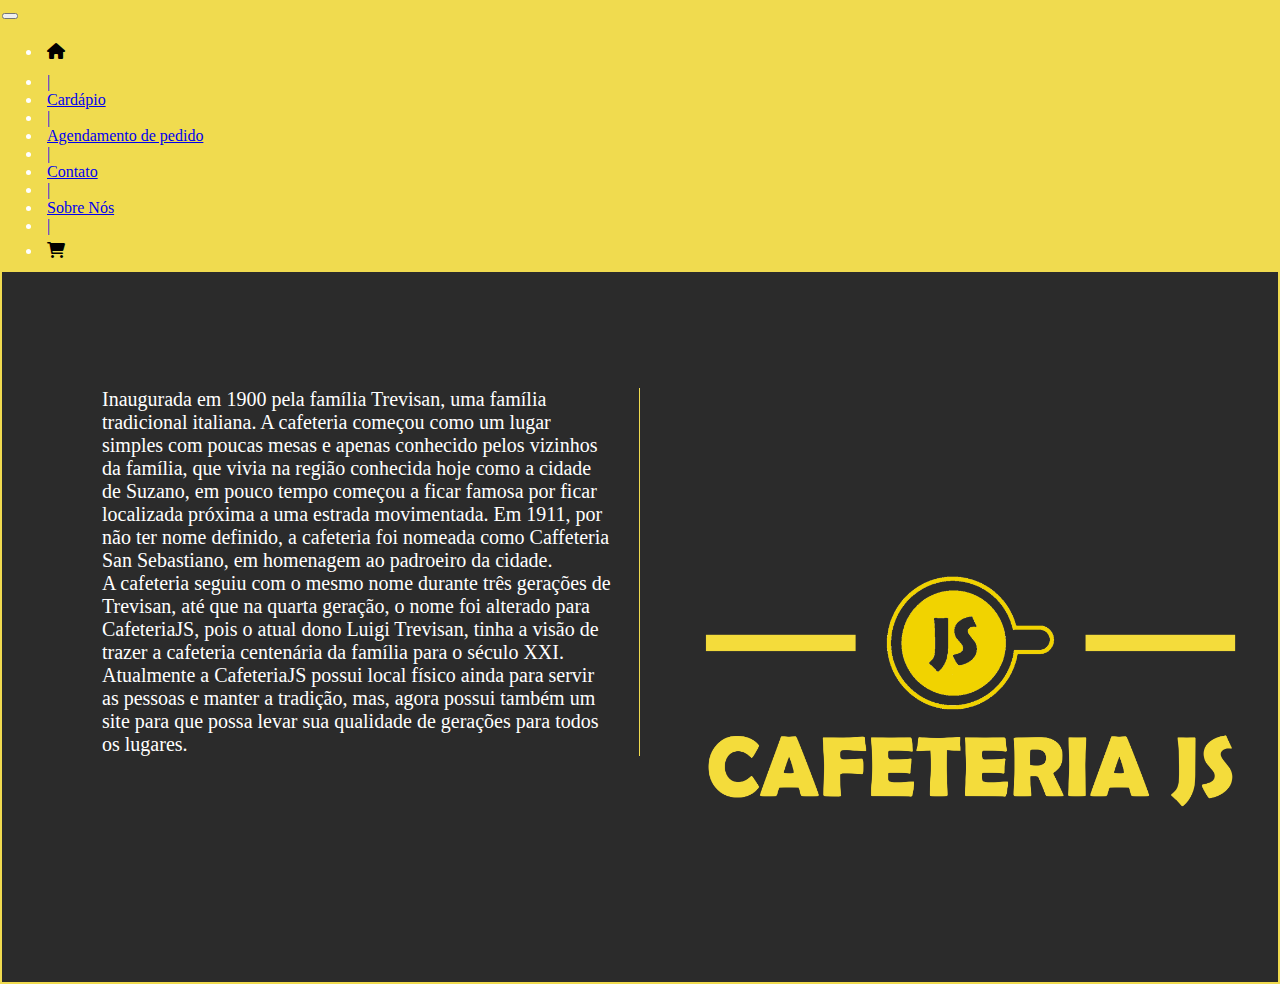
<file: pages/sobre-nos.html>
<!DOCTYPE html>
<html lang="pt-br">

    <head>
        <meta charset="UTF-8"/>
        <meta name="viewport" content="width=device-width, initial-scale=1.0"/>
        <title>Sobre Nós</title>
        <link
            href="https://cdn.jsdelivr.net/npm/bootstrap@5.2.2/dist/css/bootstrap.min.css"
            rel="stylesheet"
            integrity="sha384-Zenh87qX5JnK2Jl0vWa8Ck2rdkQ2Bzep5IDxbcnCeuOxjzrPF/et3URy9Bv1WTRi"
            crossorigin="anonymous">
        <!-- styles -->
        <link rel="stylesheet" href="../global-styles.css"/>
        <link
            rel="stylesheet"
            href="https://cdnjs.cloudflare.com/ajax/libs/font-awesome/6.0.0/css/all.min.css"/>
        <link rel="stylesheet" href="../pages-styles/tela-sobre-nos.css"/>
        <link rel="icon" type="image/x-icon" href="/assets/logos/canecaa.png">
    </head>

    <body>

        <nav class="navbar navbar-expand-lg navbar-custom fixed top">
            <div class="container-fluid">
                <button
                    class="navbar-toggler"
                    type="button"
                    data-bs-toggle="collapse"
                    data-bs-target="#navbarNav"
                    aria-controls="navbarNav"
                    aria-expanded="false"
                    aria-label="Toggle navigation">
                    <span class="navbar-toggler-icon"></span>
                </button>
                <div
                    class="collapse navbar-collapse justify-content-around navbar-custom fixed top"
                    id="navbarNav">
                    <ul class="navbar-nav navbar-custom">
                        <li>
                            <a href="index.html">
                                <div class="home-icon">
                                    <i class="fa fa-house" aria-hidden="true"></i>
                                </div>
                            </a>
                        </li>
                        <li class="nav-item">
                            <a class="nav-link disabled d-none d-lg-block d-xl-block d-xxl-block" href="#">|</a>
                        </li>
                        <li class="nav-item">
                            <a class="nav-link" href="/pages/cardapio.html">Cardápio</a>
                        </li>
                        <li class="nav-item">
                            <a class="nav-link disabled d-none d-lg-block d-xl-block d-xxl-block" href="#">|</a>
                        </li>
                        <li class="nav-item">
                            <a class="nav-link" href="#">Agendamento de pedido</a>
                        </li>
                        <li class="nav-item">
                            <a class="nav-link disabled d-none d-lg-block d-xl-block d-xxl-block" href="#">|</a>
                        </li>
                        <li class="nav-item">
                            <a class="nav-link" href="/pages/contato.html">Contato</a>
                        </li>
                        <li class="nav-item">
                            <a class="nav-link disabled d-none d-lg-block d-xl-block d-xxl-block" href="#">|</a>
                        </li>
                        <li class="nav-item">
                            <a class="nav-link" href="/pages/sobre-nos.html">Sobre Nós</a>
                        </li>
                        <li class="nav-item">
                            <a class="nav-link disabled d-none d-lg-block d-xl-block d-xxl-block" href="#">|</a>
                        </li>
                        <li>
                            <a href="/pages/carrinho.html">
                                <div class="home-icon">
                                    <i class="fa-solid fa-cart-shopping" aria-hidden="true"></i>
                                </div>
                            </a>
                        </li>
                    </ul>
                </div>
            </div>
        </nav>
        <main>
            <!-- sobre-nos -->
            <div class="main-container">
                <div class="container-left">
                    <p>
                        Inaugurada em 1900 pela família Trevisan, uma família tradicional italiana. A
                        cafeteria começou como um lugar simples com poucas mesas e apenas conhecido
                        pelos vizinhos da família, que vivia na região conhecida hoje como a cidade de
                        Suzano, em pouco tempo começou a ficar famosa por ficar localizada próxima a uma
                        estrada movimentada. Em 1911, por não ter nome definido, a cafeteria foi nomeada
                        como Caffeteria San Sebastiano, em homenagem ao padroeiro da cidade.
                        <br>
                        A cafeteria seguiu com o mesmo nome durante três gerações de Trevisan, até que
                        na quarta geração, o nome foi alterado para CafeteriaJS, pois o atual dono Luigi
                        Trevisan, tinha a visão de trazer a cafeteria centenária da família para o
                        século XXI.
                        <br>
                        Atualmente a CafeteriaJS possui local físico ainda para servir as pessoas e
                        manter a tradição, mas, agora possui também um site para que possa levar sua
                        qualidade de gerações para todos os lugares.
                    </p>
                </div>
                <div class="container-right">
                    <img
                        src="../assets/logos/logo-semfundo-nomeembaixo.png"
                        class="logo-with-text"
                        alt="Logo da CafeteriaJS">
                </div>
            </div>
        </main>
        <script
            src="https://cdn.jsdelivr.net/npm/bootstrap@5.0.0-beta3/dist/js/bootstrap.min.js"
            integrity="sha384-j0CNLUeiqtyaRmlzUHCPZ+Gy5fQu0dQ6eZ/xAww941Ai1SxSY+0EQqNXNE6DZiVc"
            crossorigin="anonymous"></script>
    </body>
    

</html>
</file>
<file: global-styles.css>
@import url('https://fonts.googleapis.com/css2?family=Roboto&display=swap');

:root {
  --amarelo: #F0DB4F;
  --fundo: #2B2B2B;
  --cinza: #616161;
  --branco: #FFFFFF;
}

body {
  box-sizing: border-box !important;
  margin: 0 !important;
  padding: 0 !important;
  background-color: var(--fundo) !important;
  border: 2px solid var(--amarelo) !important;
  color: var(--branco);
  font-size: 16px;
  
}

.home-icon {
    color: black;
    padding-top: 7px;
    height: 30px;
  }
.navbar-custom {
    background-color: var(--amarelo);
} 
li {
    padding-left: 5px;
}
li a:hover {
    color: #0e0d0d !important;
}
.rounded-logo {
  width: 100px;
  height: 200px;
}
</file>
<file: pages-styles/tela-principal-style.css>
/* main{
    padding: 10px;
}

#texto-sobre-nos{
    width: 50%;
    text-align: justify;
}

h1{
    text-align: center;
} */
</file>
<file: pages-styles/cardapio-style.css>
:root {
    --amarelo: #F0DB4F;
    --fundo: #2B2B2B;
    --cinza: #616161;
    --branco: #FFFFFF;
    --card: #202020;
}

/* NAVBAR STYLES */

/* CARDAPIO STYLES */

.margin-h1 {
    margin-left: 200px;
    margin-right: 200px;
}

.h1-title {
    border-bottom: 1px solid var(--amarelo);
    margin: 0px 0px 0px 0px !important;
    width: 100%;
    padding-bottom: 20px;
    padding-left: 3%;
}

.bebidas {
    /* display: flex;
    justify-content: center; */
    padding: 100px, 100px;
}
.precos-bebidas {
    display: flex;
    flex-direction: column;
    padding-right: 50px;
}
.expresso {
    display: flex;
    flex-direction: row;
    justify-content: space-between;  
}
.lanches {
    display: flex;
    justify-content: center;
    padding: 100px, 100px;
}
.img-lanches {
    padding-top: 45px;
}
.precos-lanches {
    display: flex;
    flex-direction: column;
    padding-right: 50px;
}

.alert{
    position: fixed;
    top: 90%;
    visibility: hidden;
}

.alert-animation{
    animation-name: alert-animation;
    visibility: hidden;
    animation-duration: 4.5s;
}

@keyframes alert-animation {
    0%{top: 100%; visibility:visible;}
    50%{top: 90%;}
    70%{top: 90%;}
    100%{top:100%; visibility: hidden;}
}

.pratos {
    display: flex;
    justify-content: center;
    padding: 100px, 100px;
}
.img-pratos {
    padding-top: 40px;
}
.precos-pratos {
    display: flex;
    flex-direction: column;
    padding-right: 50px;
}
.doces {
    display: flex;
    justify-content: center;
    padding: 100px, 100px;
}
article img {
    width: 300px;
    height: 300px;
    border: none;
}

.cafe_img {
  width: 300px;
  height: 300px;
  border: 2px solid var(--amarelo);
}
.lanche_img {
    width: 300px;
    height: 300px;
    border: 2px solid var(--amarelo);
}
.prato_img {
    width: 300px;
    height: 300px;
    border: 2px solid var(--amarelo) ;
}
.doce_img {
    width: 300px;
    height: 300px;
    border: 2px solid var(--amarelo) ;
}
div p {
    padding-left: 45px;
}

/* CARDS STYLES */

.button-card {
    border-radius: 20px;
    background-color: var(--card);
    border: 2px solid var(--card);
    transition: transform .2s;
    width: 100%;
}
.button-card:hover {
    border: 2px solid var(--amarelo);
    transform: scale(1.05);
}
.container-card {
    color: var(--branco);
    background-color: var(--card);
    border: none;
    border-radius: 20px;
}
.card {
    background-color: var(--card);
    border: none;
    border-radius: 20px;
}

.card-body {
    display: flex;
    justify-content: space-between;
}
.card-spaces {
    padding-top: 7px;
    padding-bottom: 7px;
}
.cards-pratos {
    padding-left: 10px;
}

/* POP UPS */
.modal-content {
    background-color: var(--amarelo);
}

.modal-header {
    padding: 0;
    justify-content: normal;
    background-color: var(--amarelo);
    border-radius: 20px 20px 0 0;
}
.img-pop-up {
    width: 100%;
    max-height: 320px;
    border-radius: 20px;
    object-fit: cover
    
}
.modal-content {
    border-radius: 20px;
}
.modal-dialog {
    max-width: 550px;
}

/* MAIN STYLES */
.pop-up-main {
    color: var(--card); 
}
.container-title-and-prices {
    display: flex;
    justify-content: flex-start
}
.title-prices {
    display: flex;
    justify-content: flex-start;
}
.prices-pop-ups {
    display: flex;
    flex-direction: row;
    width: 100px;
    padding-left: 30px;
}
.pop-up-main p {
    padding-left: 0;
}

/* FOOTER STYLES */
.modal-footer {
    border-top: 1px solid var(--card);
    justify-content: center;
}

/* ADD TO CART STYLES */

.add-card-container {
    width: 190px;
    height: 50px;
    background-color: var(--card);
    border: 2px solid var(--card);
    border-radius: 10px;
    color: var(--amarelo);
    margin: 0;
}
.add-card {
    padding-top: 10px;
    padding-left: 15px;
}
.button-card-add {
    width: 200px;
    border-radius: 10px;
    background-color: var(--card);
    border: 2px solid var(--card);
    transition: transform .2s;
}
.add-card-body {
    padding: 0;
}

/* FOOTER CART */
footer {
    display: flex;
    justify-content: center;
    padding-bottom: 20px;
}

.cart-button {
    width: 200px;
    height: 50px;
    border-radius: 10px;
    background-color: var(--card);
    border: 2px solid var(--card);
    transition: transform .2s;
    color: var(--branco);
}
.cart-button:hover {
    border: 2px solid var(--amarelo);
    transform: scale(1.05);
    color: var(--amarelo);
}
</file>
<file: pages-styles/carrinho-style.css>
:root {
    --amarelo: #F0DB4F;
    --fundo: #2B2B2B;
    --cinza: #616161;
    --branco: #FFFFFF;
}
/* HEADER */
.rounded-logo {
    width: 300px;
    height: 300px;
}
.img-container {
    display: block;
}
.cart-icon {
    position: absolute;
    left: 49%;
    bottom:68%;
    color: var(--amarelo);
    font-size: 20px;
}

/* MAIN */

.button-card {
    border-radius: 10px;
    background-color: var(--cinza);
    border: 2px solid var(--cinza);
    transition: transform .2s;
}
.button-card:hover {
    border: 2px solid var(--amarelo);
    transform: scale(1.05);
}
.container-card {
    color: var(--branco);
    background-color: var(--);
    width: 700px;
    border: none;
    border-radius: 20px;
}
.card {
    background-color: var(--card);
    border: none;
    border-radius: 20px;
}

.add-itens-body {
    display: flex;
    justify-content: flex-start;
    margin : 0;
    padding: 0;
    padding-left: 5px;
    padding-top: 4px;
    padding-bottom: 10px;
}
.icon-add {
    width: 50px;
    height: 50px;
    border-radius: 50px;
    background-color: var(--amarelo);
}
.content-icon {
    padding-top: 13px;
    padding-left: 2px;
    font-size: 24px;
    color: var(--fundo);
}
.add-itens-text {
    padding-top: 7px;
    padding-left: 12px;
    font-size: 24px;
    font-weight: bold;
    color: var(--branco);
}

/* FOOTER */
.btn-continuar{
    background-color: #f0da4f71;
}

.btn-continuar:hover{
    background-color: #f0da4f;
}

.btn-esvaziar{
    color: white;
    border-color: white;
}

.btn-esvaziar:hover{
    color: white;
    background-color: gray;
}

.footer-buttons {
    padding-bottom: 100px;
}

/* MODAL CART */

.pop-up-itens-modal {
    width: 500px;
    height: 80%;
    background-color: var(--fundo);
}
.modal-header {
    border-bottom: 1px solid var(--amarelo);
}
.modal-title {
    color: var(--branco);
}
li {
    list-style: none;
    padding-top: 10px;
    padding-bottom: 10px;
}
.container-item-card-list {
    align-items: center;
    margin-right: 35px;
}
.button-card-item {
    width: 400px;
    height: 80px;
    border-radius: 10px;
    background-color: var(--cinza);
    border: 2px solid var(--cinza);
    padding: 0;
}
.card-item-list {
    width: 400px;
    height: 80px;
    background-color: var(--cinza);
    border-radius: 10px;
    color: var(--branco);
    border: none;
    padding: 0;
}
.item-body {
    display: flex;
    justify-content: space-between;
    margin : 0;
    padding: 0;
    padding-left: 5px;
    padding-top: 4px;
    padding-bottom: 10px;
}
.img-and-title-item {
    display: flex;
    justify-content: row;
}
.img-item-list {
    object-fit: cover;
    width: 80px;
    height: 70px;
    border-radius: 10px;
}
.title-item {
    padding-top: 20px;
    padding-left: 12px;
    font-size: 20px;
    font-weight: bold;
    color: var(--branco);
}
.title-item-fix {
    padding-top: 5px;
    padding-left: 8px;
    padding-right: 60px;
    font-size: 20px;
    font-weight: bold;
    color: var(--branco);
}
.item-desc {
    display: flex;
    flex-direction: row;
    padding-left: 10px;
    padding-top: 20px;
    font-size: 20px;
    font-weight: bold;
}
.price-item {
    display: flex;
    flex-direction: flex-end;
    padding-right: 10px;
}

.modal-footer {
    border-top: 1px solid var(--amarelo);
}

.container-div-card-cart {
    margin-top: 10px;
    width: 710px;
    height: 90px;
    background-color: var(--cinza);
    border-radius: 10px;
    padding: 0;
}
.card-cart-body{
    display: flex;
    justify-content: space-between;
    padding: 0;
    margin: 0;
    margin-top: 13px;
    margin-bottom: 10px;
    margin-left: 3px;
}
.start-card {
    display: flex;
    justify-content: flex-start;
}
.img-card-cart {
    object-fit: cover;
    width: 70px;
    height: 70px;
    border-radius: 10px;
    padding: 0;
    margin: 0;
    margin-right: 10px;
}
.start-card h3 {
    padding-top: 20px;
    font-size: 24px;
    font-weight: bold;
    color: var(--branco);
}
.end-card {
    display: flex;
    justify-content: flex-end;
    padding-top: 15px;
    padding-right: 10px;
    font-size: 24px;
    font-weight: bold;
    color: var(--branco);
}
#lista-produtos-carrinho {
    padding-left: 0px;
    padding-right: 4px;
}

.change-quantity-btn{
    position: relative;
    left: 58%;
    bottom: 60px;
    max-width: 90px;
    border: #f0da4f 2px solid;
    border-radius: 10px;
}
button{
    background-color: rgba(255, 255, 255, 0);
    border: none;
    color: white;
    text-align: center;
    text-decoration: none;
    display: inline-block;
    font-size: 20px;
    color: #F0DB4F;
}

.quantidade-itens{
    padding: 0;
    margin: 0;
    position: relative;
    top: 5px;
    left: 20%;
}

.add-btn{
    width: 800px;
}

#itens-da-lista{
    position: relative;
    left: 28.5%;
}

.item-list{
    margin: 0;
    padding: 0;
    height: 100px;
}
/* ALERT */




.teste{
    padding-top: 5px;
}
</file>
<file: pages-styles/confirmacao_pedido.css>
:root {
    --amarelo: #F0DB4F;
    --fundo: #2B2B2B;
    --cinza: #616161;
    --branco: #FFFFFF;
    --card: #202020;
    --amarelo-opaco: #f0da4fb3;
}

.rounded-logo {
    width: 250px;
    height: 250px;
}

/* CONFIRMATTION CARD STYLES */

.container {
    display: flex;
    justify-content: center;
    align-items: center;
    flex-direction: column;
}
.container-confirmation {
    display: flex;
    flex-direction: row;
    justify-content: center;
    align-items: center;
    background-color: var(--cinza);
    width: 550px;
    height: 70px;
    margin-right: 0;
    border-radius: 10px;
}
.container-confirmation i {
    color: var(--amarelo);
    font-size: 50px;
    margin-right: 30px;
    border-radius: 50px;
    background-color: var(--card);
}
.date-time-ordered {
    display: flex;
    justify-content: center;
    align-items: center;
    flex-direction: row ;
}
.date-ordered {
    padding-right: 15px;
}
</file>
<file: pages-styles/pagamento.css>
:root {
    --amarelo: #F0DB4F;
    --fundo: #2B2B2B;
    --cinza: #616161;
    --branco: #FFFFFF;
    --card: #202020;
    --amarelo-opaco: #f0da4fb3;
}

.rounded-logo {
    width: 250px;
    height: 250px;
}

/* MAIN SCROLLBAR STYLES */
::-webkit-scrollbar {
    width: 10px;
    height: 10px;
    background-color: var(--amarelo);
}
::-webkit-scrollbar-thumb {
    width: 20px;
    background-color: var(--cinza);
    border-radius: 10px;
    border: 1px solid var(--card);
}
/* GLOBAL STYLES */

.up-line-content {
    display: flex;
    flex-direction: row;
    justify-content: space-between;
    border-bottom: 1px solid var(--amarelo);
}
.edit-button {
    background-color: var(--fundo);
    width: 100px;
    height: 30px;
    color: var(--branco);
    border: 1px solid var(--branco);
    border-radius: 10px;
    margin-top: 33px;
}
.edit-button:hover {
    color: var(--amarelo);
    border: 1px solid var(--amarelo);
}

/* CONTAINERS STYLES */
.container-content {
    display: flex;
    flex-direction: row;
    justify-content: space-around;
    margin-right: 40px;
    margin-left: 40px;
    margin-bottom: 5px;
}

.container-left {
    width: 40%;
    height: 100%;
}
.container-right {
    width: 40%;
    height: 100%;
}

/* UNITY CHOOSE STYLES*/


.unidade-container {
    padding-bottom: 20px;
}
.title-h3 {
    font-size: 30px;
    font-weight: bold;
    margin-left: 5px;
    margin-bottom: 5px;
    padding-top: 30px;
}
.adress-cafeteria {
    font-size: 20px;
    margin-left: 5px;
}

/* PAYMENT STYLES */
.visa-img {
    width: 60px;
    height: 60px;
    object-fit: contain;
    padding-right: 10px;
}
.payment-information {
    display: flex;
    flex-direction: row;
}
.card-information {
    display: flex;
    flex-direction: row;
}
.card-number {
    font-size: 20px;
    padding-top: 25px;
}
.final-card-number {
    font-size: 20px;
    padding-top: 23px;
    padding-left: 10px;
}

 /* ITENS STYLES */

.itens-up-line {
    display: flex;
    flex-direction: row;
    justify-content: space-between;
    font-size: 30px;
    font-weight: bold;
}
.right-itens {
    display: flex;
    flex-direction: row;
    justify-content: flex-start;
}
.itens-counter-up-line {
    display: flex;
    flex-direction: row;
    justify-content: flex-start;
    font-size: 25px;
    font-weight: bold;
    padding-left: 5px;
    padding-top: 30px;
}
.add-itens-button {
    background-color: var(--fundo);
    width: 150px;
    height: 30px;
    color: var(--branco);
    font-size: 16px;
    border: 1px solid var(--branco);
    border-radius: 10px;
    margin-top: 33px;
}
.add-itens-button:hover {
    color: var(--amarelo);
    border: 1px solid var(--amarelo);
}
.quantity-information {
    overflow: auto;
    height: 200px;
}
.quantity-information::-webkit-scrollbar {
    width: 10px;
    background-color: var(--branco);
    border: 1px solid var(--fundo);
}
.quantity-information::-webkit-scrollbar-track {
    background-color: var(--branco);
}
.quantity-information::-webkit-scrollbar-thumb {
    background-color: var(--amarelo);
    border-radius: 10px;
    border: 1px solid var(--fundo);
}
.dropdown-button-item {
    margin-top: 10px;
    background-color: var(--amarelo);
    color: var(--fundo);
    font-size: 20px;
}

.meses-menu, .anos-menu {
    padding: 0;
}
.item-quantity-container {
    display: flex;
    flex-direction: row;
    justify-content: space-between;
}
.itens-right-side {
    display: flex;
    flex-direction: row;
    justify-content: flex-start;
    font-size: 20px;
    font-weight: bold;
}
.itens-right-side h5 {
    padding-left: 10px;
    padding-top: 20px;
}
.price {
    display: flex;
    flex-direction: row;
    padding-top: 20px;
}

/* TOTAL PRICE STYLES */

.total-price-container {
    margin-top: 8px;
    border-top: 1px solid var(--amarelo); 
}
.total-price {
    display: flex;
    flex-direction: row;
    justify-content: space-between;
    font-size: 30px;
    font-weight: bold;
    padding-top: 10px;
    padding-bottom: 10px;
}
.left-side-total-price {
    display: flex;
    flex-direction: row;
    justify-content: flex-start;
}

/* RIGHT SIDE PAGE */

/* DATES STYLES */

.dates {
    display: flex;
    flex-direction: row;
    justify-content: space-around;
    font-size: 5px;
    padding-top: 10px;
}
.card-date-button {
    position: relative;
    width: 80px;
    height: 60px;
    background-color: var(--fundo);
    border-radius: 10px;
    border: 0;
    color: var(--branco);
    transition: transform .2s;
}
.card-date-button:hover {
    background-color: var(--cinza);
    transform: scale(1.03);
}
.card-date-button-selected {
    position: relative;
    width: 80px;
    height: 60px;
    background-color: var(--amarelo);
    border-radius: 10px;
    border: 0;
    color: var(--fundo);
}
.card-date-button-selected:hover {
    position: relative;
    width: 80px;
    height: 60px;
    background-color: var(--amarelo);
    border-radius: 10px;
    border: 0;
    color: var(--fundo);
}
.underline-data {
    display: flex;
    flex-direction: row;
    justify-content: center;
}
.underline-data h5 {
    font-weight: bold;
    font-size: 20px;
}
.underline-data .month {
    padding-right: 5px;
}

/* TIME STYLES */

.time-data-container {
    margin-top: 20px;
    border-top: 1px solid var(--amarelo);
    overflow: auto;
    height: 300px;
}
.data-time-line {
    display: flex;
    flex-direction: row;
    width: 500px;
    padding-top: 5px;
}
#day-month {
    display: flex;
    flex-direction: row;
    justify-content: space-between;
    padding-right: 7px;
}
#weekday {
    padding-right: 7px;
}
#just-complement-day {
    padding-left: 7px;
    padding-right: 7px;
}
#time-complement {
    display: flex;
    flex-direction: row;
    justify-content: space-between;
}
#just-complement-time {
    padding-right: 7px;
}
.radio-option-time {
    display: flex;
    flex-direction: row;
    border-bottom: 1px solid var(--amarelo);
    height: 65px;
    padding-top: 15px;
}
.radio-option-time h5 {
    font-size: 20px;
    font-weight: bold;
    padding-left: 10px;
    padding-top: 3px;
}
.radio-button {
    border-radius: 90%;
    width: 30px;
    height: 30px;
    background-color: var(--fundo);
    border: 2px solid var(--amarelo);
    transition: transform .2s;
}
.radio-button:hover {
    border-radius: 90%;
    width: 30px;
    height: 30px;
    background-color: var(--fundo);
    border: 3px solid var(--amarelo);
    transform: scale(1.05);
}
.radio-button-selected {
    border-radius: 90%;
    width: 30px;
    height: 30px;
    background-color: var(--amarelo);
    border: 2px solid var(--amarelo);
}
.radio-button-selected:hover {
    border-radius: 90%;
    width: 30px;
    height: 30px;
    background-color: var(--amarelo);
    border: 2px solid var(--amarelo);
}
.time-data-container::-webkit-scrollbar {
    width: 10px;
    background-color: var(--branco);
    border: 1px solid var(--fundo);
}
.time-data-container::-webkit-scrollbar-track {
    background-color: var(--branco);
}
.time-data-container::-webkit-scrollbar-thumb {
    background-color: var(--amarelo);
    border-radius: 10px;
    border: 1px solid var(--fundo);
}

/* BUTTONS FOOTER */
footer {
    display: flex;
    flex-direction: row;
    justify-content: center;
    padding-bottom: 10px;
    margin-bottom: 10px;
}
.back-to-cart {
    width: 200px;
    height: 70px;
    background-color: var(--fundo);
    border-radius: 10px;
    border: 2px solid var(--branco);
    color: var(--branco);
    font-size: 20px;
    transition: transform .2s;
    margin-right: 50px;
}
.back-to-cart:hover {
    border: 3px solid var(--branco);
    transform: scale(1.05);
}
.schedule {
    width: 200px;
    height: 70px;
    background-color: var(--amarelo);
    border-radius: 10px;
    border: 2px solid var(--amarelo);
    color: var(--fundo);
    font-size: 20px;
    transition: transform .2s;
}
.schedule:hover {
    transform: scale(1.05);
}


/* MODAL OF UNITY CHOOSE */

.unity-header {
    background-color: var(--fundo);
    color: var(--branco);
    border: 1px solid var(--amarelo);
    border-bottom: 1px solid var(--amarelo);
    font-size: 30px;
    font-weight: bold;
}
.unity-body {
    background-color: var(--fundo);
    color: var(--branco);
    border: 1px solid var(--amarelo);
    border-top: 1px solid var(--amarelo);
    font-size: 20px;
    font-weight: bold;
    border-bottom: 1px solid var(--amarelo);
}
.unity-card-button {
    display: flex;
    justify-content: center;
    padding-top: 5px;
    padding-bottom: 5px;
}
.unity-card-button button {
    width: 450px;
    height: 50px;
    background-color: var(--cinza);
    color: var(--branco);   
    border-radius: 10px;
    border: 0;
    transition: transform .2s ease-in-out;
}
.unity-card-button button:hover {
    background-color: var(--amarelo);
    color: var(--fundo);   
    transform: scale(1.03);
}
.unity-card-button button h5 {
    margin: 0;
}
.unity-footer-pop-up {
    display: flex;
    justify-content: center;
    background-color: var(--fundo);
    border-top: 1px solid var(--amarelo);
}

/* MODAL PAYMENT */

.payment-header {
    background-color: var(--fundo);
    color: var(--branco);
    border: 1px solid var(--amarelo);
    border-bottom: 1px solid var(--amarelo);
    font-size: 30px;
    font-weight: bold;
}
.payment-body {
    background-color: var(--fundo);
    color: var(--branco);
    border: 1px solid var(--amarelo);
    border-top: 1px solid var(--amarelo);
    font-size: 20px;
    font-weight: bold;
    border-bottom: 1px solid var(--amarelo);
}
.dropdown-choose-payment {
    display: flex;
    flex-direction: row;
    justify-content: center;
}
.dropdown-choose-payment button {
    width: 300px;
    height: 50px;
    background-color: var(--cinza);
    color: var(--branco);
}
.dropdown-choose-payment button:hover {
    background-color: var(--amarelo);
    color: var(--fundo);
}
.menu-payment {
    background-color: var(--fundo);
}
.menu-payment li {
    display: flex;
    justify-content: center;
    padding: 0;
}
.payment-footer-pop-up {
    display: flex;
    justify-content: center;
    background-color: var(--fundo);
    border: 1px solid var(--amarelo);
}

/* CREDIT CARD SELECTED STYLES */
.credit-card-selected {
    display: flex;
    flex-direction: column;
    justify-content: center;
    align-items: center;
}
.card-number-container-pop-up {
    padding-top: 20px;
    display: flex;
    flex-direction: column;
    justify-content: center;
    width: 300px;
}
.card-number-input {
    border: 2px solid var(--amarelo);
    border-radius: 5px;
}
.card-number-input::placeholder {
    padding-left: 5px;
}
.card-number-input:focus {
    border: 2px solid var(--amarelo);
    border-radius: 5px;
    outline: none !important;
}
/* Chrome, Safari, Edge, Opera
input::-webkit-outer-spin-button,
input::-webkit-inner-spin-button {
    -webkit-appearance: none;
    margin: 0;
}

Firefox 
input[type=number] {
    -moz-appearance: textfield;
} */

.expiration-date {
    display: flex;
    flex-direction: row;
    justify-content: center;
    width: 300px;
}

.dropdown-choose-month {
    padding-top: 10px;
    padding-bottom: 10px;
}
.dropdown-choose-month {
    padding: 15px 20px;
}
.dropdown-choose-month button {
    background-color: var(--cinza);
    color: var(--branco);
}
.dropdown-choose-month button:hover {
    background-color: var(--amarelo);
    color: var(--fundo);
}
.dropdown-choose-month button:focus {
    background-color: var(--amarelo);
    color: var(--fundo);
}
.dropdown-choose-year button {
    background-color: var(--cinza);
}
.dropdown-choose-year button:hover {
    background-color: var(--amarelo);
    color: var(--fundo);
}
.dropdown-choose-year button:focus {
    background-color: var(--amarelo);
    color: var(--fundo);
}

.number-card-label {
    padding-top: 10px;
}
.name-card {
    padding-top: 0;
    padding-bottom: 10px;
}


.save-card-button {
    padding-top: 10px;
}
.save-button {
    display: flex;
    justify-content: center;
    width: 100px;
    height: 50px;
    background-color: var(--cinza);
    color: var(--branco);
    border-radius: 10px;
    border: 0;
    transition: transform .2s ease-in-out;
}
.save-button:hover {
    background-color: var(--amarelo);
    color: var(--fundo);
    transform: scale(1.05);
}

/* PIX SELECTED STYLES */
.logo {
    display: flex;
    justify-content: center;
}
.logo-pix {
    width: 150px;
    height: 100px;
    object-fit: cover;
    margin: 0;
    padding: 0;
}

.label-value {
    display: flex;
    justify-content: center;
    font-size: 24px;
    font-weight: bold;
}

.final-price-pix {
    display: flex;
    flex-direction: row;
    justify-content: center;
    font-size: 36px;
    font-weight: bold;
    color: var(--amarelo);
}

.qr-code-pix {
    display: flex;
    justify-content: center;
}
.qr-code-pix img {
    width: 200px;
    height: 200px;
}

.instructions-pix {
    padding-top: 10px;
    display: flex;
    flex-direction: column;
    justify-content: center;
    color: var(--amarelo);
}
.instructions-pix h3 {
    text-align: center;
    font-size: 18px;
    font-weight: bold;
}
/* ON DELIVERY SELECTED  STYLES */


.close-button-pop-up {
    width: 200px;
    height: 50px;
    background-color: var(--cinza);
    border-radius: 10px;
    border: 2px solid var(--cinza);
    color: var(--branco);
    font-size: 20px;
    transition: transform .2s;
}
.close-button-pop-up:hover {
    transform: scale(1.05);
    background-color: var(--amarelo);
    color: var(--fundo);
    border: 2px solid var(--amarelo);
}
</file>
<file: pages-styles/tela-sobre-nos.css>
:root {
  --amarelo: #F0DB4F;
  --fundo: #2B2B2B;
  --cinza: #616161;
  --branco: #FFFFFF;
  --card: #202020;
}


::-webkit-scrollbar {
  width: 10px;
}
::-webkit-scrollbar-thumb {
  background-color: var(--amarelo);
  border-radius: 10px;
}
::-webkit-scrollbar-thumb:hover {
  background: var(--card);
}

  .main-container {
    display: flex;
    flex-direction: row;
    padding: 0;
    margin: 0;
    margin-right: 0;
  }
  .container-left {
    display: flex;
    justify-content: flex-start;
    width: 50%;
    height: 80%;
  }
  .container-left p {
    display: flex;
    justify-content: center;
    padding-left: 100px;
    padding-right: 25px;
    margin-top: 100px;
    margin-bottom: 100px;
    font-size: 20px;
    border-right: 1px solid var(--amarelo);
  }

  .container-right {
    display: flex;
    width: 50%;
    height: 80%;
  }
  .container-right img {
    display: flex;
    justify-content: center;
    padding-left: 50px;
    padding-top: 50px;
    width: 90%;
    height: 50%;
  }


  @media (max-width: 1300px){
    .container-right img{
      margin-top: 70px;
    }
  }

  @media (max-width: 1200px){
    .container-right img{
      margin-top: 90px;
    }
  }


  @media (max-width: 1100px){
    .container-left p{
      font-size: 90%;
      font-weight: 500;
      padding-left: 51px;
      padding-right: 40px;
      margin-left: 0px; 
    }
    .container-right img{
      margin-top: 100px;
    }
  }

  @media (max-width: 1000px){
    .main-container{
      display: block;
    }
    
    .container-left{
      padding-left: 75px;
      padding-right: 0px;
      padding-top: 100px;
      font-size: auto;
      margin: 0px;
    }
    .container-left p{
      font-size: 100%;
      font-weight: 500;
      border: 0px;
      
      justify-content: center;
      align-items: center;
      margin: 0px;
    }

    .container-right{
      margin: 0px;
      width: auto;
      
    }
    .container-right img{
      padding-top: 0px;
      margin: 0px;
    }
  }

  @media (max-width: 900px){
    .container-left{
      font-size: auto;
    }
    
    .container-left p{
      font-size: 100%;
      font-weight: 500;
      padding-left: 30px;
      padding-right: 0px;
      border: 0px;
      margin: 0px;
      
    }
    .container-right img{
      margin-top: 0px;
      padding-left: 15px;
      margin: 0px;
    }
    .container-right {
      width: auto;
      margin: 0px;
    }
  }


  @media (max-width: 800px){
    .container-left p{
      font-size: 100%;
      font-weight: 500;
      padding-left: 45px;
      padding-right: 0px;
      border: 0px;
      margin: 0px;
      
    }

    .container-right img{
      margin-top: 0px;
    }
    .container-right {
      width: auto;
    }
  }

  @media (max-width: 600px){
    
    .container-left{
      padding-top: 0px;
      font-size: auto;
    }

    .container-left p{
      font-size: 80%;
      font-weight: 500;
      padding-left: 45px;
      padding-right: 0px;
      border: 0px;
      
    }

    .container-right img{
      margin-top: 0px;
    }
    .container-right {
      width: auto;
    }
  }


  @media (max-width: 400px){
    
    .container-left{
      padding-top: 50px;
      font-size: auto;
    }
    .container-left p{
      display: block;
      font-size: 60%;
      font-weight: 500;
      padding-left: 2px;
      padding-right: 0px;
      margin: 0px;
      border: 0px;
    }
    .container-right {
      width: auto;
      padding-left: 35px;
    }
  }

  @media (max-width: 300px){
    .container-left p{
      font-size: 50%;
      font-weight: 500;
      padding-left: auto;
      padding-right: 0px;
      border: 0px;
    }
    .container-right{
      padding-left: 15px;
    }
  }
  
  @media (max-width: 200px){
    .container-left p{
      font-size: 50%;
      font-weight: 500;
      padding-left: auto;
      padding-right: 0px;
      border: 0px;
    }
    .container-right{
      padding-left: 5px;
    }
  }
</file>
